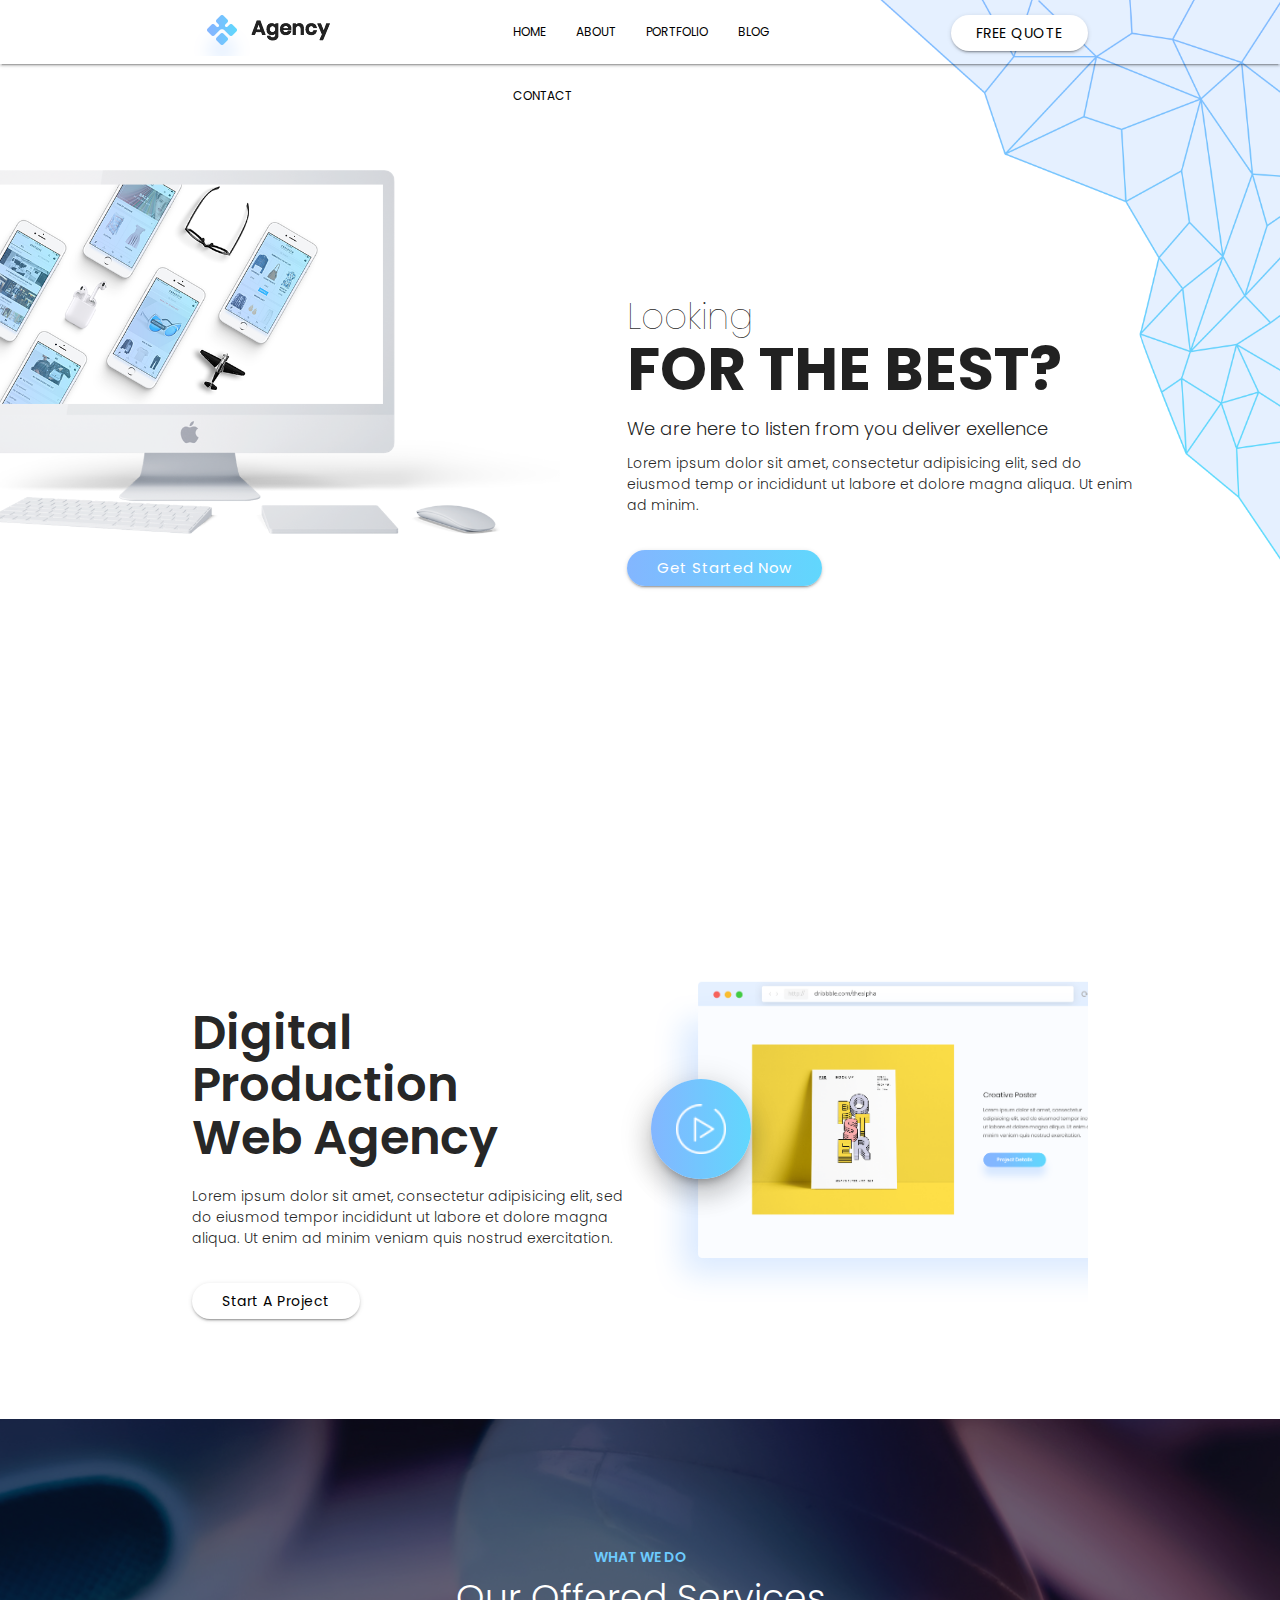
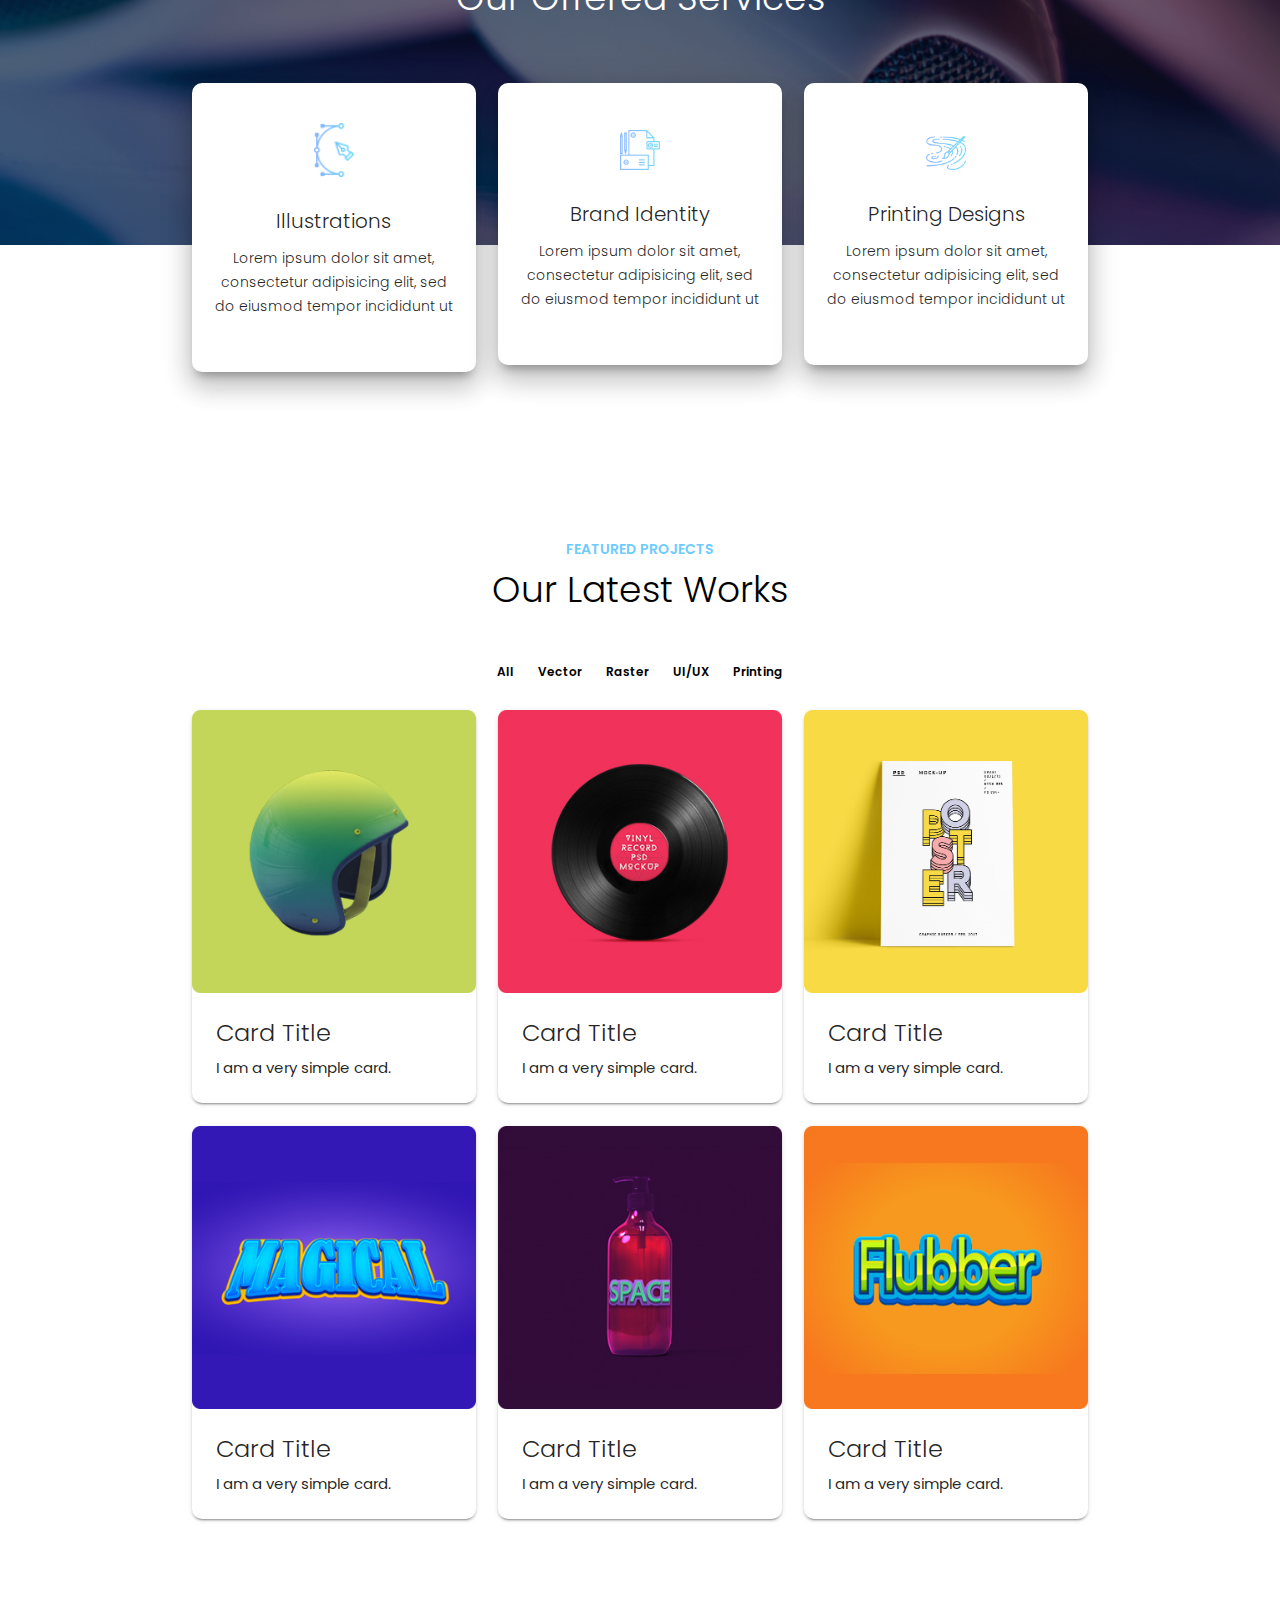
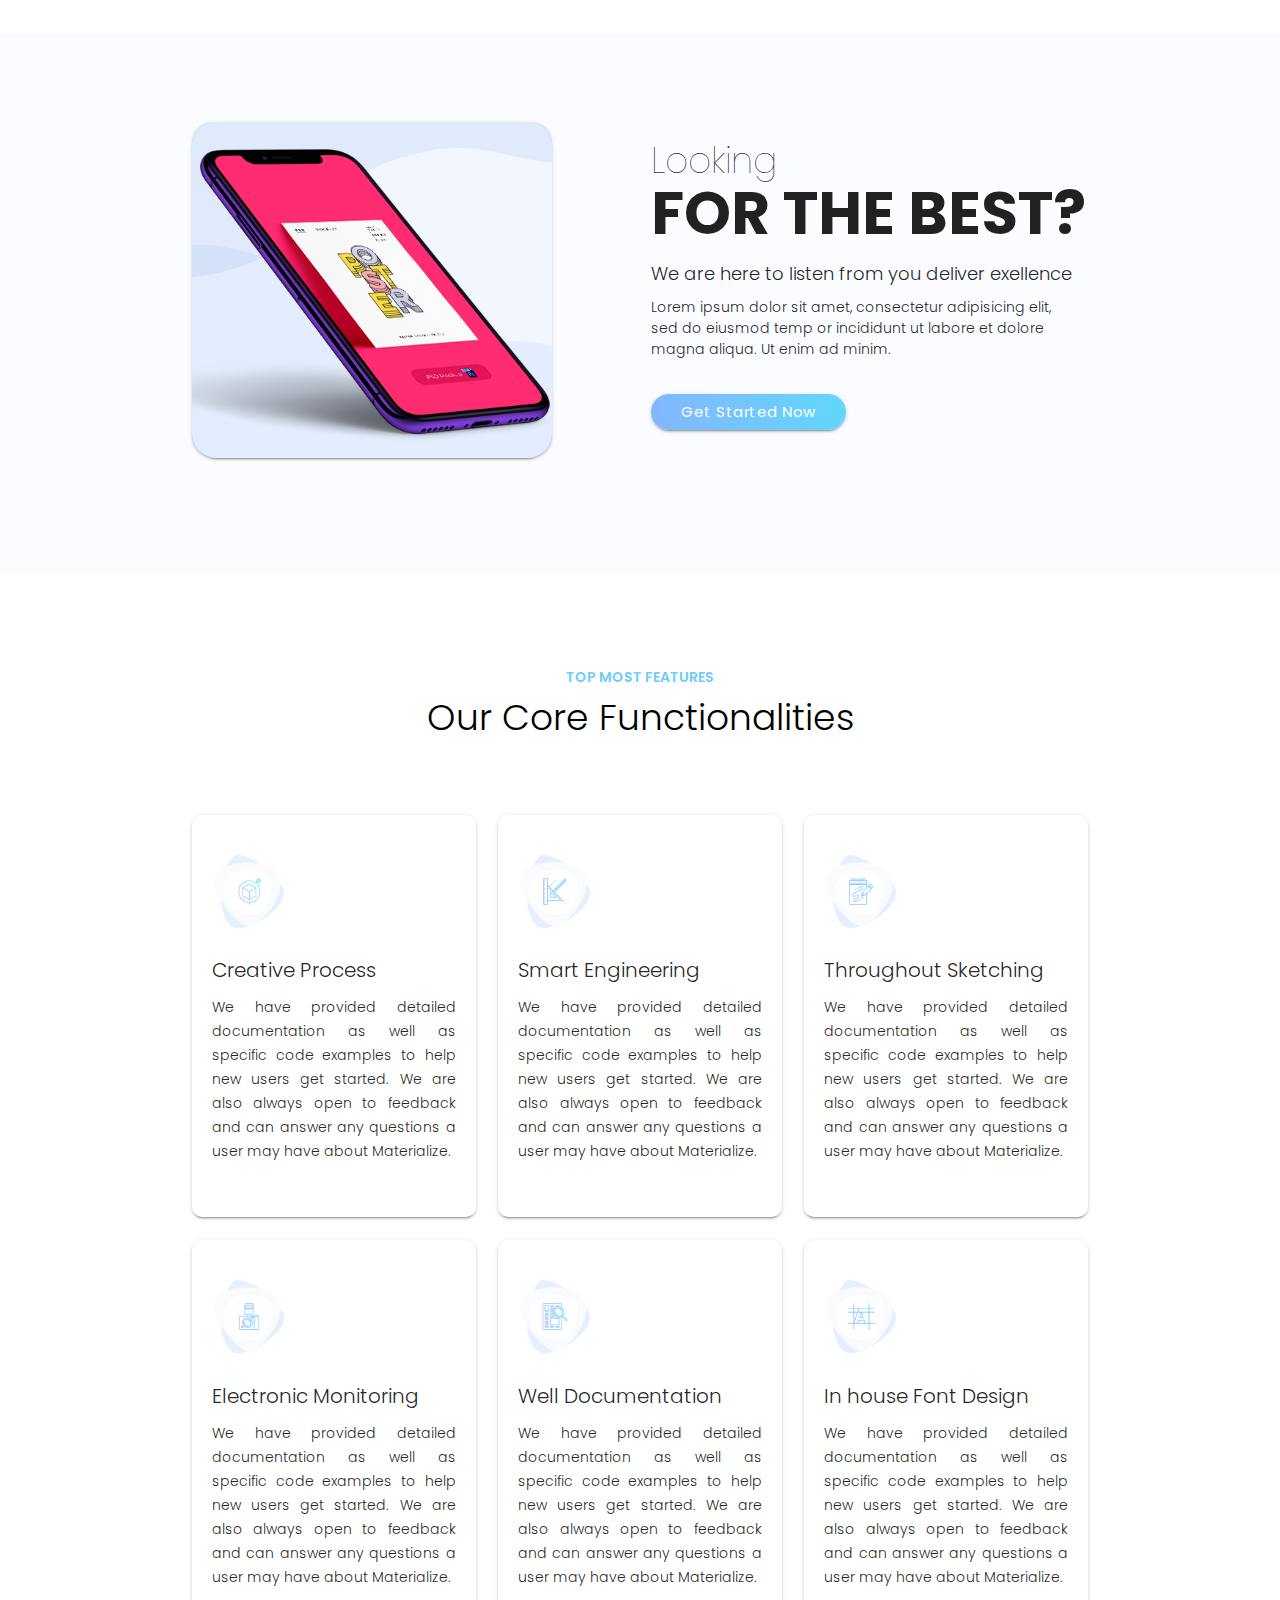
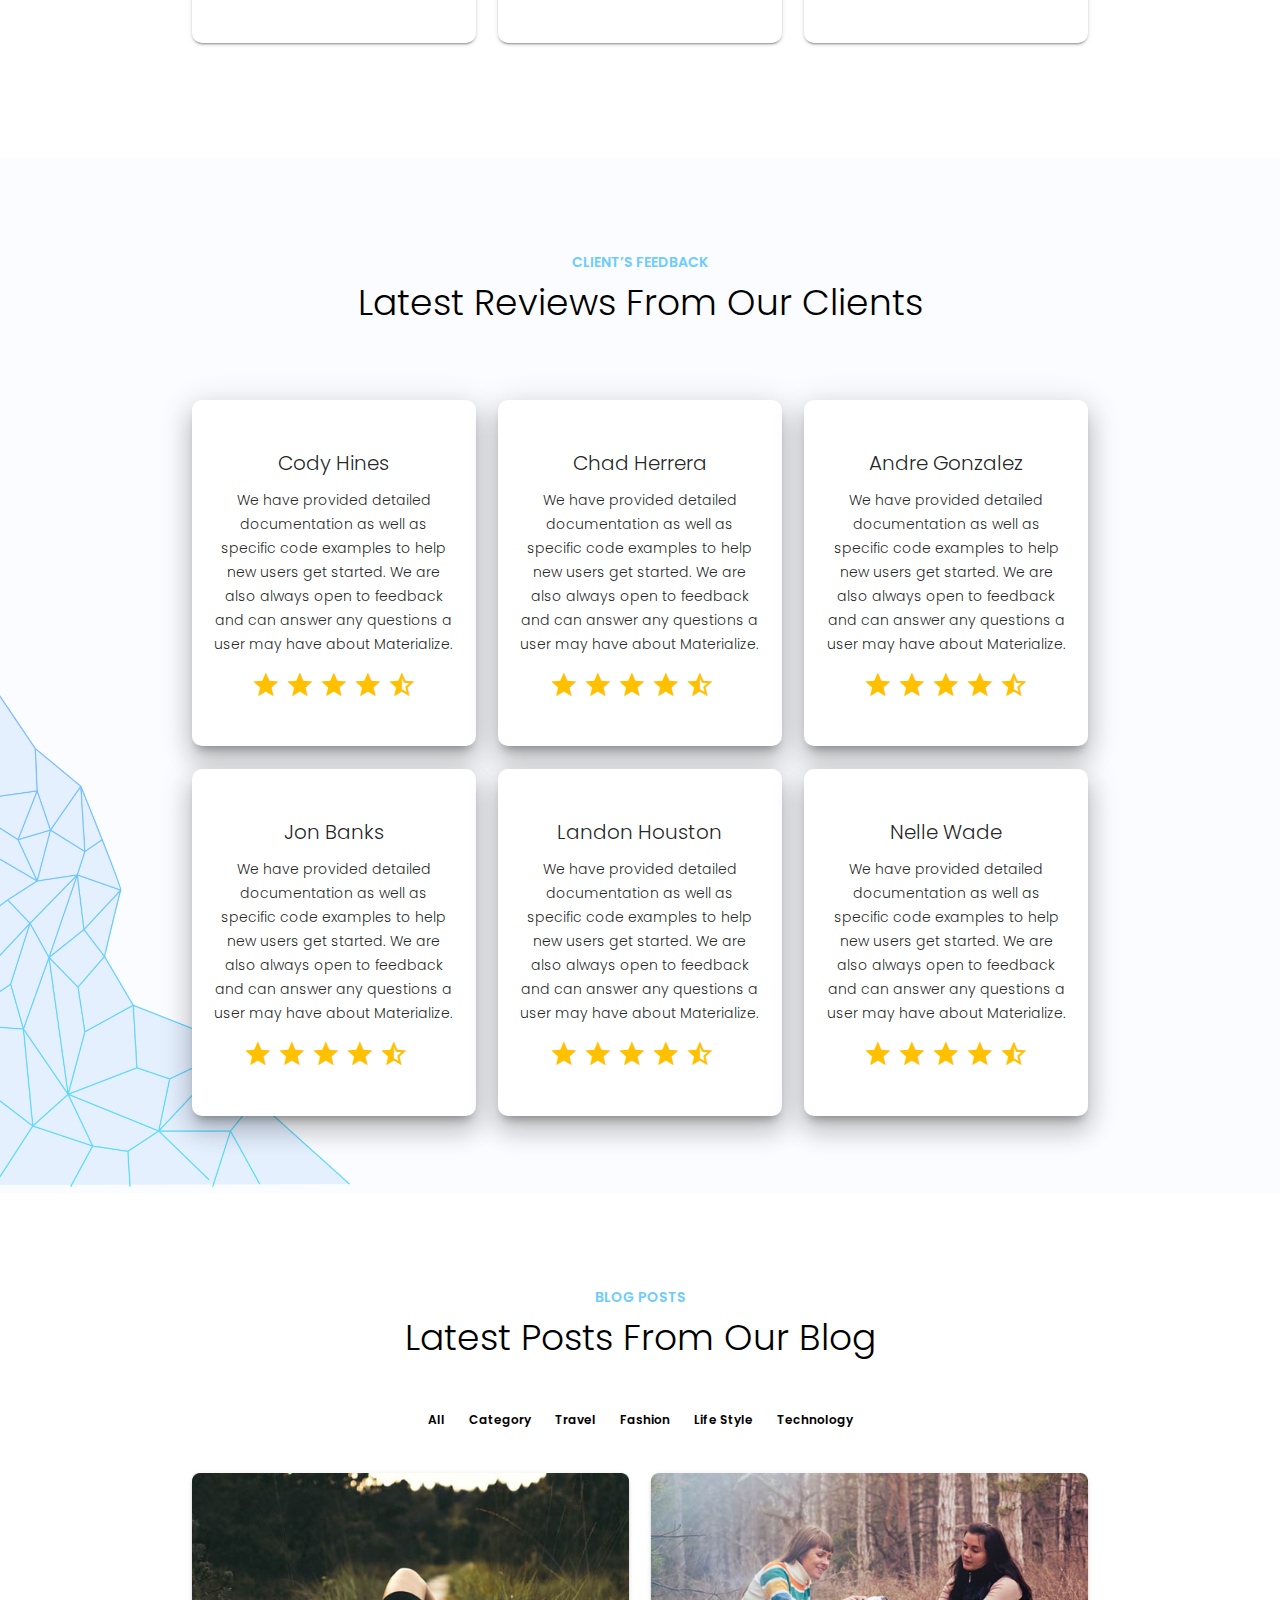
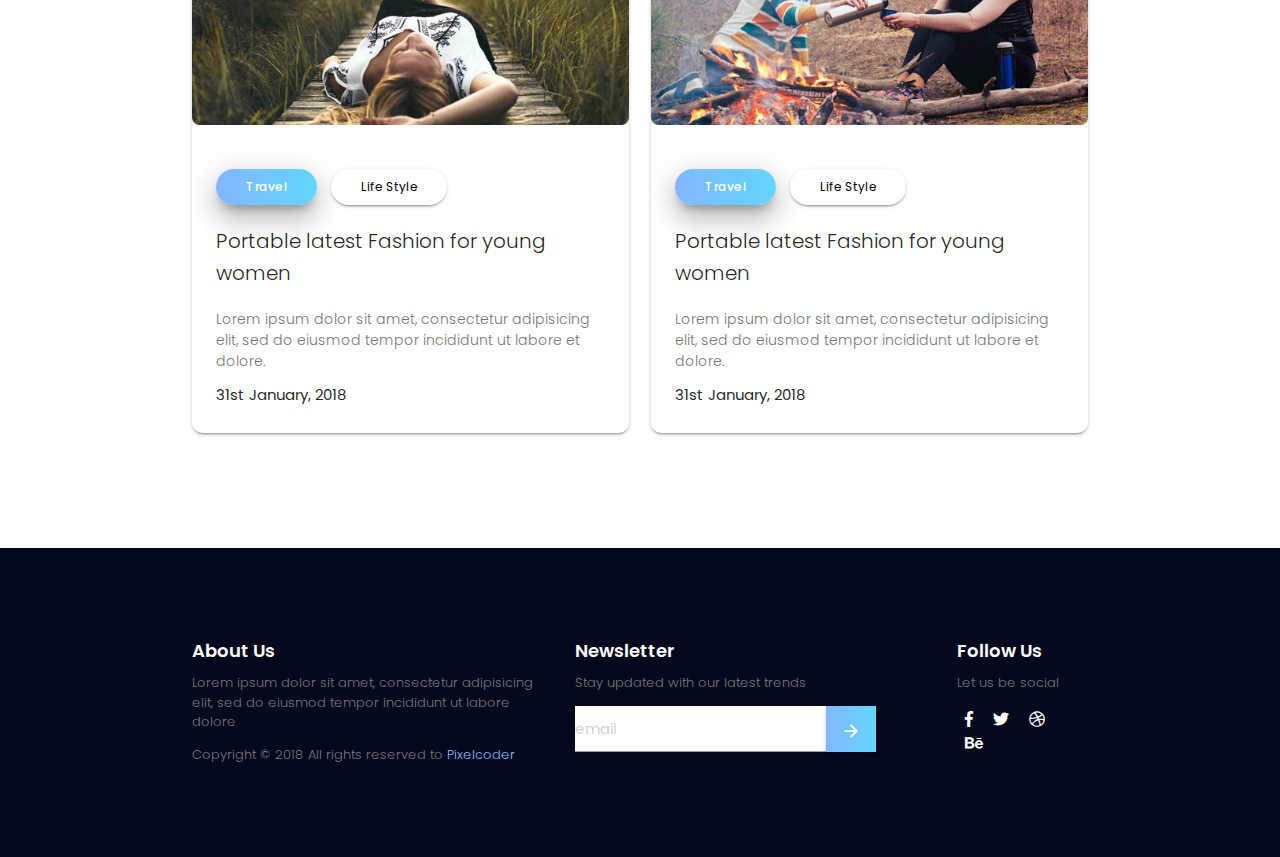
<file: index.html>
<!DOCTYPE html>
<html lang="en">

<head>
    <!--Import Google Icon Font-->
    <link href="https://fonts.googleapis.com/icon?family=Material+Icons" rel="stylesheet">
    <!--Import materialize.css-->
    <link type="text/css" rel="stylesheet" href="assets/css/materialize.min.css" />
    <link type="text/css" rel="stylesheet" href="assets/css/fontawesome-all.css" />
    <link type="text/css" rel="stylesheet" href="assets/css/style.css" />

    <!--Let browser know website is optimized for mobile-->
    <meta name="viewport" content="width=device-width, initial-scale=1.0" />
    <title>Agency</title>
</head>

<body>
    <nav class="agency-nav">
        <div class="nav-wrapper">
            <div class="container">
                <div class="row">
                    <div class="col s4">
                        <div class="agency-logo">
                            <a href="index.html" class="brand-logo"><img src="assets/images/Logo.png" alt="Logo"></a>
                        </div>
                    </div>
                    <div class="col s5">
                        <ul id="nav-mobile" class="right hide-on-med-and-down">
                            <li><a href="index.html">Home</a></li>
                            <li><a href="about.html">About</a></li>
                            <li><a href="">Portfolio</a></li>
                            <li><a href="blog.html">Blog</a></li>
                            <li><a href="contact.html">Contact</a></li>
                        </ul>
                    </div>
                    <div class="col s3">
                        <div class="menu-btn">
                            <a class="waves-effect white btn">Free Quote</a>
                        </div>
                    </div>
                </div>
            </div>
        </div>
    </nav>
    <!-- view Port Start -->
    <div class="viewport">
        <div class="viewport-left-img">
            <img src="assets/images/Pc.png" alt="image">
        </div>
        <div class="viewport-right-img">
            <img src="assets/images/viewport-bg.png" alt="image">

            <div class="viewport-content">
                <div class="container">
                    <div class="row">
                        <div class="col s12">
                            <h2>Looking</h2>
                            <h1>For the Best?</h1>
                            <h4>We are here to listen from you deliver exellence</h4>
                            <p>Lorem ipsum dolor sit amet, consectetur adipisicing elit, sed do eiusmod temp or incididunt ut labore et dolore magna aliqua. Ut enim ad minim.</p>

                            <a class="waves-effect waves-light btn">Get Started Now</a>
                        </div>
                    </div>
                </div>
            </div>

        </div>
    </div>
    <!-- view Port End -->

    <!-- Start Disital production area -->
    <div class="digital-production">

        <div class="container">
            <div class="row">
                <div class="col s6">
                    <div class="digital-content">
                        <h2>Digital Production <br> Web Agency</h2>
                        <p>Lorem ipsum dolor sit amet, consectetur adipisicing elit, sed do eiusmod tempor incididunt ut labore et dolore magna aliqua. Ut enim ad minim veniam quis nostrud exercitation.</p>
                        <a class="waves-effect white black-text btn">Start a Project</a>
                    </div>
                </div>
                <div class="col s6">
                    <div class="digital-bg">
                        <img src="assets/images/digital.png" alt="image">
                        <a class="btn-floating btn-large waves-effect waves-light z-depth-5"><img src="assets/images/play.png" alt="image"></a>
                    </div>
                </div>
            </div>
        </div>

    </div>
    <!-- End Disital production area -->

    <!-- Our Offered Start -->
    <div class="our-offered">
        <div class="offered-bg">
            <div class="offered-heading">
                <p>What we do</p>
                <h2>Our Offered Services</h2>
            </div>
        </div>
        <div class="offered-box">
            <div class="container">
                <div class="row">
                    <div class="col s12 m4">
                        <div class="card icon-block z-depth-5">
                            <h2 class="center brown-text"><img src="assets/images/service-i1.png" alt="image"></h2>
                            <h5 class="center">Illustrations</h5>

                            <p class="light">Lorem ipsum dolor sit amet, consectetur adipisicing elit, sed do eiusmod tempor incididunt ut</p>
                        </div>
                    </div>

                    <div class="col s12 m4">
                        <div class="card icon-block z-depth-5">
                            <h2 class="center brown-text"><img src="assets/images/service-i2.png" alt="image"></h2>
                            <h5 class="center">Brand Identity</h5>

                            <p class="light">Lorem ipsum dolor sit amet, consectetur adipisicing elit, sed do eiusmod tempor incididunt ut</p>
                        </div>
                    </div>

                    <div class="col s12 m4">
                        <div class="card icon-block z-depth-5">
                            <h2 class="center brown-text"><img src="assets/images/service-i3.png" alt="image"></h2>
                            <h5 class="center">Printing Designs</h5>

                            <p class="light">Lorem ipsum dolor sit amet, consectetur adipisicing elit, sed do eiusmod tempor incididunt ut</p>
                        </div>
                    </div>
                </div>
            </div>
        </div>
    </div>
    <!-- Our Offered End -->

    <!--    Work Area Start -->
    <div class="work-area">
        <div class="container">
            <div class="row">
                <div class="col s12">
                    <div class="work-heading">
                        <p>Featured Projects</p>
                        <h2>Our Latest Works</h2>
                        <ul>
                            <li><a href="">All</a></li>
                            <li><a href="">Vector</a></li>
                            <li><a href="">Raster</a></li>
                            <li><a href="">UI/UX</a></li>
                            <li><a href="">Printing</a></li>
                        </ul>
                    </div>
                </div>
            </div>
            <div class="row">
                <div class="col s12 m4">
                    <div class="single-work card">
                        <div class="card-image">
                            <img src="assets/images/work-1.jpg" alt="image">

                        </div>
                        <div class="card-content">
                            <span class="card-title">Card Title</span>
                            <p>I am a very simple card.</p>
                        </div>
                    </div>
                </div>
                <div class="col s12 m4">
                    <div class="single-work card">
                        <div class="card-image">
                            <img src="assets/images/work-2.jpg" alt="image">

                        </div>
                        <div class="card-content">
                            <span class="card-title">Card Title</span>
                            <p>I am a very simple card.</p>
                        </div>
                    </div>
                </div>
                <div class="col s12 m4">
                    <div class="single-work card">
                        <div class="card-image">
                            <img src="assets/images/work-3.jpg" alt="image">

                        </div>
                        <div class="card-content">
                            <span class="card-title">Card Title</span>
                            <p>I am a very simple card.</p>
                        </div>
                    </div>
                </div>
                <div class="col s12 m4">
                    <div class="single-work card">
                        <div class="card-image">
                            <img src="assets/images/work-4.jpg" alt="image">

                        </div>
                        <div class="card-content">
                            <span class="card-title">Card Title</span>
                            <p>I am a very simple card.</p>
                        </div>
                    </div>
                </div>
                <div class="col s12 m4">
                    <div class="single-work card">
                        <div class="card-image">
                            <img src="assets/images/work-5.jpg" alt="image">

                        </div>
                        <div class="card-content">
                            <span class="card-title">Card Title</span>
                            <p>I am a very simple card.</p>
                        </div>
                    </div>
                </div>
                <div class="col s12 m4">
                    <div class="single-work card">
                        <div class="card-image">
                            <img src="assets/images/work-6.jpg" alt="image">

                        </div>
                        <div class="card-content">
                            <span class="card-title">Card Title</span>
                            <p>I am a very simple card.</p>
                        </div>
                    </div>
                </div>

            </div>
        </div>
    </div>
    <!--    Work Area End -->

    <!--    Looking Area Strat -->
    <div class="looking">
        <div class="container">
            <div class="row">
                <div class="col s12 m5">

                    <div class="looking-img">
                        <div class="card">
                            <div class="card-image">
                                <img src="assets/images/phone.png" alt="image">
                            </div>
                        </div>
                    </div>
                </div>
                <div class="col s12 m6 offset-m1">
                    <div class="looking-content">
                        <h2>Looking</h2>
                        <h1>For the Best?</h1>
                        <h4>We are here to listen from you deliver exellence</h4>
                        <p>Lorem ipsum dolor sit amet, consectetur adipisicing elit, sed do eiusmod temp or incididunt ut labore et dolore magna aliqua. Ut enim ad minim.</p>
                        <a class="waves-effect waves-light btn">Get Started Now</a>

                    </div>
                </div>
            </div>
        </div>
    </div>
    <!--    Looking Area End -->

    <!--    Our Features are start -->
    <div class="our-features">
        <div class="container">
            <div class="row">
                <div class="col s12">
                    <div class="features-heading">
                        <p>Top most Features</p>
                        <h2>Our Core Functionalities</h2>
                    </div>
                </div>
            </div>
            <div class="row">
                <div class="col s12 m4">
                    <div class="card icon-block">
                        <h2 class="center brown-text"><img src="assets/images/features-1.png" alt="image"></h2>
                        <h5 class="center">Creative Process</h5>

                        <p class="light">We have provided detailed documentation as well as specific code examples to help new users get started. We are also always open to feedback and can answer any questions a user may have about Materialize.</p>
                    </div>
                </div>
                <div class="col s12 m4">
                    <div class="card icon-block">
                        <h2 class="center brown-text"><img src="assets/images/features-2.png" alt="image"></h2>
                        <h5 class="center">Smart Engineering</h5>

                        <p class="light">We have provided detailed documentation as well as specific code examples to help new users get started. We are also always open to feedback and can answer any questions a user may have about Materialize.</p>
                    </div>
                </div>
                <div class="col s12 m4">
                    <div class="card icon-block">
                        <h2 class="center brown-text"><img src="assets/images/features-3.png" alt="image"></h2>
                        <h5 class="center">Throughout Sketching</h5>

                        <p class="light">We have provided detailed documentation as well as specific code examples to help new users get started. We are also always open to feedback and can answer any questions a user may have about Materialize.</p>
                    </div>
                </div>
                <div class="col s12 m4">
                    <div class="card icon-block">
                        <h2 class="center brown-text"><img src="assets/images/features-4.png" alt="image"></h2>
                        <h5 class="center">Electronic Monitoring</h5>

                        <p class="light">We have provided detailed documentation as well as specific code examples to help new users get started. We are also always open to feedback and can answer any questions a user may have about Materialize.</p>
                    </div>
                </div>
                <div class="col s12 m4">
                    <div class="card icon-block">
                        <h2 class="center brown-text"><img src="assets/images/features-5.png" alt="image"></h2>
                        <h5 class="center">Well Documentation</h5>

                        <p class="light">We have provided detailed documentation as well as specific code examples to help new users get started. We are also always open to feedback and can answer any questions a user may have about Materialize.</p>
                    </div>
                </div>
                <div class="col s12 m4">
                    <div class="card icon-block">
                        <h2 class="center brown-text"><img src="assets/images/features-6.png" alt="image"></h2>
                        <h5 class="center">In house Font Design</h5>

                        <p class="light">We have provided detailed documentation as well as specific code examples to help new users get started. We are also always open to feedback and can answer any questions a user may have about Materialize.</p>
                    </div>
                </div>
            </div>
        </div>
    </div>
    <!--    Our Features are End -->

    <!--    Reviews area start -->
    <div class="reviews-area">
        <div class="reviews-bg">
            <img src="assets/images/reatures-bg.png" alt="image">
        </div>
        <div class="review-content">
            <div class="container">
                <div class="row">
                    <div class="col s12">
                        <div class="reviews-heading">
                            <p>Client’s Feedback</p>
                            <h2>Latest Reviews from our Clients</h2>
                        </div>
                    </div>
                </div>
                <div class="row">
                    <div class="col s12 m4">
                        <div class="card icon-block z-depth-5">
                            <h5 class="center">Cody Hines</h5>

                            <p class="light">We have provided detailed documentation as well as specific code examples to help new users get started. We are also always open to feedback and can answer any questions a user may have about Materialize.</p>
                            <ul>
                                <li><a href=""> <i class="small material-icons">star</i></a></li>
                                <li><a href=""> <i class="small material-icons">star</i></a></li>
                                <li><a href=""> <i class="small material-icons">star</i></a></li>
                                <li><a href=""> <i class="small material-icons">star</i></a></li>
                                <li><a href=""> <i class="small material-icons">star_half</i></a></li>
                            </ul>
                        </div>
                    </div>
                    <div class="col s12 m4">
                        <div class="card icon-block z-depth-5">
                            <h5 class="center">Chad Herrera</h5>

                            <p class="light">We have provided detailed documentation as well as specific code examples to help new users get started. We are also always open to feedback and can answer any questions a user may have about Materialize.</p>
                            <ul>
                                <li><a href=""> <i class="small material-icons">star</i></a></li>
                                <li><a href=""> <i class="small material-icons">star</i></a></li>
                                <li><a href=""> <i class="small material-icons">star</i></a></li>
                                <li><a href=""> <i class="small material-icons">star</i></a></li>
                                <li><a href=""> <i class="small material-icons">star_half</i></a></li>
                                <li><a href=""></a></li>
                                <li><a href=""></a></li>
                                <li><a href=""></a></li>
                                <li><a href=""></a></li>
                            </ul>
                        </div>
                    </div>
                    <div class="col s12 m4">
                        <div class="card icon-block  z-depth-5">
                            <h5 class="center">Andre Gonzalez</h5>

                            <p class="light">We have provided detailed documentation as well as specific code examples to help new users get started. We are also always open to feedback and can answer any questions a user may have about Materialize.</p>
                            <ul>
                                <li><a href=""> <i class="small material-icons">star</i></a></li>
                                <li><a href=""> <i class="small material-icons">star</i></a></li>
                                <li><a href=""> <i class="small material-icons">star</i></a></li>
                                <li><a href=""> <i class="small material-icons">star</i></a></li>
                                <li><a href=""> <i class="small material-icons">star_half</i></a></li>
                            </ul>
                        </div>
                    </div>
                    <div class="col s12 m4">
                        <div class="card icon-block  z-depth-5">
                            <h5 class="center">Jon Banks</h5>

                            <p class="light">We have provided detailed documentation as well as specific code examples to help new users get started. We are also always open to feedback and can answer any questions a user may have about Materialize.</p>
                            <ul>
                                <li><a href=""> <i class="small material-icons">star</i></a></li>
                                <li><a href=""> <i class="small material-icons">star</i></a></li>
                                <li><a href=""> <i class="small material-icons">star</i></a></li>
                                <li><a href=""> <i class="small material-icons">star</i></a></li>
                                <li><a href=""> <i class="small material-icons">star_half</i></a></li>
                                <li><a href=""></a></li>
                                <li><a href=""></a></li>
                                <li><a href=""></a></li>
                                <li><a href=""></a></li>
                            </ul>
                        </div>
                    </div>
                    <div class="col s12 m4">
                        <div class="card icon-block z-depth-5">
                            <h5 class="center">Landon Houston</h5>

                            <p class="light">We have provided detailed documentation as well as specific code examples to help new users get started. We are also always open to feedback and can answer any questions a user may have about Materialize.</p>
                            <ul>
                                <li><a href=""> <i class="small material-icons">star</i></a></li>
                                <li><a href=""> <i class="small material-icons">star</i></a></li>
                                <li><a href=""> <i class="small material-icons">star</i></a></li>
                                <li><a href=""> <i class="small material-icons">star</i></a></li>
                                <li><a href=""> <i class="small material-icons">star_half</i></a></li>
                                <li><a href=""></a></li>
                                <li><a href=""></a></li>
                                <li><a href=""></a></li>
                                <li><a href=""></a></li>
                            </ul>
                        </div>
                    </div>
                    <div class="col s12 m4">
                        <div class="card icon-block z-depth-5">
                            <h5 class="center">Nelle Wade</h5>

                            <p class="light">We have provided detailed documentation as well as specific code examples to help new users get started. We are also always open to feedback and can answer any questions a user may have about Materialize.</p>
                            <ul>
                                <li><a href=""> <i class="small material-icons">star</i></a></li>
                                <li><a href=""> <i class="small material-icons">star</i></a></li>
                                <li><a href=""> <i class="small material-icons">star</i></a></li>
                                <li><a href=""> <i class="small material-icons">star</i></a></li>
                                <li><a href=""> <i class="small material-icons">star_half</i></a></li>
                            </ul>
                        </div>
                    </div>

                </div>
            </div>
        </div>

    </div>

    <!--    Reviews area start -->

    <!-- Blog area start -->
    <div class="blog-area">
        <div class="container">
            <div class="row">
                <div class="col s12">
                    <div class="blog-heading">
                        <p>Blog Posts</p>
                        <h2>Latest Posts from our Blog</h2>
                        <ul>
                            <li><a href="">All</a></li>
                            <li><a href="">Category</a></li>
                            <li><a href="">Travel</a></li>
                            <li><a href="">Fashion</a></li>
                            <li><a href="">Life Style</a></li>
                            <li><a href="">Technology</a></li>
                        </ul>
                    </div>
                </div>
            </div>
            <div class="row">
                <div class="col s12 m6">
                    <div class="card">
                        <div class="card-image">
                            <img src="assets/images/blog-1.jpg" alt="image">

                        </div>
                        <div class="card-content">
                            <a class="waves-effect waves-light btn z-depth-5">Travel</a>
                            <a class="waves-effect white-btn btn">Life style</a>
                            <span class="card-title">Portable latest Fashion for young women</span>
                            <p>Lorem ipsum dolor sit amet, consectetur adipisicing elit, sed do eiusmod tempor incididunt ut labore et dolore.</p>
                            <h6>31st January, 2018</h6>
                        </div>
                    </div>
                </div>
                <div class="col s12 m6">
                    <div class="card">
                        <div class="card-image">
                            <img src="assets/images/blog-2.jpg" alt="image">

                        </div>
                        <div class="card-content">
                            <a class="waves-effect waves-light btn z-depth-5">Travel</a>
                            <a class="waves-effect white-btn btn">Life style</a>
                            <span class="card-title">Portable latest Fashion for young women</span>
                            <p>Lorem ipsum dolor sit amet, consectetur adipisicing elit, sed do eiusmod tempor incididunt ut labore et dolore.</p>
                            <h6>31st January, 2018</h6>
                        </div>
                    </div>
                </div>
            </div>
        </div>
    </div>
    <!-- Blog area End -->

    <footer class="page-footer">
        <div class="container">
            <div class="row">
                <div class="col l5 s12">
                    <div class="footer-left">
                        <h5 class="white-text">About Us</h5>
                        <p class="">Lorem ipsum dolor sit amet, consectetur adipisicing elit, sed do eiusmod tempor incididunt ut labore dolore </p>
                        <p>Copyright © 2018 All rights reserved to <a href="">Pixelcoder</a></p>
                    </div>
                </div>
                <div class="col l5 s12">
                    <div class="footer-middle">

                        <h5 class="white-text">Newsletter</h5>
                        <p class=" ">Stay updated with our latest trends</p>
                        <input type="email" name="email" placeholder="email"> <a class="waves-effect waves-light btn"> <i class="large material-icons">arrow_forward</i></a>
                    </div>
                </div>
                <div class="col s12 m2">
                    <div class="footer-right">
                        <h5 class="white-text">Follow Us</h5>
                        <p>Let us be social</p>
                        <ul>
                            <li><a class="grey-text text-lighten-3" href="#!"><i class="fab fa-facebook-f"></i></a></li>
                            <li><a class="grey-text text-lighten-3" href="#!"><i class="fab fa-twitter"></i></a></li>
                            <li><a class="grey-text text-lighten-3" href="#!"><i class="fab fa-dribbble"></i></a></li>
                            <li><a class="grey-text text-lighten-3" href="#!"><i class="fab fa-behance"></i></a></li>

                        </ul>
                    </div>
                </div>
            </div>
        </div>

    </footer>
    <!-- footer area End -->

    <!--Import jQuery before materialize.js-->
    <script src="assets/js/jquery-3.2.1.min.js"></script>
    <script src="assets/js/materialize.min.js"></script>
    <script src="assets/js/main.js"></script>
</body>

</html>
</file>
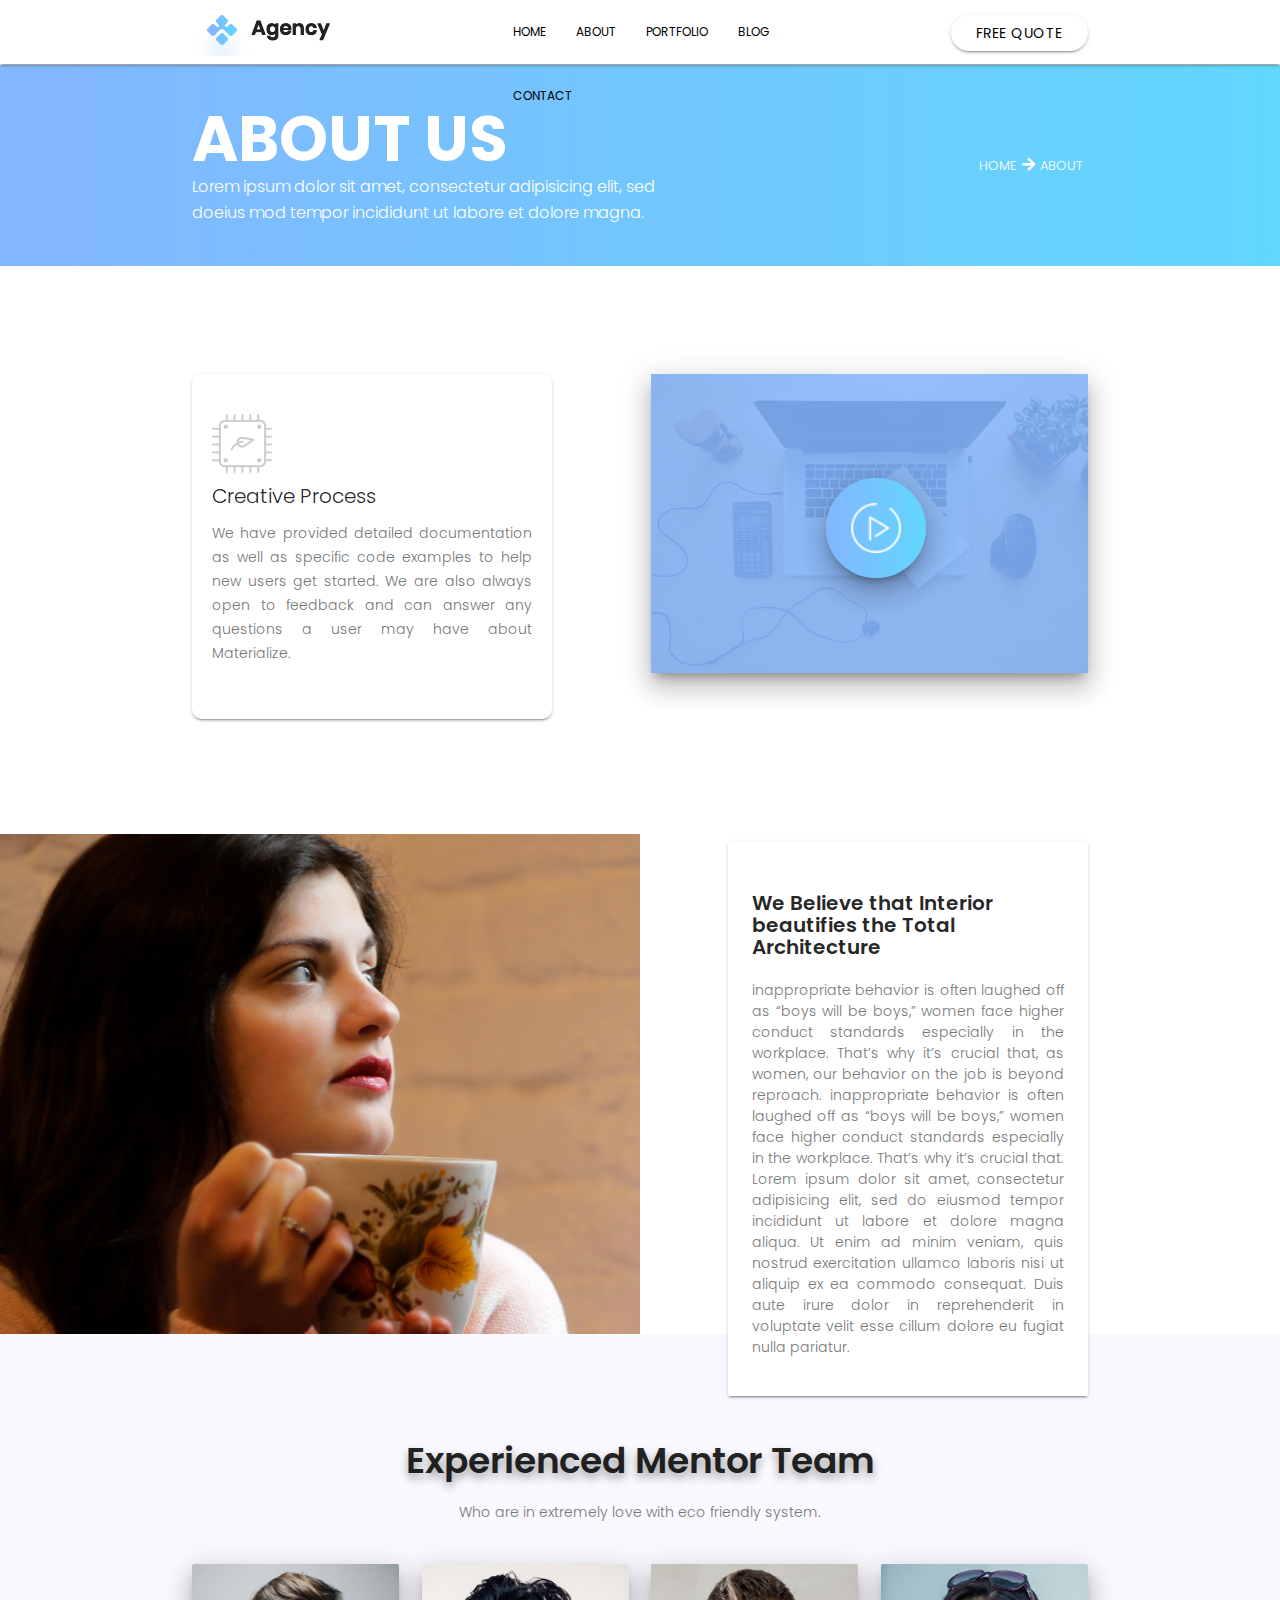
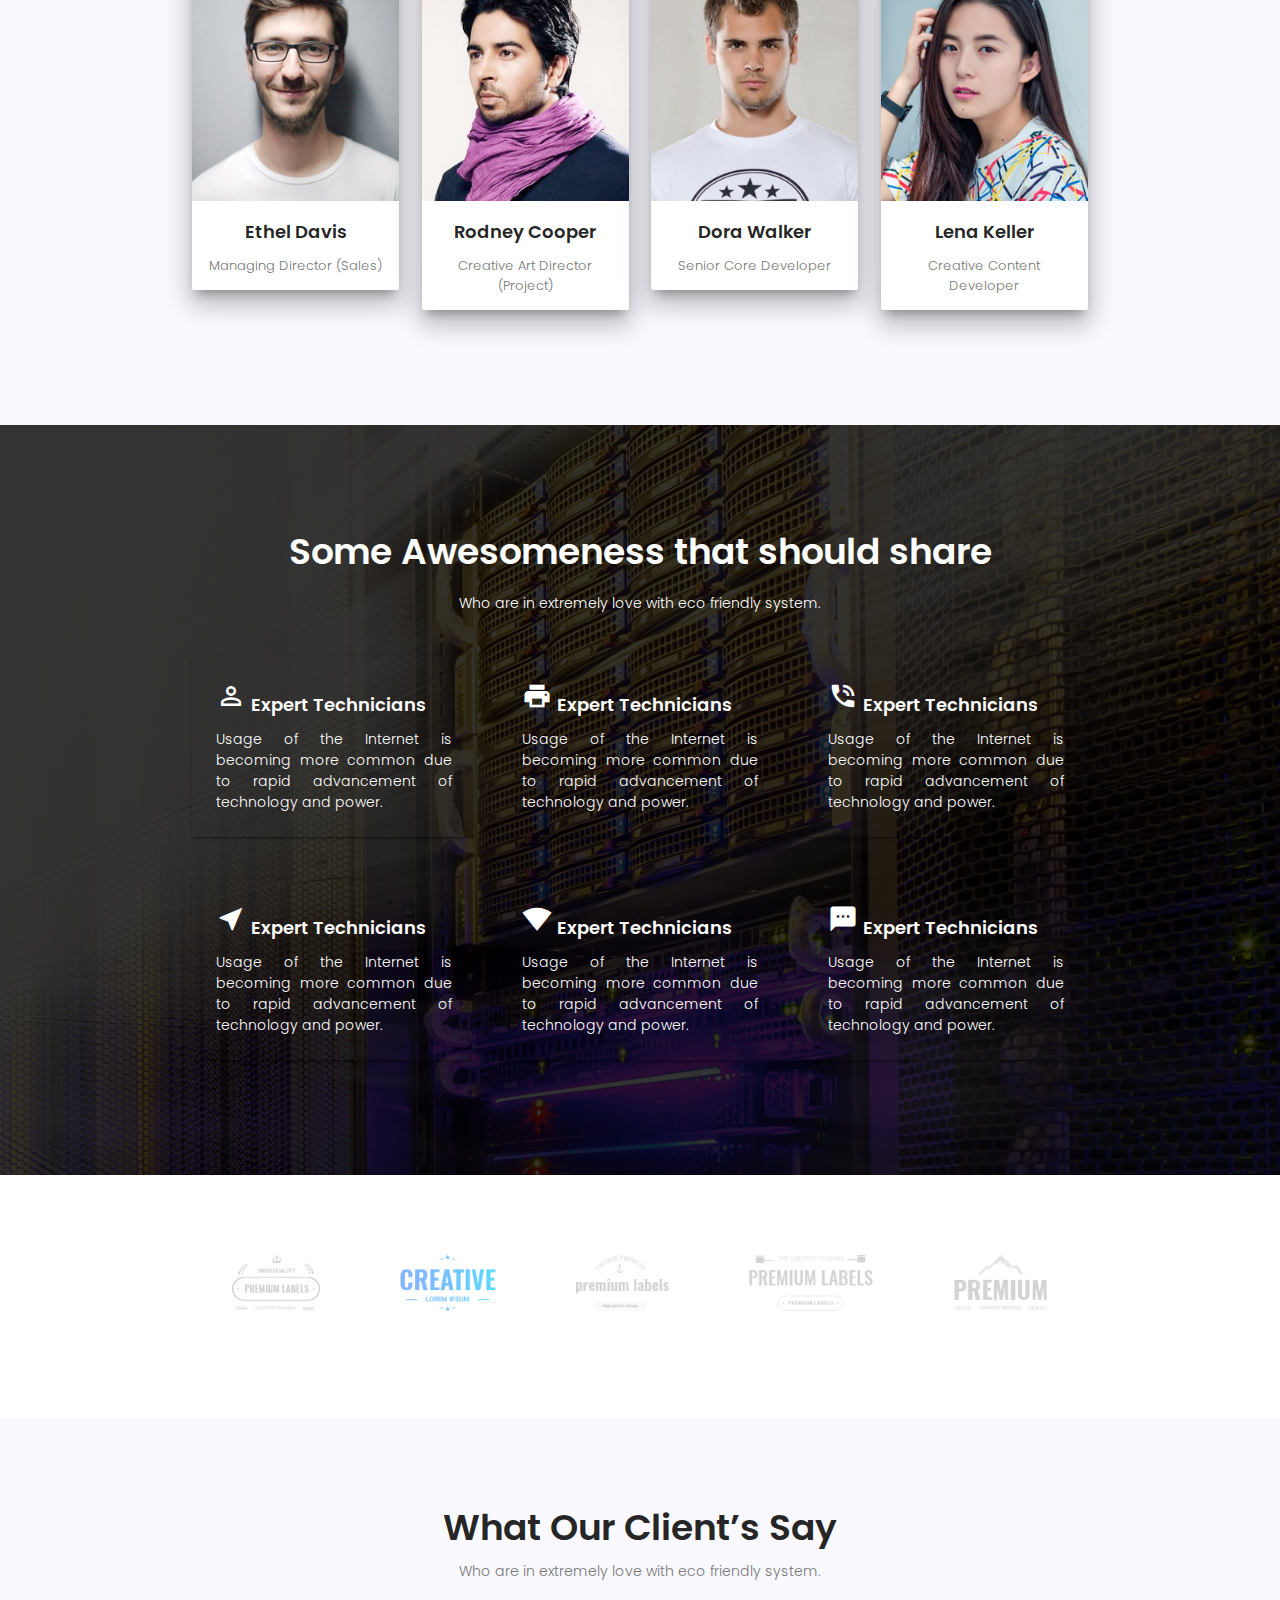
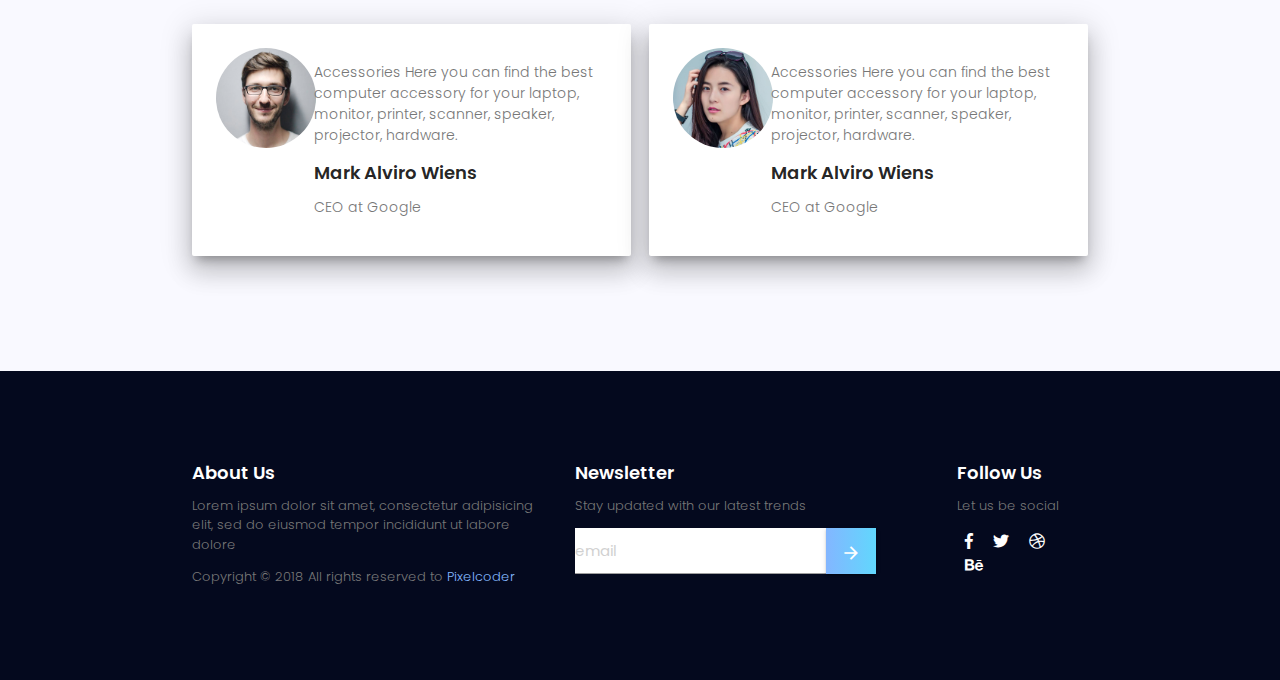
<file: about.html>
<!DOCTYPE html>
<html lang="en">

<head>
    <!--Import Google Icon Font-->
    <link href="https://fonts.googleapis.com/icon?family=Material+Icons" rel="stylesheet">
    <!--Import materialize.css-->
    <link type="text/css" rel="stylesheet" href="assets/css/materialize.min.css" />
    <link type="text/css" rel="stylesheet" href="assets/css/fontawesome-all.css" />
    <link type="text/css" rel="stylesheet" href="assets/css/style.css" />

    <!--Let browser know website is optimized for mobile-->
    <meta name="viewport" content="width=device-width, initial-scale=1.0" />
    <title>Agency</title>
</head>

<body>
    <nav class="agency-nav">
        <div class="nav-wrapper">
            <div class="container">
                <div class="row">
                    <div class="col s4">
                        <div class="agency-logo">
                            <a href="index.html" class="brand-logo"><img src="assets/images/Logo.png" alt="Logo"></a>
                        </div>
                    </div>
                    <div class="col s5">
                        <ul id="nav-mobile" class="right hide-on-med-and-down">
                            <li><a href="index.html">Home</a></li>
                            <li><a href="about.html">About</a></li>
                            <li><a href="">Portfolio</a></li>
                            <li><a href="blog.html">Blog</a></li>
                            <li><a href="contact.html">Contact</a></li>
                        </ul>
                    </div>
                    <div class="col s3">
                        <div class="menu-btn">
                            <a class="waves-effect white btn">Free Quote</a>
                        </div>
                    </div>
                </div>
            </div>
        </div>
    </nav>
    <!--    About Heading area start -->
    <div class="about-heading">
        <div class="container">
            <div class="row">
                <div class="col s12 m7">
                    <div class="content">
                        <h1>About Us</h1>
                        <p>Lorem ipsum dolor sit amet, consectetur adipisicing elit, sed doeius mod tempor incididunt ut labore et dolore magna.</p>
                    </div>
                </div>
                <div class="col s12 m2 offset-m3">
                    <ul>
                        <li><a href="index.html">Home</a></li>
                        <li><i class="fa fa-arrow-right"></i></li>
                        <li><a href="about.html">About</a></li>
                    </ul>
                </div>
            </div>
        </div>
    </div>
    <!--    About Heading area End -->

    <!--    About Video area start -->
    <div class="video-area">
        <div class="container">
            <div class="row">
                <div class="col s12 m5">
                    <div class="card icon-block">
                        <h2 class="center brown-text"><img src="assets/images/about-icon.png" alt="image"></h2>
                        <h5 class="center">Creative Process</h5>

                        <p class="light">We have provided detailed documentation as well as specific code examples to help new users get started. We are also always open to feedback and can answer any questions a user may have about Materialize.</p>
                    </div>
                </div>
                <div class="col s12 m6 offset-m1">
                    <div class="video">
                        <div class="card z-depth-5">
                            <div class="card-image">
                                <img src="assets/images/about-pc.jpg" alt="image">

                                <a class="btn-floating halfway-fab waves-effect waves-light z-depth-5"><img src="assets/images/play.png" alt="image"></a>
                            </div>
                        </div>
                    </div>
                </div>
            </div>
        </div>
    </div>
    <!--    About Video area End -->

    <!--    we bealieve area Start -->
    <div class="we-bealieve">
        <div class="bealive-left">
            <div class="container">
                <div class="row">
                    <div class="col s12 m6"></div>
                </div>
            </div>
        </div>
        <div class="bealive-right">
            <div class="container">
                <div class="row">
                    <div class="col s12 m5 offset-m1">
                        <div class="card-panel">
                            <h2>We Believe that Interior beautifies the Total Architecture</h2>
                            <p>inappropriate behavior is often laughed off as “boys will be boys,” women face higher conduct standards especially in the workplace. That’s why it’s crucial that, as women, our behavior on the job is beyond reproach. inappropriate behavior is often laughed off as “boys will be boys,” women face higher conduct standards especially in the workplace. That’s why it’s crucial that. Lorem ipsum dolor sit amet, consectetur adipisicing elit, sed do eiusmod tempor incididunt ut labore et dolore magna aliqua. Ut enim ad minim veniam, quis nostrud exercitation ullamco laboris nisi ut aliquip ex ea commodo consequat. Duis aute irure dolor in reprehenderit in voluptate velit esse cillum dolore eu fugiat nulla pariatur.</p>
                        </div>

                    </div>
                </div>
            </div>
        </div>
    </div>
    <!--    we bealieve area End -->

    <!--    Team area Start -->
    <div class="team-area">
        <div class="container">
            <div class="row">
                <div class="col s12 m12">
                    <div class="team-heading">
                        <h2>Experienced Mentor Team</h2>
                        <p>Who are in extremely love with eco friendly system.</p>
                    </div>
                </div>
            </div>
            <div class="row">
                <div class="col s12 m3">
                    <div class="card z-depth-5">
                        <div class="card-image">
                            <img src="assets/images/team-1.jpg" alt="image">
                            <div class="team-opacity">
                                <ul>
                                    <li><a class="grey-text text-lighten-3" href="#!"><i class="fab fa-facebook-f"></i></a></li>
                                    <li><a class="grey-text text-lighten-3" href="#!"><i class="fab fa-twitter"></i></a></li>
                                    <li><a class="grey-text text-lighten-3" href="#!"><i class="fab fa-dribbble"></i></a></li>
                                    <li><a class="grey-text text-lighten-3" href="#!"><i class="fab fa-behance"></i></a></li>

                                </ul>
                            </div>
                        </div>
                        <div class="card-content">
                            <span class="card-title">Ethel Davis</span>
                            <p>Managing Director (Sales)</p>
                        </div>
                    </div>
                </div>
                <div class="col s12 m3">
                    <div class="card z-depth-5">
                        <div class="card-image">
                            <img src="assets/images/team-2.jpg" alt="image">
                            <div class="team-opacity">
                                <ul>
                                    <li><a class="grey-text text-lighten-3" href="#!"><i class="fab fa-facebook-f"></i></a></li>
                                    <li><a class="grey-text text-lighten-3" href="#!"><i class="fab fa-twitter"></i></a></li>
                                    <li><a class="grey-text text-lighten-3" href="#!"><i class="fab fa-dribbble"></i></a></li>
                                    <li><a class="grey-text text-lighten-3" href="#!"><i class="fab fa-behance"></i></a></li>

                                </ul>
                            </div>
                        </div>
                        <div class="card-content">
                            <span class="card-title">Rodney Cooper</span>
                            <p>Creative Art Director (Project)</p>
                        </div>
                    </div>
                </div>
                <div class="col s12 m3">
                    <div class="card z-depth-5">
                        <div class="card-image">
                            <img src="assets/images/team-3.jpg" alt="image">
                            <div class="team-opacity">
                                <ul>
                                    <li><a class="grey-text text-lighten-3" href="#!"><i class="fab fa-facebook-f"></i></a></li>
                                    <li><a class="grey-text text-lighten-3" href="#!"><i class="fab fa-twitter"></i></a></li>
                                    <li><a class="grey-text text-lighten-3" href="#!"><i class="fab fa-dribbble"></i></a></li>
                                    <li><a class="grey-text text-lighten-3" href="#!"><i class="fab fa-behance"></i></a></li>

                                </ul>
                            </div>
                        </div>
                        <div class="card-content">
                            <span class="card-title">Dora Walker</span>
                            <p>Senior Core Developer</p>
                        </div>
                    </div>
                </div>
                <div class="col s12 m3">
                    <div class="card z-depth-5">
                        <div class="card-image">
                            <img src="assets/images/team-4.jpg" alt="image">
                            <div class="team-opacity">
                                <ul>
                                    <li><a class="grey-text text-lighten-3" href="#!"><i class="fab fa-facebook-f"></i></a></li>
                                    <li><a class="grey-text text-lighten-3" href="#!"><i class="fab fa-twitter"></i></a></li>
                                    <li><a class="grey-text text-lighten-3" href="#!"><i class="fab fa-dribbble"></i></a></li>
                                    <li><a class="grey-text text-lighten-3" href="#!"><i class="fab fa-behance"></i></a></li>

                                </ul>
                            </div>
                        </div>
                        <div class="card-content">
                            <span class="card-title">Lena Keller</span>
                            <p>Creative Content Developer</p>
                        </div>
                    </div>
                </div>
            </div>
        </div>
    </div>
    <!--    Team area End -->

    <!--    should share Start -->
    <div class="should-share">
        <div class="container">
            <div class="row">
                <div class="col s12 m12">
                    <div class="should-heading">
                        <h2>Some Awesomeness that should share</h2>
                        <p>Who are in extremely love with eco friendly system.</p>
                    </div>
                </div>
            </div>
            <div class="row">
                <div class="col s12 m4">
                    <div class="single-should">
                        <div class="card white-text">
                            <div class="card-content">
                                <span class="card-title"> <i class="material-icons">perm_identity</i>Expert Technicians</span>
                                <p>Usage of the Internet is becoming more common due to rapid advancement of technology and power.</p>
                            </div>
                        </div>
                    </div>
                </div>
                <div class="col s12 m4">
                    <div class="single-should">
                        <div class="card white-text">
                            <div class="card-content">
                                <span class="card-title"> <i class="material-icons">print</i>Expert Technicians</span>
                                <p>Usage of the Internet is becoming more common due to rapid advancement of technology and power.</p>
                            </div>
                        </div>
                    </div>
                </div>
                <div class="col s12 m4">
                    <div class="single-should">
                        <div class="card white-text">
                            <div class="card-content">
                                <span class="card-title"> <i class="material-icons">phone_in_talk</i>Expert Technicians</span>
                                <p>Usage of the Internet is becoming more common due to rapid advancement of technology and power.</p>
                            </div>
                        </div>
                    </div>
                </div>
            </div>
            <div class="row">
                <div class="col s12 m4">
                    <div class="single-should">
                        <div class="card white-text">
                            <div class="card-content">
                                <span class="card-title"> <i class="material-icons">near_me</i>Expert Technicians</span>
                                <p>Usage of the Internet is becoming more common due to rapid advancement of technology and power.</p>
                            </div>
                        </div>
                    </div>
                </div>
                <div class="col s12 m4">
                    <div class="single-should">
                        <div class="card white-text">
                            <div class="card-content">
                                <span class="card-title"> <i class="material-icons">network_wifi</i>Expert Technicians</span>
                                <p>Usage of the Internet is becoming more common due to rapid advancement of technology and power.</p>
                            </div>
                        </div>
                    </div>
                </div>
                <div class="col s12 m4">
                    <div class="single-should">
                        <div class="card white-text">
                            <div class="card-content">
                                <span class="card-title"> <i class="material-icons">sms</i>Expert Technicians</span>
                                <p>Usage of the Internet is becoming more common due to rapid advancement of technology and power.</p>
                            </div>
                        </div>
                    </div>
                </div>
            </div>
        </div>
    </div>
    <!--    should share End -->


    <!--    Client Logo Start -->
    <div class="client-logo">
        <div class="container">
            <div class="row">
                <div class="col s12 m12">
                    <div class="all-logo">
                        <div class="single-logo">
                            <img src="assets/images/ab-logo-1.png" alt="img">
                        </div>
                        <div class="single-logo">
                            <img src="assets/images/ab-logo-2.png" alt="img">
                        </div>
                        <div class="single-logo">
                            <img src="assets/images/ab-logo-3.png" alt="img">
                        </div>
                        <div class="single-logo">
                            <img src="assets/images/ab-logo-4.png" alt="img">
                        </div>
                        <div class="single-logo">
                            <img src="assets/images/ab-logo-5.png" alt="img">
                        </div>
                    </div>
                </div>
            </div>
        </div>
    </div>
    <!--    Client Logo End -->


    <!--    Client say Start -->
    <div class="client-say">
        <div class="container">
            <div class="row">
                <div class="col s12 m12">
                    <div class="client-say-headign">
                        <h2>What Our Client’s Say</h2>
                        <p>Who are in extremely love with eco friendly system.</p>
                    </div>
                </div>
            </div>
            <div class="row">
                <div class="col s12 m12">
                    <div class="client-content">
                        <div class="single-client card-panel z-depth-5">
                            <div class="client-left">
                                <div class="client-img">
                                    <img src="assets/images/team-1.jpg" alt="image">
                                </div>
                            </div>
                            <div class="client-info">
                                <p>Accessories Here you can find the best computer accessory for your laptop, monitor, printer, scanner, speaker, projector, hardware.</p>
                                <h4>Mark Alviro Wiens</h4>
                                <p>CEO at Google</p>
                            </div>
                        </div>
                        <div class="single-client card-panel z-depth-5">
                            <div class="client-left">
                                <div class="client-img">
                                    <img src="assets/images/team-4.jpg" alt="image">
                                </div>
                            </div>
                            <div class="client-info">
                                <p>Accessories Here you can find the best computer accessory for your laptop, monitor, printer, scanner, speaker, projector, hardware.</p>
                                <h4>Mark Alviro Wiens</h4>
                                <p>CEO at Google</p>
                            </div>
                        </div>
                    </div>
                </div>
            </div>
        </div>
    </div>
    <!--    Client say End -->




    <footer class="page-footer">
        <div class="container">
            <div class="row">
                <div class="col l5 s12">
                    <div class="footer-left">
                        <h5 class="white-text">About Us</h5>
                        <p class="">Lorem ipsum dolor sit amet, consectetur adipisicing elit, sed do eiusmod tempor incididunt ut labore dolore </p>
                        <p>Copyright © 2018 All rights reserved to <a href="">Pixelcoder</a></p>
                    </div>
                </div>
                <div class="col l5 s12">
                    <div class="footer-middle">

                        <h5 class="white-text">Newsletter</h5>
                        <p class=" ">Stay updated with our latest trends</p>
                        <input type="email" name="email" placeholder="email"> <a class="waves-effect waves-light btn"> <i class="large material-icons">arrow_forward</i></a>
                    </div>
                </div>
                <div class="col s12 m2">
                    <div class="footer-right">
                        <h5 class="white-text">Follow Us</h5>
                        <p>Let us be social</p>
                        <ul>
                            <li><a class="grey-text text-lighten-3" href="#!"><i class="fab fa-facebook-f"></i></a></li>
                            <li><a class="grey-text text-lighten-3" href="#!"><i class="fab fa-twitter"></i></a></li>
                            <li><a class="grey-text text-lighten-3" href="#!"><i class="fab fa-dribbble"></i></a></li>
                            <li><a class="grey-text text-lighten-3" href="#!"><i class="fab fa-behance"></i></a></li>

                        </ul>
                    </div>
                </div>
            </div>
        </div>

    </footer>
    <!-- footer area End -->

    <!--Import jQuery before materialize.js-->
    <script src="assets/js/jquery-3.2.1.min.js"></script>
    <script src="assets/js/materialize.min.js"></script>
    <script src="assets/js/main.js"></script>
</body>

</html>
</file>
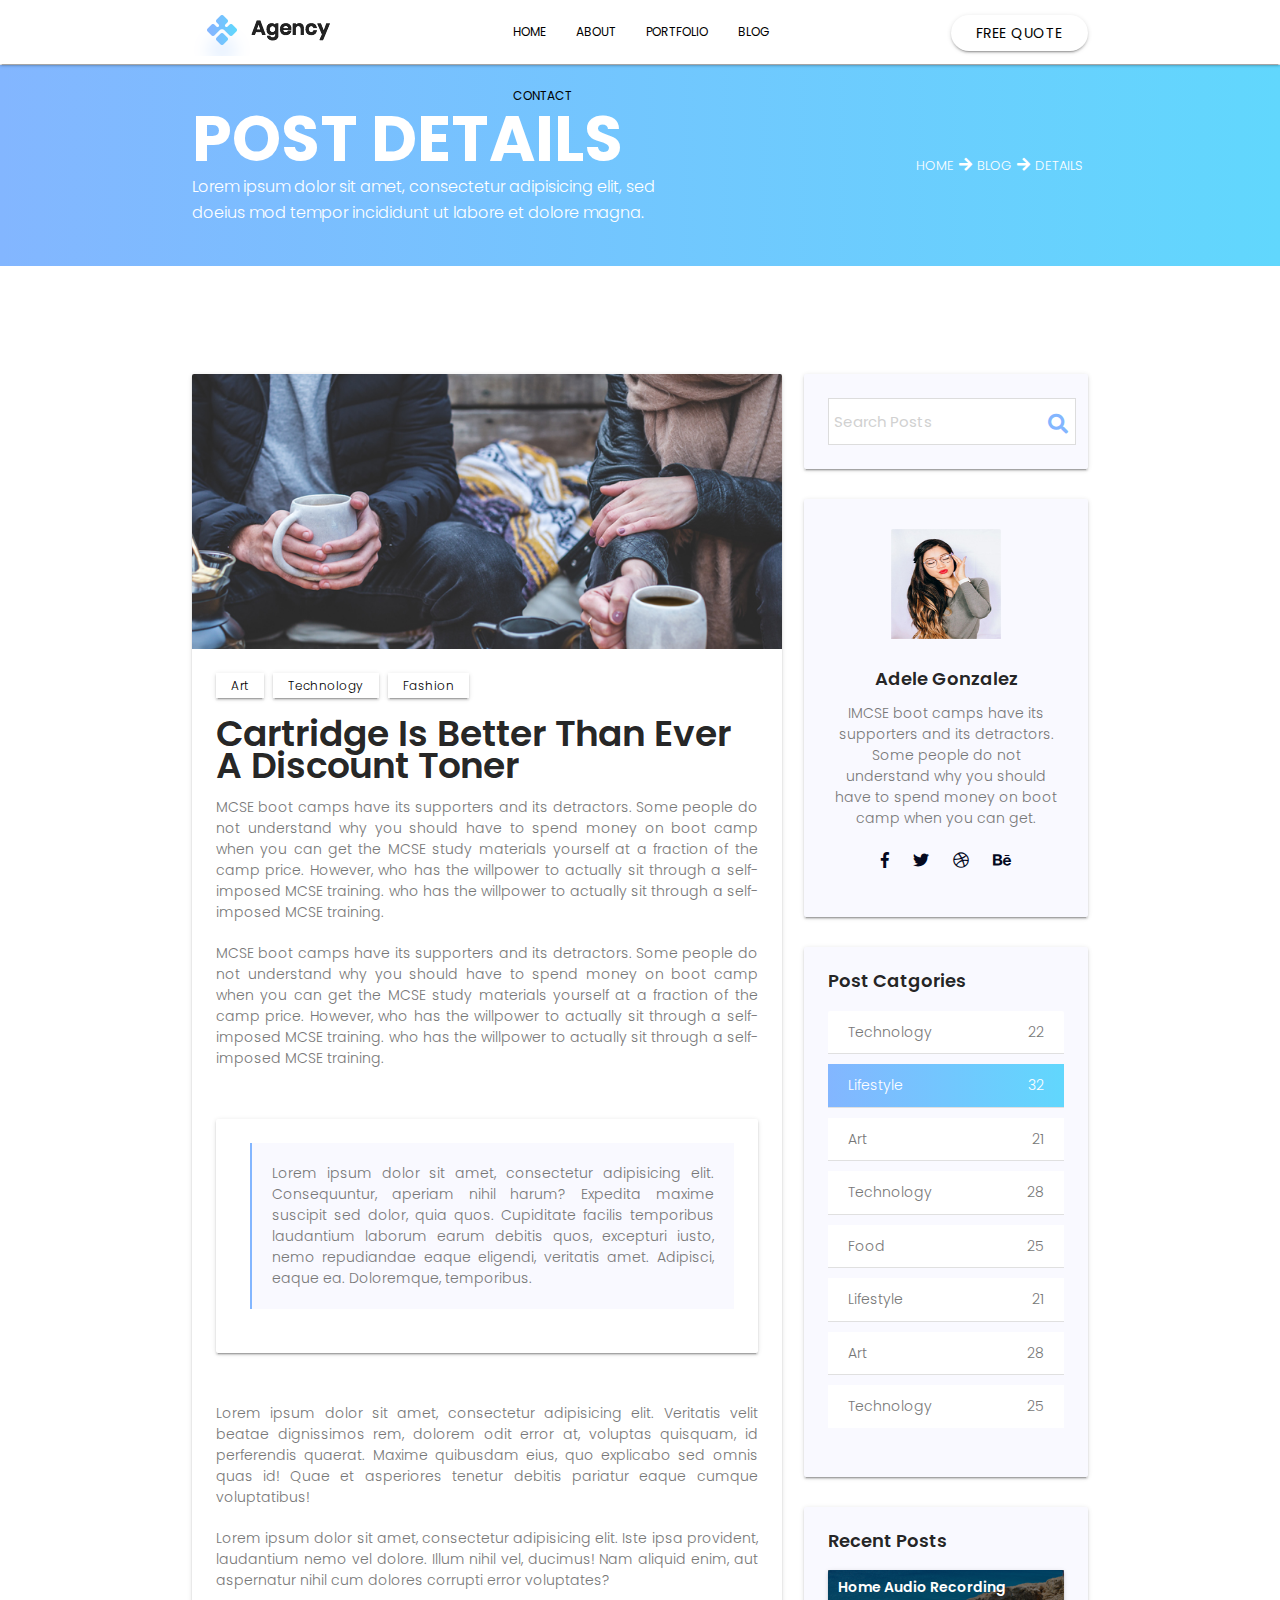
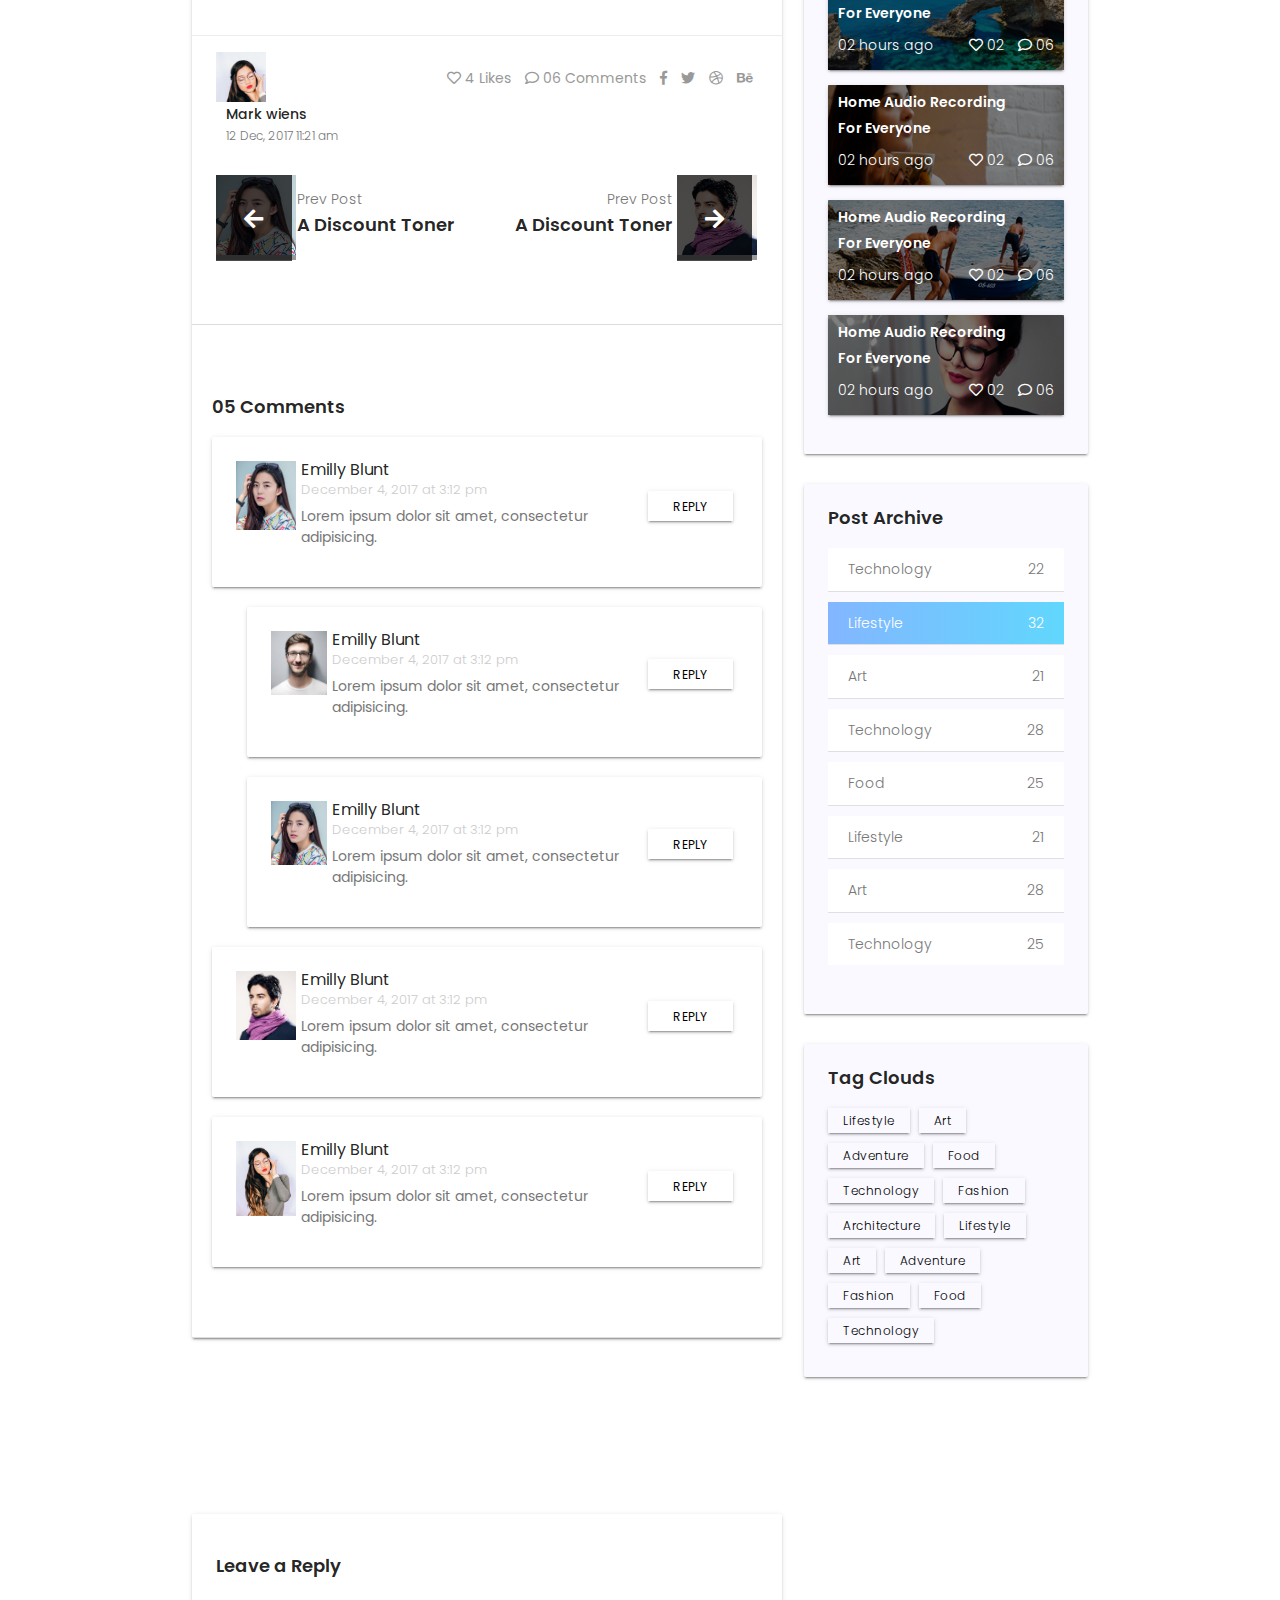
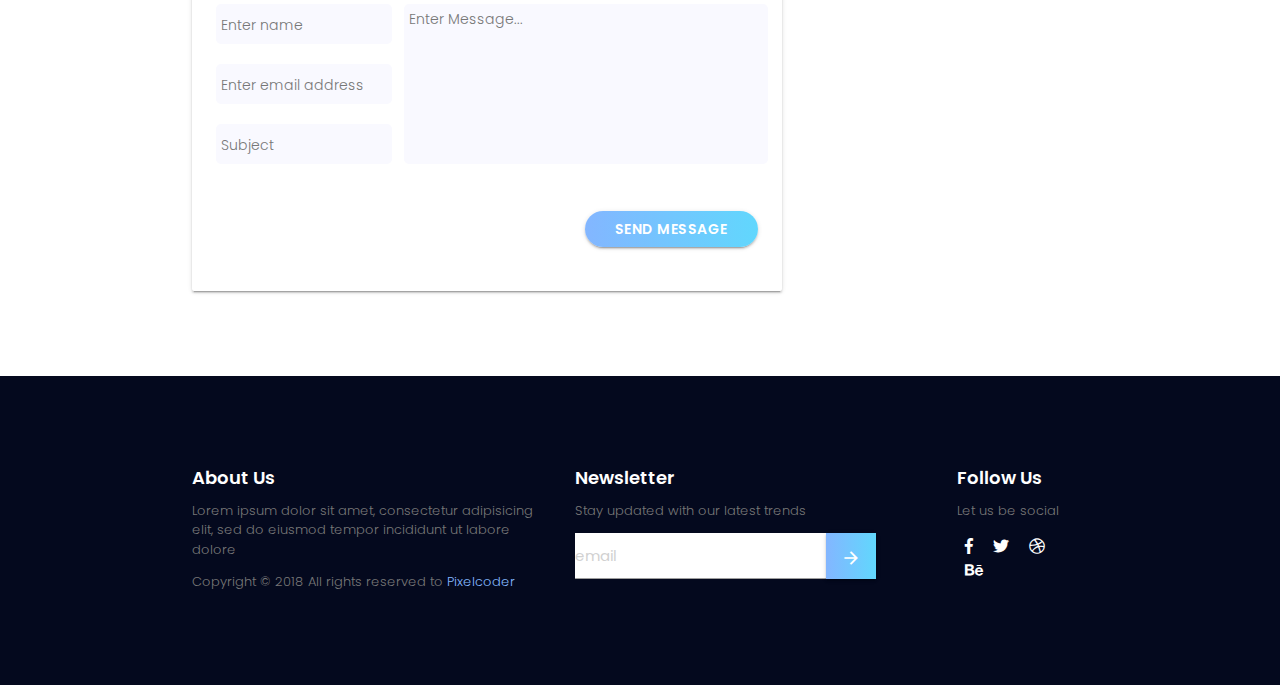
<file: blog-details.html>
<!DOCTYPE html>
<html lang="en">

<head>
    <!--Import Google Icon Font-->
    <link href="https://fonts.googleapis.com/icon?family=Material+Icons" rel="stylesheet">
    <!--Import materialize.css-->
    <link type="text/css" rel="stylesheet" href="assets/css/materialize.min.css" />
    <link type="text/css" rel="stylesheet" href="assets/css/fontawesome-all.css" />
    <link type="text/css" rel="stylesheet" href="assets/css/style.css" />

    <!--Let browser know website is optimized for mobile-->
    <meta name="viewport" content="width=device-width, initial-scale=1.0" />
    <title>Agency</title>
</head>

<body>
    <nav class="agency-nav">
        <div class="nav-wrapper">
            <div class="container">
                <div class="row">
                    <div class="col s4">
                        <div class="agency-logo">
                            <a href="index.html" class="brand-logo"><img src="assets/images/Logo.png" alt="Logo"></a>
                        </div>
                    </div>
                    <div class="col s5">
                        <ul id="nav-mobile" class="right hide-on-med-and-down">
                            <li><a href="index.html">Home</a></li>
                            <li><a href="about.html">About</a></li>
                            <li><a href="">Portfolio</a></li>
                            <li><a href="blog.html">Blog</a></li>
                            <li><a href="contact.html">Contact</a></li>
                        </ul>
                    </div>
                    <div class="col s3">
                        <div class="menu-btn">
                            <a class="waves-effect white btn">Free Quote</a>
                        </div>
                    </div>
                </div>
            </div>
        </div>
    </nav>


    <!--    About Heading area start -->
    <div class="about-heading">
        <div class="container">
            <div class="row">
                <div class="col s12 m7">
                    <div class="content">
                        <h1>Post details</h1>
                        <p>Lorem ipsum dolor sit amet, consectetur adipisicing elit, sed doeius mod tempor incididunt ut labore et dolore magna.</p>
                    </div>
                </div>
                <div class="col s12 m2 offset-m3">
                    <ul>
                        <li><a href="index.html">Home</a></li>
                        <li><i class="fa fa-arrow-right"></i></li>
                        <li><a href="about.html">Blog</a></li>
                        <li><i class="fa fa-arrow-right"></i></li>
                        <li><a href="about.html">Details</a></li>
                    </ul>
                </div>
            </div>
        </div>
    </div>
    <!--    About Heading area End -->


    <div class="blog-section">
        <div class="container">
            <div class="row">
                <div class="col s12 m8">
                    <div class="blog-left">
                        <div class="single-big-blog">
                            <div class="card">
                                <div class="card-image">
                                    <img src="assets/images/blog-3.jpg" alt="Smiley face">
                                </div>

                                <div class="card-content">
                                    <div class="crd-btn">
                                        <a class="waves-effect waves-light btn">Art</a>
                                        <a class="waves-effect waves-light btn">Technology</a>
                                        <a class="waves-effect waves-light btn">Fashion</a>
                                    </div>
                                    <span class="card-title">Cartridge Is Better Than Ever A Discount Toner</span>
                                    <p>MCSE boot camps have its supporters and its detractors. Some people do not understand why you should have to spend money on boot camp when you can get the MCSE study materials yourself at a fraction of the camp price. However, who has the willpower to actually sit through a self-imposed MCSE training. who has the willpower to actually sit through a self-imposed MCSE training.</p>
                                    <p>MCSE boot camps have its supporters and its detractors. Some people do not understand why you should have to spend money on boot camp when you can get the MCSE study materials yourself at a fraction of the camp price. However, who has the willpower to actually sit through a self-imposed MCSE training. who has the willpower to actually sit through a self-imposed MCSE training.</p>

                                    <div class="p-border card-panel">
                                        <p class="left-border">Lorem ipsum dolor sit amet, consectetur adipisicing elit. Consequuntur, aperiam nihil harum? Expedita maxime suscipit sed dolor, quia quos. Cupiditate facilis temporibus laudantium laborum earum debitis quos, excepturi iusto, nemo repudiandae eaque eligendi, veritatis amet. Adipisci, eaque ea. Doloremque, temporibus.
                                        </p>
                                    </div>
                                    <p>Lorem ipsum dolor sit amet, consectetur adipisicing elit. Veritatis velit beatae dignissimos rem, dolorem odit error at, voluptas quisquam, id perferendis quaerat. Maxime quibusdam eius, quo explicabo sed omnis quas id! Quae et asperiores tenetur debitis pariatur eaque cumque voluptatibus!</p>
                                    <p>Lorem ipsum dolor sit amet, consectetur adipisicing elit. Iste ipsa provident, laudantium nemo vel dolore. Illum nihil vel, ducimus! Nam aliquid enim, aut aspernatur nihil cum dolores corrupti error voluptates?</p>

                                </div>
                                <div class="card-action">
                                    <div class="blog-user">
                                        <div class="user-img">
                                            <img src="assets/images/client-2.jpg" alt="image">
                                        </div>
                                        <div class="user-info">
                                            <h4>Mark wiens</h4>
                                            <p>12 Dec, 2017 11:21 am</p>
                                        </div>
                                    </div>
                                    <div class="blog-cmnt">
                                        <ul>
                                            <li><a class="grey-text text-lighten-3" href="#!"><i class="far fa-heart"></i> 4 Likes</a></li>
                                            <li><a class="grey-text text-lighten-3" href="#!"><i class="far fa-comment"></i> 06 Comments</a></li>
                                            <li><a class="grey-text text-lighten-3" href="#!"><i class="fab fa-facebook-f"></i></a></li>
                                            <li><a class="grey-text text-lighten-3" href="#!"><i class="fab fa-twitter"></i></a></li>
                                            <li><a class="grey-text text-lighten-3" href="#!"><i class="fab fa-dribbble"></i></a></li>
                                            <li><a class="grey-text text-lighten-3" href="#!"><i class="fab fa-behance"></i></a></li>

                                        </ul>
                                    </div>

                                </div>

                                <div class="prev-next-post">
                                    <div class="prev-blog">
                                        <div class="prev-img">
                                            <a href="">
                                                <img src="assets/images/team-4.jpg" alt="image">
                                                <i class="fas fa-arrow-left"></i>
                                            </a>
                                        </div>
                                        <div class="prev-text">
                                            <p>Prev Post</p>
                                            <h4>A Discount Toner</h4>
                                        </div>
                                    </div>
                                    <div class="next-blog">

                                        <div class="prev-text">
                                            <p>Prev Post</p>
                                            <h4>A Discount Toner</h4>
                                        </div>
                                        <div class="prev-img">
                                            <a href="">
                                               <img src="assets/images/team-2.jpg" alt="image">
                                               <i class="fas fa-arrow-right"></i>
                                           </a>
                                        </div>
                                    </div>
                                </div>


                                <div class="comment-area">
                                    <h3>05 Comments</h3>
                                    <div class="single-cmnt card-panel">
                                        <div class="cmnt-info">
                                            <div class="cmnt-img">
                                                <img src="assets/images/team-4.jpg" alt="image">
                                            </div>
                                            <div class="cmnt-name">
                                                <h4>Emilly Blunt</h4>
                                                <span>December 4, 2017 at 3:12 pm </span>
                                                <p>Lorem ipsum dolor sit amet, consectetur adipisicing.</p>
                                            </div>
                                        </div>
                                        <div class="reply-btn">
                                            <a class="waves-effect waves-light btn">Reply</a>
                                        </div>

                                    </div>
                                    <div class="cnmt-reply">
                                        <div class="single-cmnt card-panel">
                                            <div class="cmnt-info">
                                                <div class="cmnt-img">
                                                    <img src="assets/images/team-1.jpg" alt="image">
                                                </div>
                                                <div class="cmnt-name">
                                                    <h4>Emilly Blunt</h4>
                                                    <span>December 4, 2017 at 3:12 pm </span>
                                                    <p>Lorem ipsum dolor sit amet, consectetur adipisicing.</p>
                                                </div>
                                            </div>
                                            <div class="reply-btn">
                                                <a class="waves-effect waves-light btn">Reply</a>
                                            </div>

                                        </div>
                                    </div>
                                    <div class="cnmt-reply">
                                        <div class="single-cmnt card-panel">
                                            <div class="cmnt-info">
                                                <div class="cmnt-img">
                                                    <img src="assets/images/team-4.jpg" alt="image">
                                                </div>
                                                <div class="cmnt-name">
                                                    <h4>Emilly Blunt</h4>
                                                    <span>December 4, 2017 at 3:12 pm </span>
                                                    <p>Lorem ipsum dolor sit amet, consectetur adipisicing.</p>
                                                </div>
                                            </div>
                                            <div class="reply-btn">
                                                <a class="waves-effect waves-light btn">Reply</a>
                                            </div>

                                        </div>
                                    </div>


                                    <div class="single-cmnt card-panel">
                                        <div class="cmnt-info">
                                            <div class="cmnt-img">
                                                <img src="assets/images/team-2.jpg" alt="image">
                                            </div>
                                            <div class="cmnt-name">
                                                <h4>Emilly Blunt</h4>
                                                <span>December 4, 2017 at 3:12 pm </span>
                                                <p>Lorem ipsum dolor sit amet, consectetur adipisicing.</p>
                                            </div>
                                        </div>
                                        <div class="reply-btn">
                                            <a class="waves-effect waves-light btn">Reply</a>
                                        </div>


                                    </div>

                                    <div class="single-cmnt card-panel">
                                        <div class="cmnt-info">
                                            <div class="cmnt-img">
                                                <img src="assets/images/client-2.jpg" alt="image">
                                            </div>
                                            <div class="cmnt-name">
                                                <h4>Emilly Blunt</h4>
                                                <span>December 4, 2017 at 3:12 pm </span>
                                                <p>Lorem ipsum dolor sit amet, consectetur adipisicing.</p>
                                            </div>
                                        </div>
                                        <div class="reply-btn">
                                            <a class="waves-effect waves-light btn">Reply</a>
                                        </div>


                                    </div>
                                </div>
                            </div>
                        </div>

                    </div>


                </div>

                <div class="col s12 m4">
                    <aside>
                        <div class="search-box card-panel">
                            <input type="search" name="search" placeholder="Search Posts">
                            <a href=""><i class="fas fa-search"></i></a>
                        </div>
                        <div class="aside-client">
                            <div class="card">
                                <div class="card-image">
                                    <img src="assets/images/client-2.jpg" alt="Smiley face">

                                </div>
                                <div class="card-content">
                                    <span class="card-title">Adele Gonzalez</span>
                                    <p>IMCSE boot camps have its supporters and its detractors. Some people do not understand why you should have to spend money on boot camp when you can get.</p>
                                    <ul>
                                        <li><a class="text-lighten-3" href="#!"><i class="fab fa-facebook-f"></i></a></li>
                                        <li><a class="text-lighten-3" href="#!"><i class="fab fa-twitter"></i></a></li>
                                        <li><a class="text-lighten-3" href="#!"><i class="fab fa-dribbble"></i></a></li>
                                        <li><a class="text-lighten-3" href="#!"><i class="fab fa-behance"></i></a></li>

                                    </ul>
                                </div>
                            </div>
                        </div>

                        <div class="post-catgories card-panel">
                            <h4>Post Catgories</h4>
                            <div class="collection">
                                <a href="#!" class="collection-item">Technology <span>22</span></a>
                                <a href="#!" class="collection-item active">Lifestyle <span>32</span></a>
                                <a href="#!" class="collection-item">Art<span>21</span></a>
                                <a href="#!" class="collection-item">Technology<span>28</span></a>
                                <a href="#!" class="collection-item">Food<span>25</span></a>
                                <a href="#!" class="collection-item">Lifestyle<span>21</span></a>
                                <a href="#!" class="collection-item">Art<span>28</span></a>
                                <a href="#!" class="collection-item">Technology<span>25</span></a>
                            </div>
                        </div>

                        <div class="recent-post card-panel">
                            <h4>Recent Posts</h4>
                            <div class="card">
                                <div class="card-image">
                                    <img src="assets/images/small-1.jpg" alt="Smiley face">
                                    <div class="title-content">
                                        <h4>Home Audio Recording</h4>
                                        <h4>For Everyone</h4>
                                        <p>02 hours ago
                                            <span>
                                            <a class="white-text" href="#!"><i class="far fa-heart"> </i> 02</a>
                                            <a class="white-text text-lighten-3" href="#!"><i class="far fa-comment"></i> 06</a>
                                          </span>
                                        </p>
                                    </div>
                                </div>
                            </div>
                            <div class="card">
                                <div class="card-image">
                                    <img src="assets/images/small-2.jpg" alt="Smiley face">
                                    <div class="title-content">
                                        <h4>Home Audio Recording</h4>
                                        <h4>For Everyone</h4>
                                        <p>02 hours ago
                                            <span>
                                            <a class="white-text" href="#!"><i class="far fa-heart"> </i> 02</a>
                                            <a class="white-text text-lighten-3" href="#!"><i class="far fa-comment"></i> 06</a>
                                          </span>
                                        </p>
                                    </div>
                                </div>
                            </div>
                            <div class="card">
                                <div class="card-image">
                                    <img src="assets/images/small-3.jpg" alt="image">
                                    <div class="title-content">
                                        <h4>Home Audio Recording</h4>
                                        <h4>For Everyone</h4>
                                        <p>02 hours ago
                                            <span>
                                            <a class="white-text" href="#!"><i class="far fa-heart"> </i> 02</a>
                                            <a class="white-text text-lighten-3" href="#!"><i class="far fa-comment"></i> 06</a>
                                          </span>
                                        </p>
                                    </div>
                                </div>
                            </div>
                            <div class="card">
                                <div class="card-image">
                                    <img src="assets/images/small-4.jpg" alt="Smiley face">
                                    <div class="title-content">
                                        <h4>Home Audio Recording</h4>
                                        <h4>For Everyone</h4>
                                        <p>02 hours ago
                                            <span>
                                            <a class="white-text" href="#!"><i class="far fa-heart"> </i> 02</a>
                                            <a class="white-text text-lighten-3" href="#!"><i class="far fa-comment"></i> 06</a>
                                          </span>
                                        </p>
                                    </div>
                                </div>
                            </div>
                        </div>

                        <div class="post-catgories card-panel">
                            <h4>Post Archive</h4>
                            <div class="collection">
                                <a href="#!" class="collection-item">Technology <span>22</span></a>
                                <a href="#!" class="collection-item active">Lifestyle <span>32</span></a>
                                <a href="#!" class="collection-item">Art<span>21</span></a>
                                <a href="#!" class="collection-item">Technology<span>28</span></a>
                                <a href="#!" class="collection-item">Food<span>25</span></a>
                                <a href="#!" class="collection-item">Lifestyle<span>21</span></a>
                                <a href="#!" class="collection-item">Art<span>28</span></a>
                                <a href="#!" class="collection-item">Technology<span>25</span></a>
                            </div>
                        </div>

                        <div class="blog-tags card-panel">
                            <h4>Tag Clouds</h4>
                            <a class="waves-effect waves-light btn">Lifestyle</a>
                            <a class="waves-effect waves-light btn">Art</a>
                            <a class="waves-effect waves-light btn">Adventure</a>
                            <a class="waves-effect waves-light btn">Food</a>
                            <a class="waves-effect waves-light btn">Technology</a>
                            <a class="waves-effect waves-light btn">Fashion</a>
                            <a class="waves-effect waves-light btn">Architecture</a>
                            <a class="waves-effect waves-light btn">Lifestyle</a>
                            <a class="waves-effect waves-light btn">Art</a>
                            <a class="waves-effect waves-light btn">Adventure</a>
                            <a class="waves-effect waves-light btn">Fashion</a>
                            <a class="waves-effect waves-light btn">Food</a>
                            <a class="waves-effect waves-light btn">Technology</a>
                        </div>

                    </aside>
                </div>
            </div>
        </div>
    </div>


    <div class="blog-contact">
        <div class="container">
            <div class="row">
                <form class="col s12 m8">
                    <div class="card-panel">
                        <h4>Leave a Reply</h4>
                        <div class="row">
                            <div class="input-field col s12 m4">
                                <input placeholder="Enter name" id="name" type="text" class="name">
                                <input placeholder="Enter email address" id="email" type="email" class="email">
                                <input placeholder="Subject" id="fsubject" type="text" class="Subject">
                            </div>
                            <div class="input-field col s12 m8">
                                <textarea id="textarea1" class="materialize-textarea" placeholder="Enter Message..."></textarea>
                            </div>
                        </div>
                        <div class="submit-btn">
                            <a class="waves-effect waves-light btn">Send Message</a>
                        </div>
                    </div>

                </form>
            </div>
        </div>
    </div>

    <footer class="page-footer">
        <div class="container">
            <div class="row">
                <div class="col l5 s12">
                    <div class="footer-left">
                        <h5 class="white-text">About Us</h5>
                        <p class="">Lorem ipsum dolor sit amet, consectetur adipisicing elit, sed do eiusmod tempor incididunt ut labore dolore </p>
                        <p>Copyright © 2018 All rights reserved to <a href="">Pixelcoder</a></p>
                    </div>
                </div>
                <div class="col l5 s12">
                    <div class="footer-middle">

                        <h5 class="white-text">Newsletter</h5>
                        <p class=" ">Stay updated with our latest trends</p>
                        <input type="email" name="email" placeholder="email"> <a class="waves-effect waves-light btn"> <i class="large material-icons">arrow_forward</i></a>
                    </div>
                </div>
                <div class="col s12 m2">
                    <div class="footer-right">
                        <h5 class="white-text">Follow Us</h5>
                        <p>Let us be social</p>
                        <ul>
                            <li><a class="grey-text text-lighten-3" href="#!"><i class="fab fa-facebook-f"></i></a></li>
                            <li><a class="grey-text text-lighten-3" href="#!"><i class="fab fa-twitter"></i></a></li>
                            <li><a class="grey-text text-lighten-3" href="#!"><i class="fab fa-dribbble"></i></a></li>
                            <li><a class="grey-text text-lighten-3" href="#!"><i class="fab fa-behance"></i></a></li>

                        </ul>
                    </div>
                </div>
            </div>
        </div>

    </footer>
    <!-- footer area End -->

    <!--Import jQuery before materialize.js-->
    <script src="assets/js/jquery-3.2.1.min.js"></script>
    <script src="assets/js/materialize.min.js"></script>
    <script src="assets/js/main.js"></script>
</body>

</html>
</file>
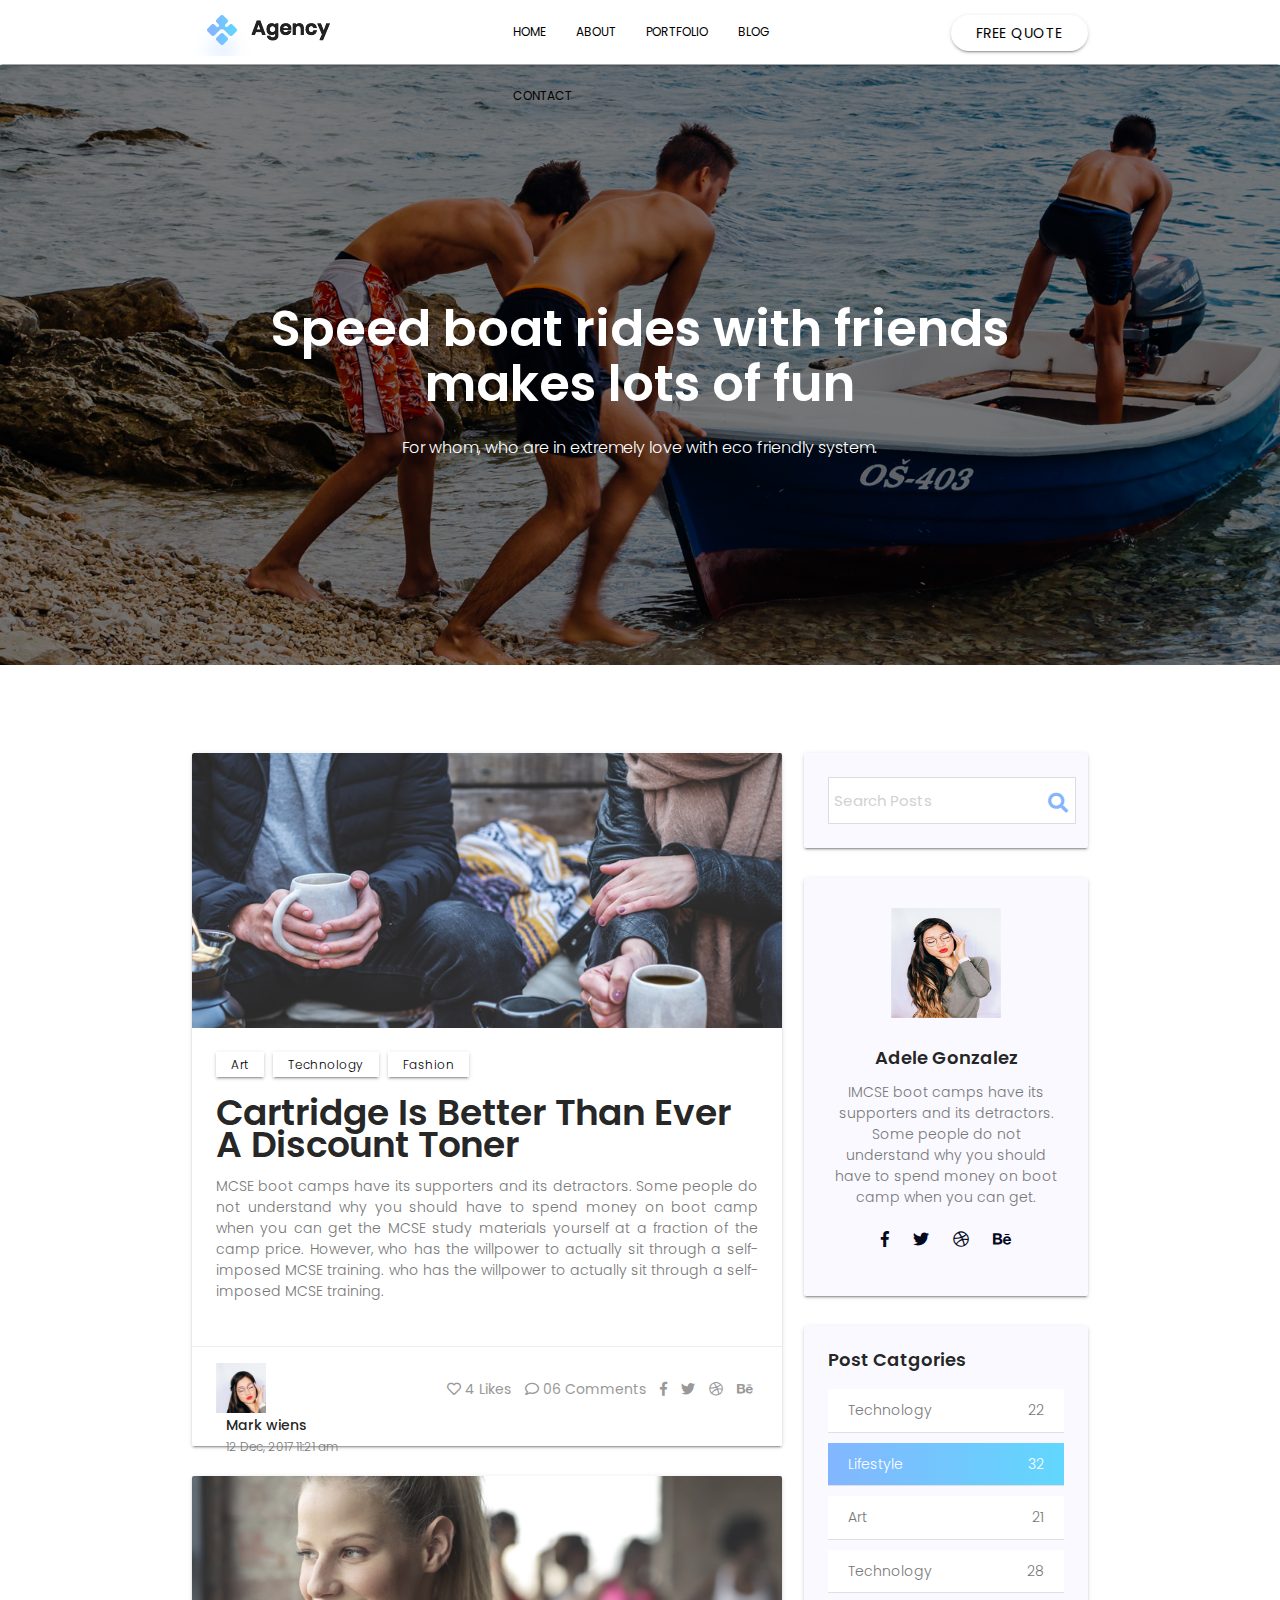
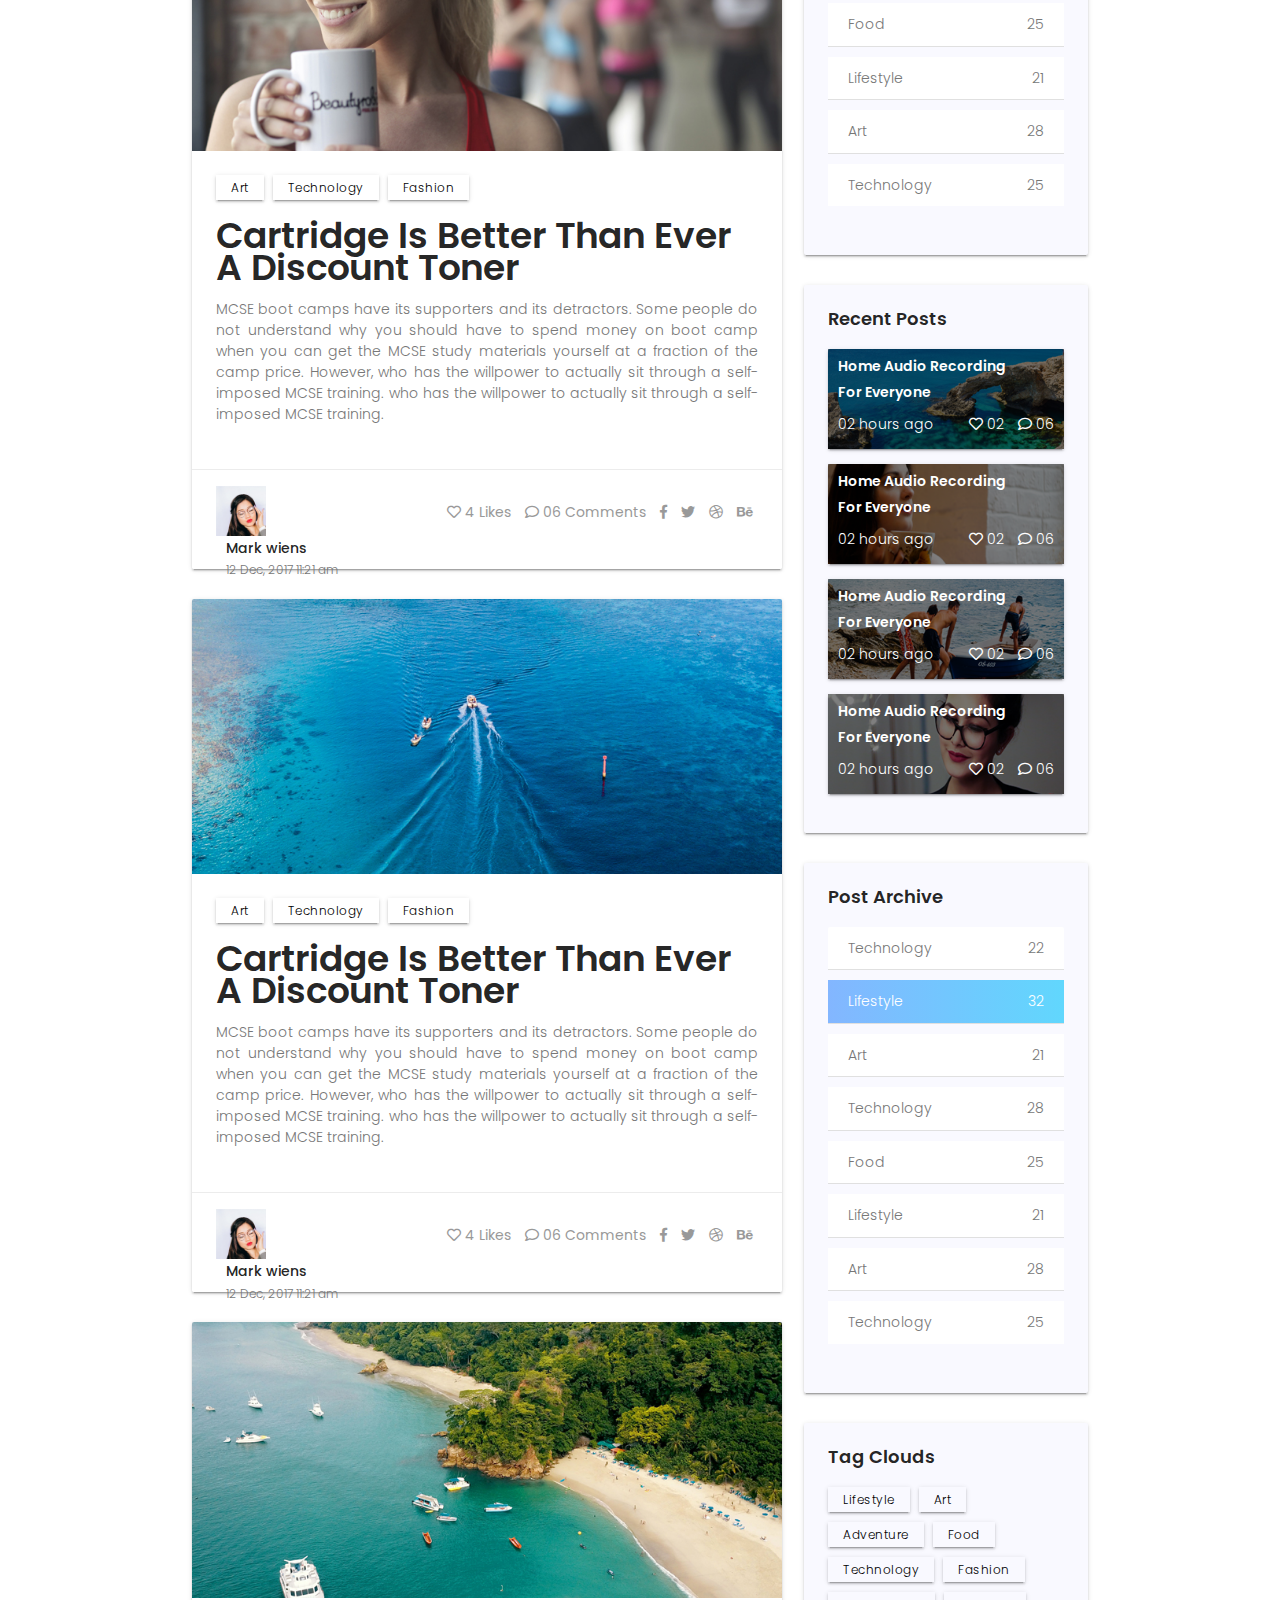
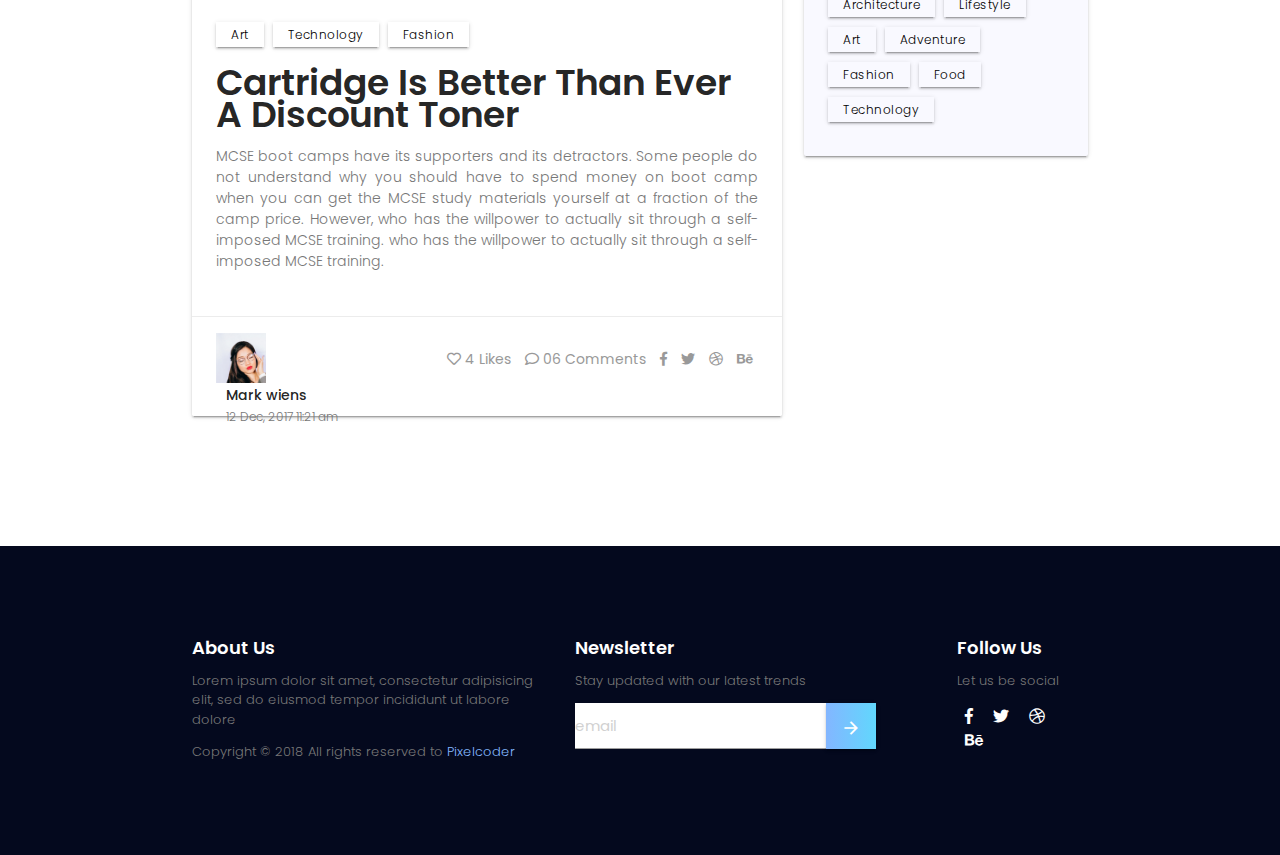
<file: blog.html>
<!DOCTYPE html>
<html lang="en">

<head>
    <!--Import Google Icon Font-->
    <link href="https://fonts.googleapis.com/icon?family=Material+Icons" rel="stylesheet">
    <!--Import materialize.css-->
    <link type="text/css" rel="stylesheet" href="assets/css/materialize.min.css" />
    <link type="text/css" rel="stylesheet" href="assets/css/fontawesome-all.css" />
    <link type="text/css" rel="stylesheet" href="assets/css/style.css" />

    <!--Let browser know website is optimized for mobile-->
    <meta name="viewport" content="width=device-width, initial-scale=1.0" />
    <title>Agency</title>
</head>

<body>
    <nav class="agency-nav">
        <div class="nav-wrapper">
            <div class="container">
                <div class="row">
                    <div class="col s4">
                        <div class="agency-logo">
                            <a href="index.html" class="brand-logo"><img src="assets/images/Logo.png" alt="Logo"></a>
                        </div>
                    </div>
                    <div class="col s5">
                        <ul id="nav-mobile" class="right hide-on-med-and-down">
                            <li><a href="index.html">Home</a></li>
                            <li><a href="about.html">About</a></li>
                            <li><a href="">Portfolio</a></li>
                            <li><a href="blog.html">Blog</a></li>
                            <li><a href="contact.html">Contact</a></li>
                        </ul>
                    </div>
                    <div class="col s3">
                        <div class="menu-btn">
                            <a class="waves-effect white btn">Free Quote</a>
                        </div>
                    </div>
                </div>
            </div>
        </div>
    </nav>

    <!-- Blog banner start -->
    <div class="blog-banner">
        <div class="container">
            <div class="row">
                <div class="col s12 m10 offset-m1">
                    <div class="banner-content">
                        <h1>Speed boat rides with friends makes lots of fun</h1>
                        <p>For whom, who are in extremely love with eco friendly system.</p>
                    </div>
                </div>
            </div>
        </div>
    </div>
    <!-- Blog banner End-->
    <div class="blog-section">
        <div class="container">
            <div class="row">
                <div class="col s12 m8">
                    <div class="blog-left">
                        <div class="single-big-blog">
                            <div class="card">
                                <div class="card-image">
                                    <img src="assets/images/blog-3.jpg" alt="image">
                                </div>

                                <div class="card-content">
                                    <div class="crd-btn">
                                        <a class="waves-effect waves-light btn">Art</a>
                                        <a class="waves-effect waves-light btn">Technology</a>
                                        <a class="waves-effect waves-light btn">Fashion</a>
                                    </div>
                                    <span class="card-title">Cartridge Is Better Than Ever A Discount Toner</span>
                                    <p>MCSE boot camps have its supporters and its detractors. Some people do not understand why you should have to spend money on boot camp when you can get the MCSE study materials yourself at a fraction of the camp price. However, who has the willpower to actually sit through a self-imposed MCSE training. who has the willpower to actually sit through a self-imposed MCSE training.</p>
                                </div>
                                <div class="card-action">
                                    <div class="blog-user">
                                        <div class="user-img">
                                            <img src="assets/images/client-2.jpg" alt="image">
                                        </div>
                                        <div class="user-info">
                                            <h4>Mark wiens</h4>
                                            <p>12 Dec, 2017 11:21 am</p>
                                        </div>
                                    </div>
                                    <div class="blog-cmnt">
                                        <ul>
                                            <li><a class="grey-text text-lighten-3" href="#!"><i class="far fa-heart"></i> 4 Likes</a></li>
                                            <li><a class="grey-text text-lighten-3" href="#!"><i class="far fa-comment"></i> 06 Comments</a></li>
                                            <li><a class="grey-text text-lighten-3" href="#!"><i class="fab fa-facebook-f"></i></a></li>
                                            <li><a class="grey-text text-lighten-3" href="#!"><i class="fab fa-twitter"></i></a></li>
                                            <li><a class="grey-text text-lighten-3" href="#!"><i class="fab fa-dribbble"></i></a></li>
                                            <li><a class="grey-text text-lighten-3" href="#!"><i class="fab fa-behance"></i></a></li>

                                        </ul>
                                    </div>

                                </div>
                            </div>
                        </div>
                        <div class="single-big-blog">
                            <div class="card">
                                <div class="card-image">
                                    <img src="assets/images/blog-4.jpg" alt="image">
                                </div>

                                <div class="card-content">
                                    <div class="crd-btn">
                                        <a class="waves-effect waves-light btn">Art</a>
                                        <a class="waves-effect waves-light btn">Technology</a>
                                        <a class="waves-effect waves-light btn">Fashion</a>
                                    </div>
                                    <span class="card-title">Cartridge Is Better Than Ever A Discount Toner</span>
                                    <p>MCSE boot camps have its supporters and its detractors. Some people do not understand why you should have to spend money on boot camp when you can get the MCSE study materials yourself at a fraction of the camp price. However, who has the willpower to actually sit through a self-imposed MCSE training. who has the willpower to actually sit through a self-imposed MCSE training.</p>
                                </div>
                                <div class="card-action">
                                    <div class="blog-user">
                                        <div class="user-img">
                                            <img src="assets/images/client-2.jpg" alt="image">
                                        </div>
                                        <div class="user-info">
                                            <h4>Mark wiens</h4>
                                            <p>12 Dec, 2017 11:21 am</p>
                                        </div>
                                    </div>
                                    <div class="blog-cmnt">
                                        <ul>
                                            <li><a class="grey-text text-lighten-3" href="#!"><i class="far fa-heart"></i> 4 Likes</a></li>
                                            <li><a class="grey-text text-lighten-3" href="#!"><i class="far fa-comment"></i> 06 Comments</a></li>
                                            <li><a class="grey-text text-lighten-3" href="#!"><i class="fab fa-facebook-f"></i></a></li>
                                            <li><a class="grey-text text-lighten-3" href="#!"><i class="fab fa-twitter"></i></a></li>
                                            <li><a class="grey-text text-lighten-3" href="#!"><i class="fab fa-dribbble"></i></a></li>
                                            <li><a class="grey-text text-lighten-3" href="#!"><i class="fab fa-behance"></i></a></li>

                                        </ul>
                                    </div>

                                </div>
                            </div>
                        </div>
                        <div class="single-big-blog">
                            <div class="card">
                                <div class="card-image">
                                    <img src="assets/images/blog-6.jpg" alt="image">
                                </div>

                                <div class="card-content">
                                    <div class="crd-btn">
                                        <a class="waves-effect waves-light btn">Art</a>
                                        <a class="waves-effect waves-light btn">Technology</a>
                                        <a class="waves-effect waves-light btn">Fashion</a>
                                    </div>
                                    <span class="card-title">Cartridge Is Better Than Ever A Discount Toner</span>
                                    <p>MCSE boot camps have its supporters and its detractors. Some people do not understand why you should have to spend money on boot camp when you can get the MCSE study materials yourself at a fraction of the camp price. However, who has the willpower to actually sit through a self-imposed MCSE training. who has the willpower to actually sit through a self-imposed MCSE training.</p>
                                </div>
                                <div class="card-action">
                                    <div class="blog-user">
                                        <div class="user-img">
                                            <img src="assets/images/client-2.jpg" alt="image">
                                        </div>
                                        <div class="user-info">
                                            <h4>Mark wiens</h4>
                                            <p>12 Dec, 2017 11:21 am</p>
                                        </div>
                                    </div>
                                    <div class="blog-cmnt">
                                        <ul>
                                            <li><a class="grey-text text-lighten-3" href="#!"><i class="far fa-heart"></i> 4 Likes</a></li>
                                            <li><a class="grey-text text-lighten-3" href="#!"><i class="far fa-comment"></i> 06 Comments</a></li>
                                            <li><a class="grey-text text-lighten-3" href="#!"><i class="fab fa-facebook-f"></i></a></li>
                                            <li><a class="grey-text text-lighten-3" href="#!"><i class="fab fa-twitter"></i></a></li>
                                            <li><a class="grey-text text-lighten-3" href="#!"><i class="fab fa-dribbble"></i></a></li>
                                            <li><a class="grey-text text-lighten-3" href="#!"><i class="fab fa-behance"></i></a></li>

                                        </ul>
                                    </div>

                                </div>
                            </div>
                        </div>
                        <div class="single-big-blog">
                            <div class="card">
                                <div class="card-image">
                                    <img src="assets/images/blog-5.jpg" alt="image">
                                </div>

                                <div class="card-content">
                                    <div class="crd-btn">
                                        <a class="waves-effect waves-light btn">Art</a>
                                        <a class="waves-effect waves-light btn">Technology</a>
                                        <a class="waves-effect waves-light btn">Fashion</a>
                                    </div>
                                    <span class="card-title">Cartridge Is Better Than Ever A Discount Toner</span>
                                    <p>MCSE boot camps have its supporters and its detractors. Some people do not understand why you should have to spend money on boot camp when you can get the MCSE study materials yourself at a fraction of the camp price. However, who has the willpower to actually sit through a self-imposed MCSE training. who has the willpower to actually sit through a self-imposed MCSE training.</p>
                                </div>
                                <div class="card-action">
                                    <div class="blog-user">
                                        <div class="user-img">
                                            <img src="assets/images/client-2.jpg" alt="image">
                                        </div>
                                        <div class="user-info">
                                            <h4>Mark wiens</h4>
                                            <p>12 Dec, 2017 11:21 am</p>
                                        </div>
                                    </div>
                                    <div class="blog-cmnt">
                                        <ul>
                                            <li><a class="grey-text text-lighten-3" href="#!"><i class="far fa-heart"></i> 4 Likes</a></li>
                                            <li><a class="grey-text text-lighten-3" href="#!"><i class="far fa-comment"></i> 06 Comments</a></li>
                                            <li><a class="grey-text text-lighten-3" href="#!"><i class="fab fa-facebook-f"></i></a></li>
                                            <li><a class="grey-text text-lighten-3" href="#!"><i class="fab fa-twitter"></i></a></li>
                                            <li><a class="grey-text text-lighten-3" href="#!"><i class="fab fa-dribbble"></i></a></li>
                                            <li><a class="grey-text text-lighten-3" href="#!"><i class="fab fa-behance"></i></a></li>

                                        </ul>
                                    </div>

                                </div>
                            </div>
                        </div>
                    </div>
                </div>
                <div class="col s12 m4">
                    <aside>
                        <div class="search-box card-panel">
                            <input type="search" name="search" placeholder="Search Posts">
                            <a href=""><i class="fas fa-search"></i></a>
                        </div>
                        <div class="aside-client">
                            <div class="card">
                                <div class="card-image">
                                    <img src="assets/images/client-2.jpg" alt="image">

                                </div>
                                <div class="card-content">
                                    <span class="card-title">Adele Gonzalez</span>
                                    <p>IMCSE boot camps have its supporters and its detractors. Some people do not understand why you should have to spend money on boot camp when you can get.</p>
                                    <ul>
                                        <li><a class="text-lighten-3" href="#!"><i class="fab fa-facebook-f"></i></a></li>
                                        <li><a class="text-lighten-3" href="#!"><i class="fab fa-twitter"></i></a></li>
                                        <li><a class="text-lighten-3" href="#!"><i class="fab fa-dribbble"></i></a></li>
                                        <li><a class="text-lighten-3" href="#!"><i class="fab fa-behance"></i></a></li>

                                    </ul>
                                </div>
                            </div>
                        </div>

                        <div class="post-catgories card-panel">
                            <h4>Post Catgories</h4>
                            <div class="collection">
                                <a href="#!" class="collection-item">Technology <span>22</span></a>
                                <a href="#!" class="collection-item active">Lifestyle <span>32</span></a>
                                <a href="#!" class="collection-item">Art<span>21</span></a>
                                <a href="#!" class="collection-item">Technology<span>28</span></a>
                                <a href="#!" class="collection-item">Food<span>25</span></a>
                                <a href="#!" class="collection-item">Lifestyle<span>21</span></a>
                                <a href="#!" class="collection-item">Art<span>28</span></a>
                                <a href="#!" class="collection-item">Technology<span>25</span></a>
                            </div>
                        </div>

                        <div class="recent-post card-panel">
                            <h4>Recent Posts</h4>
                            <div class="card">
                                <div class="card-image">
                                    <img src="assets/images/small-1.jpg" alt="image">
                                    <div class="title-content">
                                        <h4>Home Audio Recording</h4>
                                        <h4>For Everyone</h4>
                                        <p>02 hours ago
                                            <span>
                                            <a class="white-text" href="#!"><i class="far fa-heart"> </i> 02</a>
                                            <a class="white-text text-lighten-3" href="#!"><i class="far fa-comment"></i> 06</a>
                                          </span>
                                        </p>
                                    </div>
                                </div>
                            </div>
                            <div class="card">
                                <div class="card-image">
                                    <img src="assets/images/small-2.jpg" alt="image">
                                    <div class="title-content">
                                        <h4>Home Audio Recording</h4>
                                        <h4>For Everyone</h4>
                                        <p>02 hours ago
                                            <span>
                                            <a class="white-text" href="#!"><i class="far fa-heart"> </i> 02</a>
                                            <a class="white-text text-lighten-3" href="#!"><i class="far fa-comment"></i> 06</a>
                                          </span>
                                        </p>
                                    </div>
                                </div>
                            </div>
                            <div class="card">
                                <div class="card-image">
                                    <img src="assets/images/small-3.jpg" alt="image">
                                    <div class="title-content">
                                        <h4>Home Audio Recording</h4>
                                        <h4>For Everyone</h4>
                                        <p>02 hours ago
                                            <span>
                                            <a class="white-text" href="#!"><i class="far fa-heart"> </i> 02</a>
                                            <a class="white-text text-lighten-3" href="#!"><i class="far fa-comment"></i> 06</a>
                                          </span>
                                        </p>
                                    </div>
                                </div>
                            </div>
                            <div class="card">
                                <div class="card-image">
                                    <img src="assets/images/small-4.jpg" alt="image">
                                    <div class="title-content">
                                        <h4>Home Audio Recording</h4>
                                        <h4>For Everyone</h4>
                                        <p>02 hours ago
                                            <span>
                                            <a class="white-text" href="#!"><i class="far fa-heart"> </i> 02</a>
                                            <a class="white-text text-lighten-3" href="#!"><i class="far fa-comment"></i> 06</a>
                                          </span>
                                        </p>
                                    </div>
                                </div>
                            </div>
                        </div>

                        <div class="post-catgories card-panel">
                            <h4>Post Archive</h4>
                            <div class="collection">
                                <a href="#!" class="collection-item">Technology <span>22</span></a>
                                <a href="#!" class="collection-item active">Lifestyle <span>32</span></a>
                                <a href="#!" class="collection-item">Art<span>21</span></a>
                                <a href="#!" class="collection-item">Technology<span>28</span></a>
                                <a href="#!" class="collection-item">Food<span>25</span></a>
                                <a href="#!" class="collection-item">Lifestyle<span>21</span></a>
                                <a href="#!" class="collection-item">Art<span>28</span></a>
                                <a href="#!" class="collection-item">Technology<span>25</span></a>
                            </div>
                        </div>

                        <div class="blog-tags card-panel">
                            <h4>Tag Clouds</h4>
                            <a class="waves-effect waves-light btn">Lifestyle</a>
                            <a class="waves-effect waves-light btn">Art</a>
                            <a class="waves-effect waves-light btn">Adventure</a>
                            <a class="waves-effect waves-light btn">Food</a>
                            <a class="waves-effect waves-light btn">Technology</a>
                            <a class="waves-effect waves-light btn">Fashion</a>
                            <a class="waves-effect waves-light btn">Architecture</a>
                            <a class="waves-effect waves-light btn">Lifestyle</a>
                            <a class="waves-effect waves-light btn">Art</a>
                            <a class="waves-effect waves-light btn">Adventure</a>
                            <a class="waves-effect waves-light btn">Fashion</a>
                            <a class="waves-effect waves-light btn">Food</a>
                            <a class="waves-effect waves-light btn">Technology</a>
                        </div>

                    </aside>
                </div>
            </div>
        </div>
    </div>

    <footer class="page-footer">
        <div class="container">
            <div class="row">
                <div class="col l5 s12">
                    <div class="footer-left">
                        <h5 class="white-text">About Us</h5>
                        <p class="">Lorem ipsum dolor sit amet, consectetur adipisicing elit, sed do eiusmod tempor incididunt ut labore dolore </p>
                        <p>Copyright © 2018 All rights reserved to <a href="">Pixelcoder</a></p>
                    </div>
                </div>
                <div class="col l5 s12">
                    <div class="footer-middle">

                        <h5 class="white-text">Newsletter</h5>
                        <p class=" ">Stay updated with our latest trends</p>
                        <input type="email" name="email" placeholder="email"> <a class="waves-effect waves-light btn"> <i class="large material-icons">arrow_forward</i></a>
                    </div>
                </div>
                <div class="col s12 m2">
                    <div class="footer-right">
                        <h5 class="white-text">Follow Us</h5>
                        <p>Let us be social</p>
                        <ul>
                            <li><a class="grey-text text-lighten-3" href="#!"><i class="fab fa-facebook-f"></i></a></li>
                            <li><a class="grey-text text-lighten-3" href="#!"><i class="fab fa-twitter"></i></a></li>
                            <li><a class="grey-text text-lighten-3" href="#!"><i class="fab fa-dribbble"></i></a></li>
                            <li><a class="grey-text text-lighten-3" href="#!"><i class="fab fa-behance"></i></a></li>

                        </ul>
                    </div>
                </div>
            </div>
        </div>

    </footer>
    <!-- footer area End -->

    <!--Import jQuery before materialize.js-->
    <script src="assets/js/jquery-3.2.1.min.js"></script>
    <script src="assets/js/materialize.min.js"></script>
    <script src="assets/js/main.js"></script>
</body>

</html>
</file>
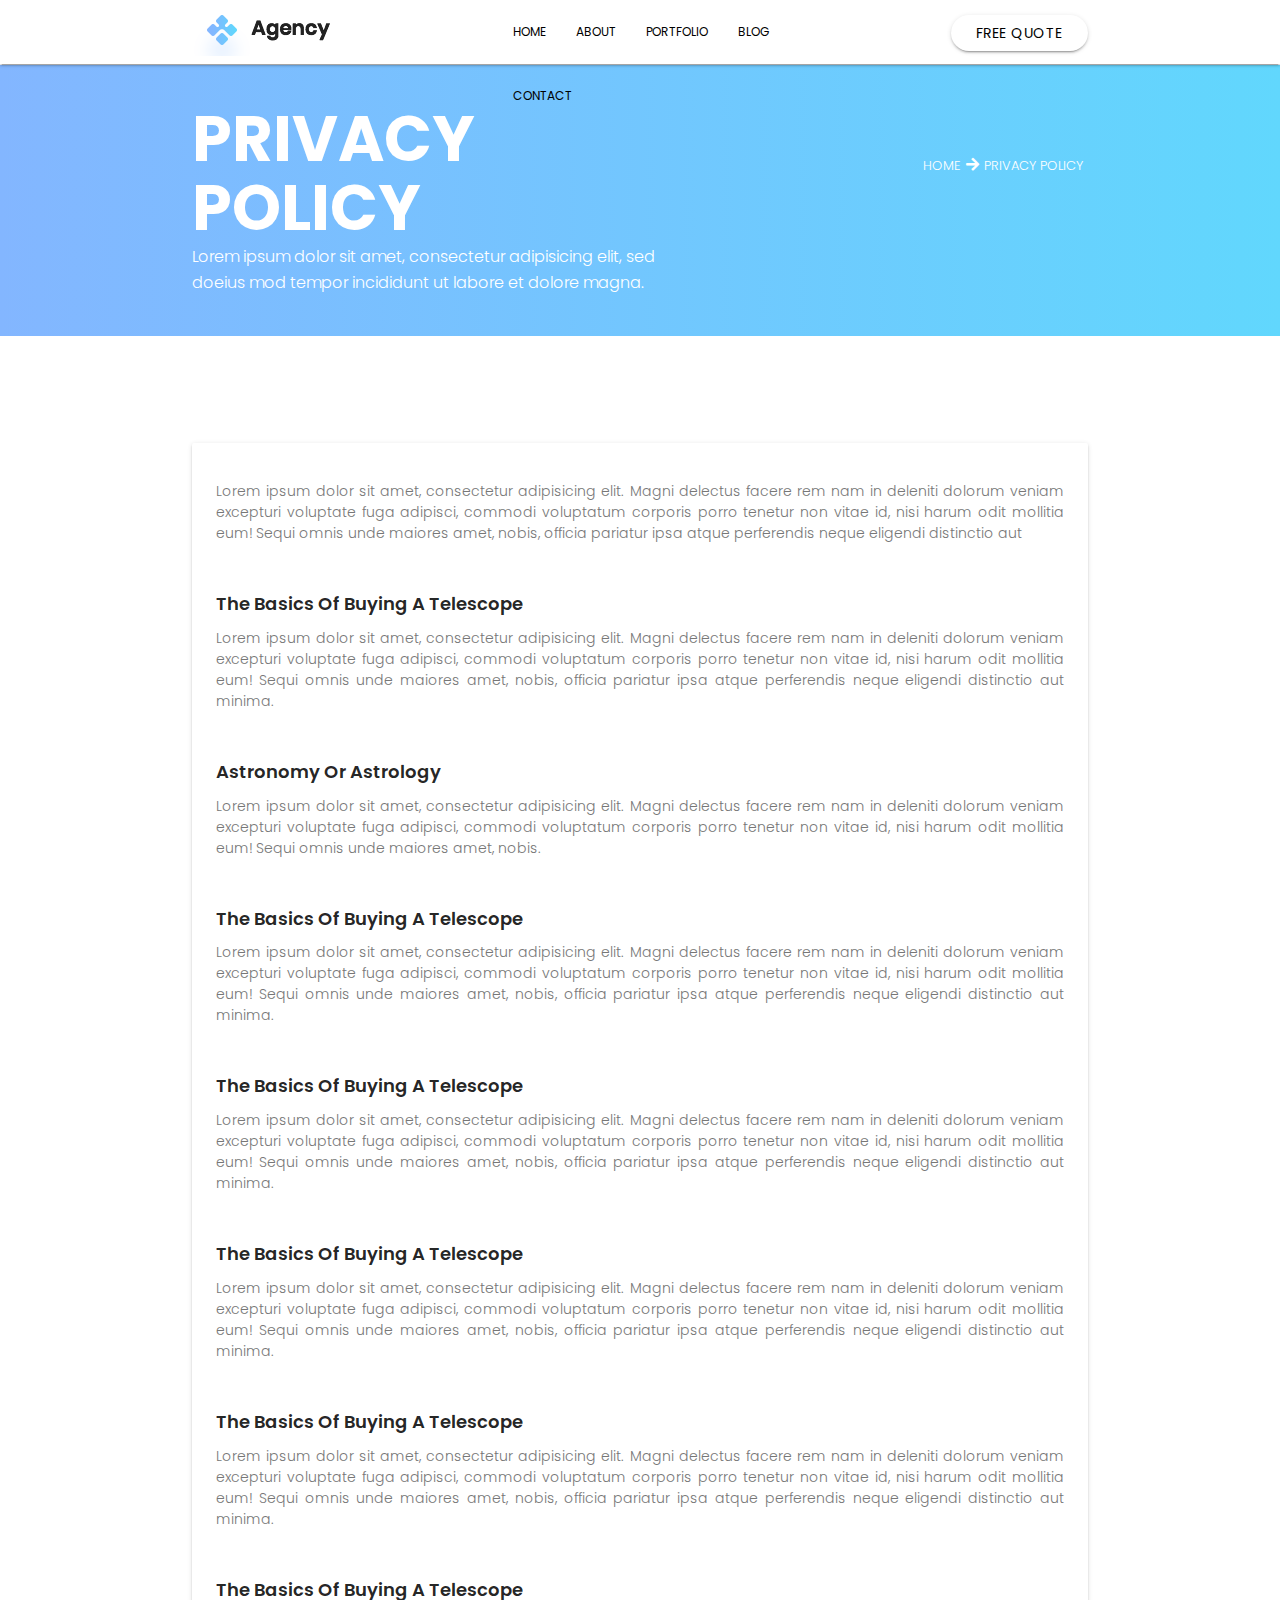
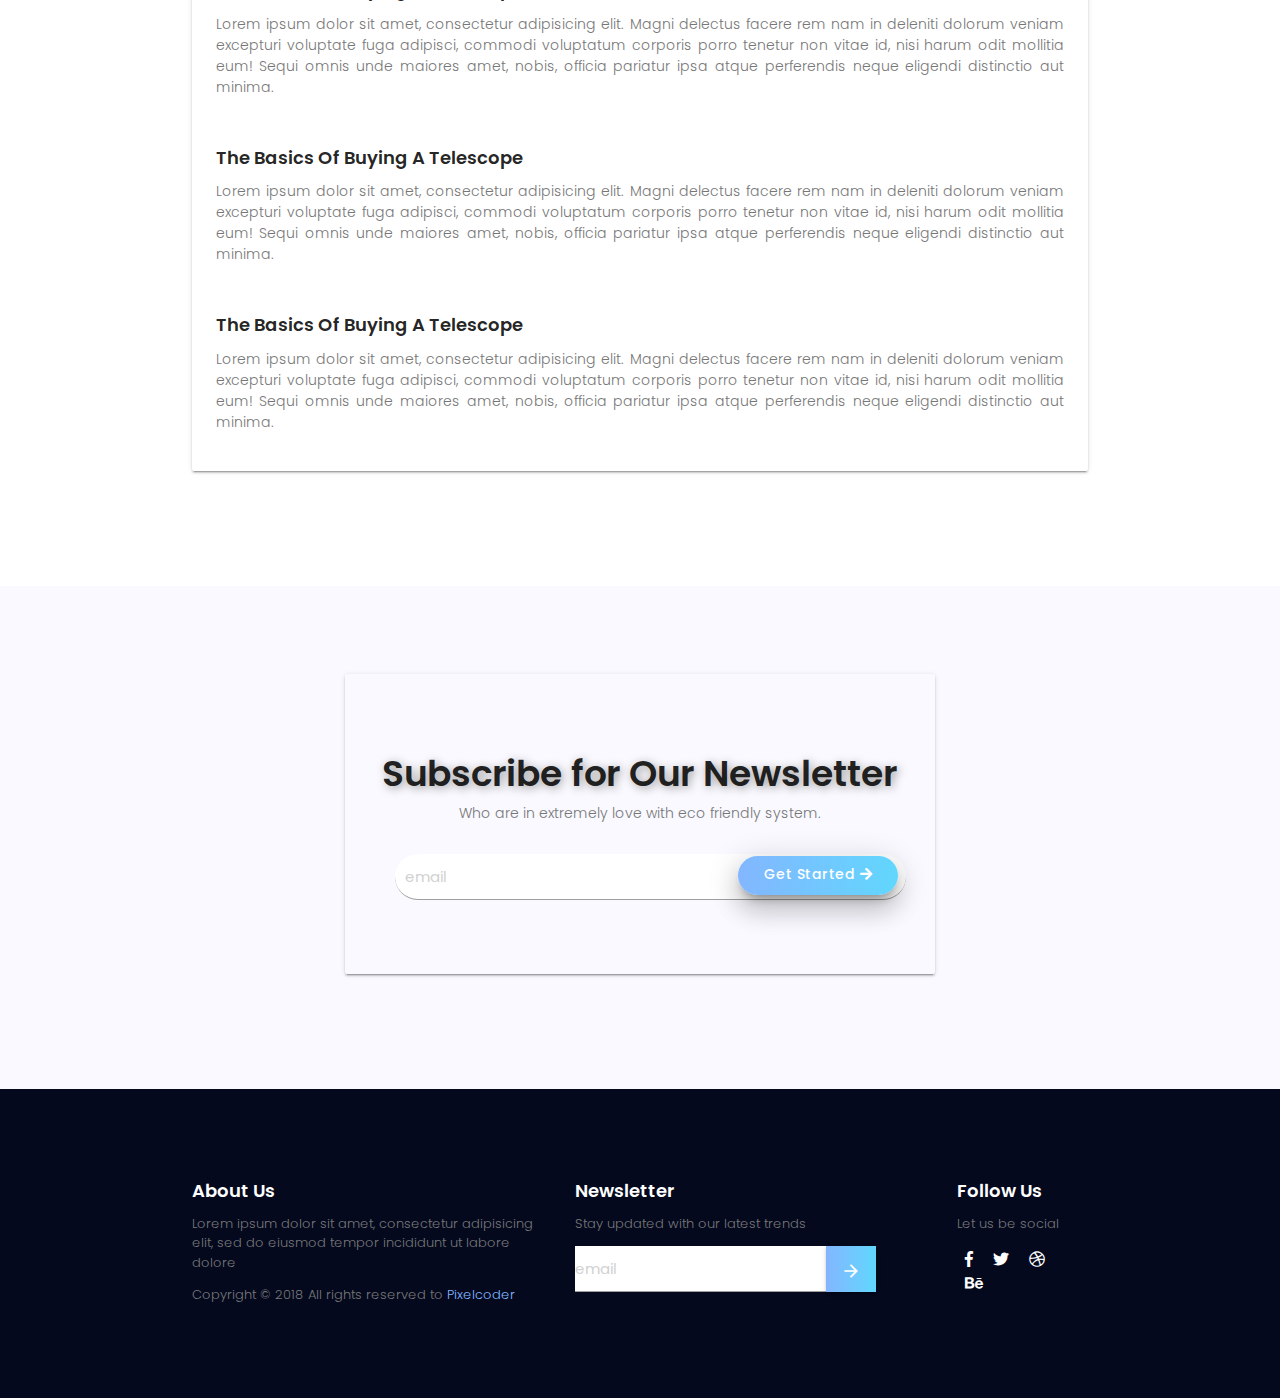
<file: privacy.html>
<!DOCTYPE html>
<html lang="en">

<head>
    <!--Import Google Icon Font-->
    <link href="https://fonts.googleapis.com/icon?family=Material+Icons" rel="stylesheet">
    <!--Import materialize.css-->
    <link type="text/css" rel="stylesheet" href="assets/css/materialize.min.css"/>
    <link type="text/css" rel="stylesheet" href="assets/css/fontawesome-all.css" />
    <link type="text/css" rel="stylesheet" href="assets/css/style.css" />

    <!--Let browser know website is optimized for mobile-->
    <meta name="viewport" content="width=device-width, initial-scale=1.0" />
    <title>Agency</title>
</head>

<body>
    <nav class="agency-nav">
        <div class="nav-wrapper">
            <div class="container">
                <div class="row">
                    <div class="col s4">
                        <div class="agency-logo">
                            <a href="index.html" class="brand-logo"><img src="assets/images/Logo.png" alt="Logo"></a>
                        </div>
                    </div>
                    <div class="col s5">
                        <ul id="nav-mobile" class="right hide-on-med-and-down">
                            <li><a href="index.html">Home</a></li>
                            <li><a href="about.html">About</a></li>
                            <li><a href="">Portfolio</a></li>
                            <li><a href="blog.html">Blog</a></li>
                            <li><a href="contact.html">Contact</a></li>
                        </ul>
                    </div>
                    <div class="col s3">
                        <div class="menu-btn">
                            <a class="waves-effect white btn">Free Quote</a>
                        </div>
                    </div>
                </div>
            </div>
        </div>
    </nav>
    <!--    About Heading area start -->
    <div class="about-heading">
        <div class="container">
            <div class="row">
                <div class="col s12 m7">
                    <div class="content">
                        <h1>Privacy Policy</h1>
                        <p>Lorem ipsum dolor sit amet, consectetur adipisicing elit, sed doeius mod tempor incididunt ut labore et dolore magna.</p>
                    </div>
                </div>
                <div class="col s12 m3 offset-m2">
                    <ul>
                        <li><a href="index.html">Home</a></li>
                        <li><i class="fa fa-arrow-right"></i></li>
                        <li><a href="about.html">Privacy Policy</a></li>
                    </ul>
                </div>
            </div>
        </div>
    </div>
    <!--    About Heading area End -->

 
<!-- privacy-area start -->
<div class="privacy-area">
    <div class="container">
        <div class="row">
            <div class="col s12">
                <div class="privacy-contetnt card-panel">
                    <p>Lorem ipsum dolor sit amet, consectetur adipisicing elit. Magni delectus facere rem nam in deleniti dolorum veniam excepturi voluptate fuga adipisci, commodi voluptatum corporis porro tenetur non vitae id, nisi harum odit mollitia eum! Sequi omnis unde maiores amet, nobis, officia pariatur ipsa atque perferendis neque eligendi distinctio aut <minima class="lorem10"></minima></p>
                    <h4>The Basics Of Buying A Telescope</h4>
                    <p>Lorem ipsum dolor sit amet, consectetur adipisicing elit. Magni delectus facere rem nam in deleniti dolorum veniam excepturi voluptate fuga adipisci, commodi voluptatum corporis porro tenetur non vitae id, nisi harum odit mollitia eum! Sequi omnis unde maiores amet, nobis, officia pariatur ipsa atque perferendis neque eligendi distinctio aut minima.</p>
                    <h4>Astronomy Or Astrology</h4>
                    <p>Lorem ipsum dolor sit amet, consectetur adipisicing elit. Magni delectus facere rem nam in deleniti dolorum veniam excepturi voluptate fuga adipisci, commodi voluptatum corporis porro tenetur non vitae id, nisi harum odit mollitia eum! Sequi omnis unde maiores amet, nobis.</p>
                    <h4>The Basics Of Buying A Telescope</h4>
                    <p>Lorem ipsum dolor sit amet, consectetur adipisicing elit. Magni delectus facere rem nam in deleniti dolorum veniam excepturi voluptate fuga adipisci, commodi voluptatum corporis porro tenetur non vitae id, nisi harum odit mollitia eum! Sequi omnis unde maiores amet, nobis, officia pariatur ipsa atque perferendis neque eligendi distinctio aut minima.</p>
                    <h4>The Basics Of Buying A Telescope</h4>
                    <p>Lorem ipsum dolor sit amet, consectetur adipisicing elit. Magni delectus facere rem nam in deleniti dolorum veniam excepturi voluptate fuga adipisci, commodi voluptatum corporis porro tenetur non vitae id, nisi harum odit mollitia eum! Sequi omnis unde maiores amet, nobis, officia pariatur ipsa atque perferendis neque eligendi distinctio aut minima.</p>
                    <h4>The Basics Of Buying A Telescope</h4>
                    <p>Lorem ipsum dolor sit amet, consectetur adipisicing elit. Magni delectus facere rem nam in deleniti dolorum veniam excepturi voluptate fuga adipisci, commodi voluptatum corporis porro tenetur non vitae id, nisi harum odit mollitia eum! Sequi omnis unde maiores amet, nobis, officia pariatur ipsa atque perferendis neque eligendi distinctio aut minima.</p>
                    <h4>The Basics Of Buying A Telescope</h4>
                    <p>Lorem ipsum dolor sit amet, consectetur adipisicing elit. Magni delectus facere rem nam in deleniti dolorum veniam excepturi voluptate fuga adipisci, commodi voluptatum corporis porro tenetur non vitae id, nisi harum odit mollitia eum! Sequi omnis unde maiores amet, nobis, officia pariatur ipsa atque perferendis neque eligendi distinctio aut minima.</p>
                    <h4>The Basics Of Buying A Telescope</h4>
                    <p>Lorem ipsum dolor sit amet, consectetur adipisicing elit. Magni delectus facere rem nam in deleniti dolorum veniam excepturi voluptate fuga adipisci, commodi voluptatum corporis porro tenetur non vitae id, nisi harum odit mollitia eum! Sequi omnis unde maiores amet, nobis, officia pariatur ipsa atque perferendis neque eligendi distinctio aut minima.</p>
                    <h4>The Basics Of Buying A Telescope</h4>
                    <p>Lorem ipsum dolor sit amet, consectetur adipisicing elit. Magni delectus facere rem nam in deleniti dolorum veniam excepturi voluptate fuga adipisci, commodi voluptatum corporis porro tenetur non vitae id, nisi harum odit mollitia eum! Sequi omnis unde maiores amet, nobis, officia pariatur ipsa atque perferendis neque eligendi distinctio aut minima.</p>
                    <h4>The Basics Of Buying A Telescope</h4>
                    <p>Lorem ipsum dolor sit amet, consectetur adipisicing elit. Magni delectus facere rem nam in deleniti dolorum veniam excepturi voluptate fuga adipisci, commodi voluptatum corporis porro tenetur non vitae id, nisi harum odit mollitia eum! Sequi omnis unde maiores amet, nobis, officia pariatur ipsa atque perferendis neque eligendi distinctio aut minima.</p>
                </div>
            </div>
        </div>
    </div>
</div>
<!-- privacy-area end -->
  
<!--  subscribe area start -->
<div class="subscribe-area">
    <div class="container">
        <div class="row">
            <div class="col s12 m8 offset-m2">
                <div class="subscribe-content card-panel">
                    <h2>Subscribe for Our Newsletter</h2>
                    <p>Who are in extremely love with eco friendly system.</p>
                    <div class="subscribe-box">
                        <input type="email" name="email" placeholder="email"> <a class="waves-effect waves-light btn z-depth-5">Get Started <i class="fas fa-arrow-right"></i></a>
                    </div>
                </div>
            </div>
        </div>
    </div>
</div>
<!--  subscribe area end -->
   




    <footer class="page-footer">
        <div class="container">
            <div class="row">
                <div class="col l5 s12">
                    <div class="footer-left">
                        <h5 class="white-text">About Us</h5>
                        <p class="">Lorem ipsum dolor sit amet, consectetur adipisicing elit, sed do eiusmod tempor incididunt ut labore dolore </p>
                        <p>Copyright © 2018 All rights reserved to <a href="">Pixelcoder</a></p>
                    </div>
                </div>
                <div class="col l5 s12">
                    <div class="footer-middle">
                        <h5 class="white-text">Newsletter</h5>
                        <p class=" ">Stay updated with our latest trends</p>
                        <input type="email" name="email" placeholder="email"> <a class="waves-effect waves-light btn"> <i class="large material-icons">arrow_forward</i></a>
                    </div>
                </div>
                <div class="col s12 m2">
                    <div class="footer-right">
                        <h5 class="white-text">Follow Us</h5>
                        <p>Let us be social</p>
                        <ul>
                            <li><a class="grey-text text-lighten-3" href="#!"><i class="fab fa-facebook-f"></i></a></li>
                            <li><a class="grey-text text-lighten-3" href="#!"><i class="fab fa-twitter"></i></a></li>
                            <li><a class="grey-text text-lighten-3" href="#!"><i class="fab fa-dribbble"></i></a></li>
                            <li><a class="grey-text text-lighten-3" href="#!"><i class="fab fa-behance"></i></a></li>

                        </ul>
                    </div>
                </div>
            </div>
        </div>

    </footer>
    <!-- footer area End -->

    <!--Import jQuery before materialize.js-->
    <script src="assets/js/jquery-3.2.1.min.js"></script>
    <script src="assets/js/materialize.min.js"></script>
    <script src="assets/js/main.js"></script>
</body>

</html>
</file>
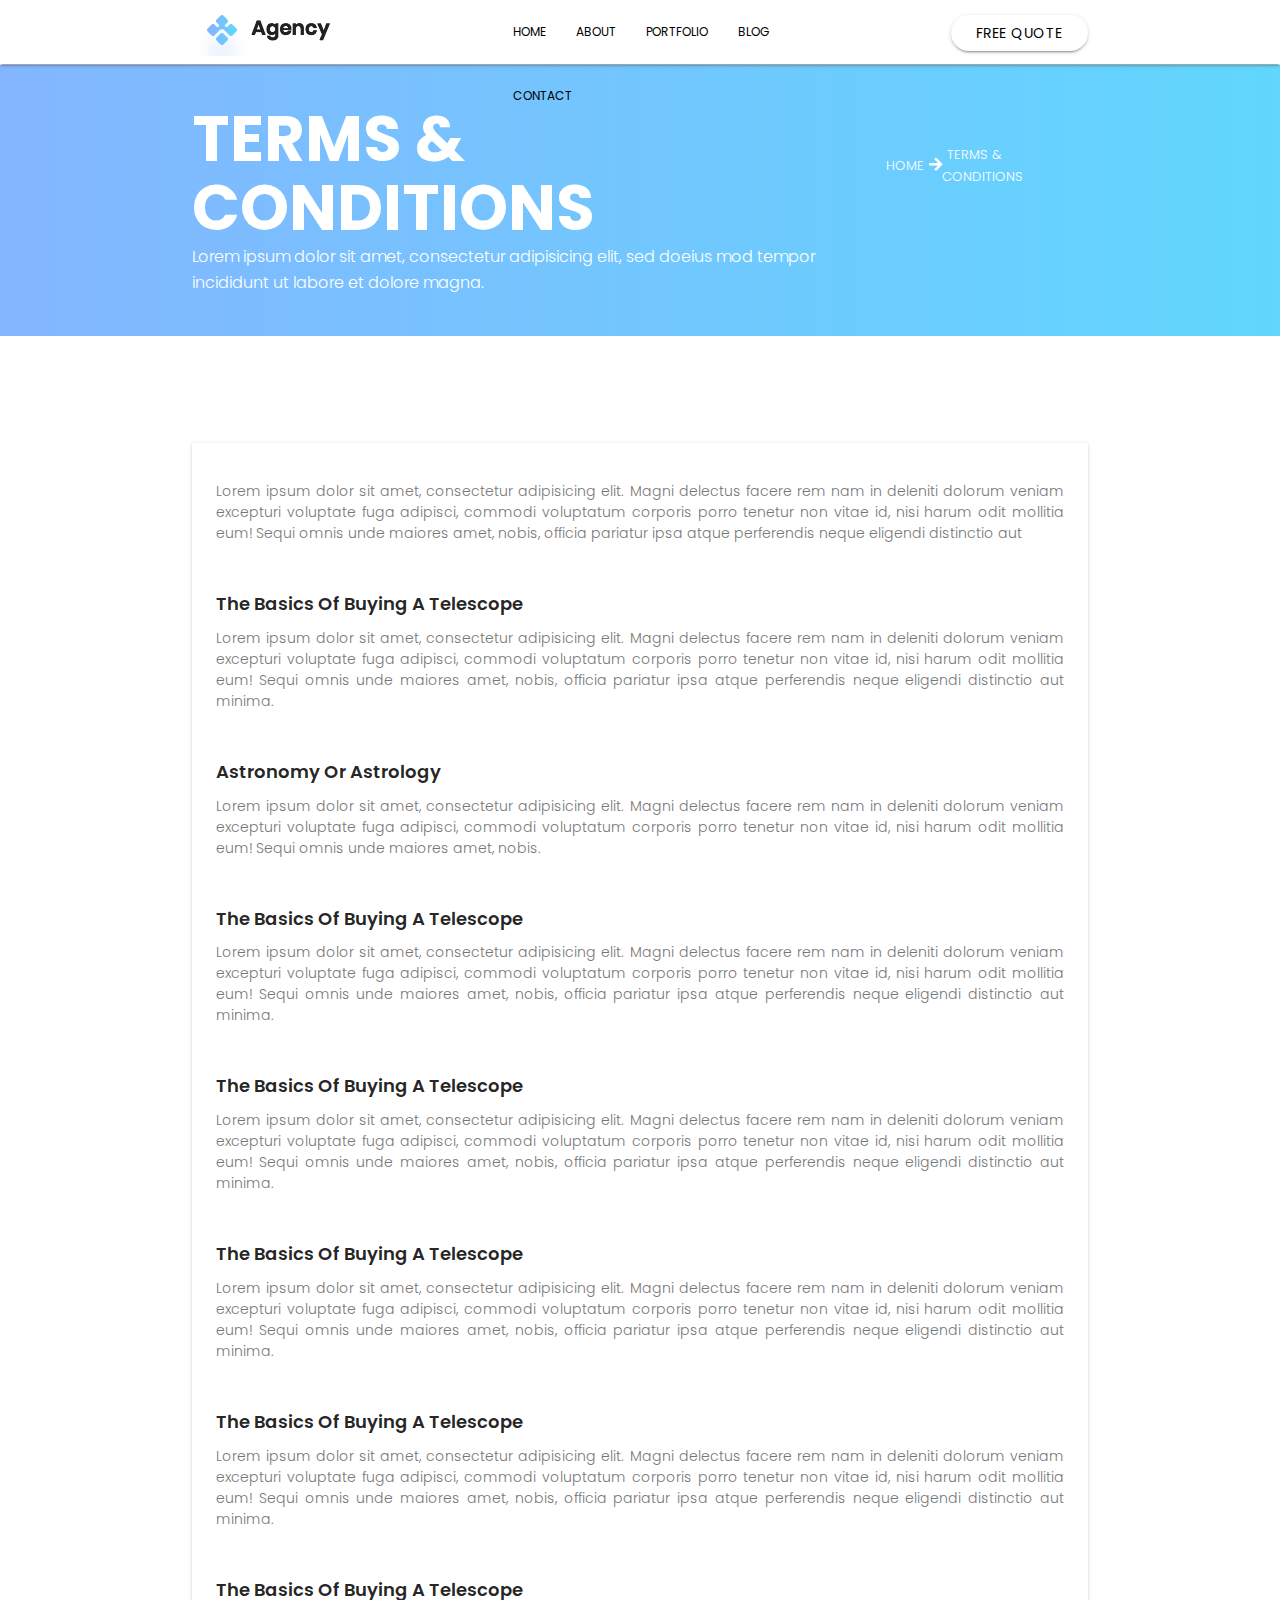
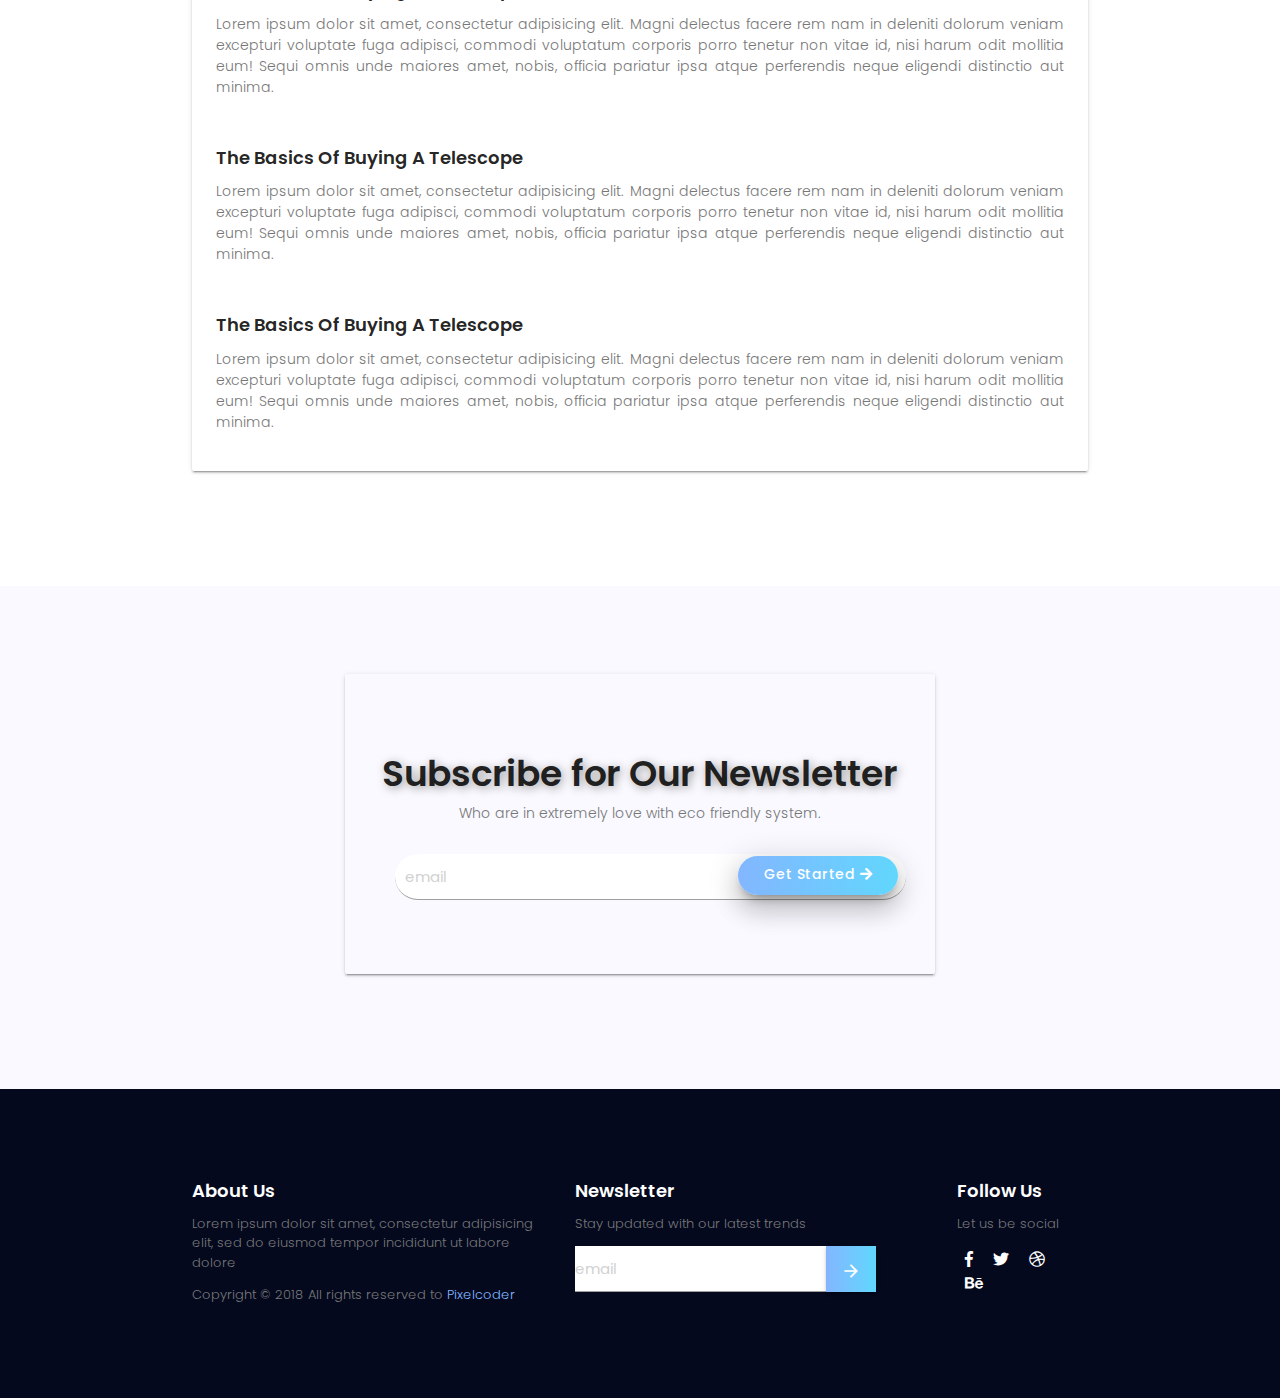
<file: terms.html>
<!DOCTYPE html>
<html lang="en">

<head>
    <!--Import Google Icon Font-->
    <link href="https://fonts.googleapis.com/icon?family=Material+Icons" rel="stylesheet">
    <!--Import materialize.css-->
    <link type="text/css" rel="stylesheet" href="assets/css/materialize.min.css"/>
    <link type="text/css" rel="stylesheet" href="assets/css/fontawesome-all.css" />
    <link type="text/css" rel="stylesheet" href="assets/css/style.css" />

    <!--Let browser know website is optimized for mobile-->
    <meta name="viewport" content="width=device-width, initial-scale=1.0" />
    <title>Agency</title>
</head>

<body>
    <nav class="agency-nav">
        <div class="nav-wrapper">
            <div class="container">
                <div class="row">
                    <div class="col s4">
                        <div class="agency-logo">
                            <a href="index.html" class="brand-logo"><img src="assets/images/Logo.png" alt="Logo"></a>
                        </div>
                    </div>
                    <div class="col s5">
                        <ul id="nav-mobile" class="right hide-on-med-and-down">
                            <li><a href="index.html">Home</a></li>
                            <li><a href="about.html">About</a></li>
                            <li><a href="">Portfolio</a></li>
                            <li><a href="blog.html">Blog</a></li>
                            <li><a href="contact.html">Contact</a></li>
                        </ul>
                    </div>
                    <div class="col s3">
                        <div class="menu-btn">
                            <a class="waves-effect white btn">Free Quote</a>
                        </div>
                    </div>
                </div>
            </div>
        </div>
    </nav>
    <!--    About Heading area start -->
    <div class="about-heading">
        <div class="container">
            <div class="row">
                <div class="col s12 m9">
                    <div class="content">
                        <h1>Terms & Conditions</h1>
                        <p>Lorem ipsum dolor sit amet, consectetur adipisicing elit, sed doeius mod tempor incididunt ut labore et dolore magna.</p>
                    </div>
                </div>
                <div class="col s12 m3">
                    <ul>
                        <li><a href="index.html">Home</a></li>
                        <li><i class="fa fa-arrow-right"></i></li>
                        <li><a href="about.html">Terms & Conditions</a></li>
                    </ul>
                </div>
            </div>
        </div>
    </div>
    <!--    About Heading area End -->

 
<!-- privacy-area start -->
<div class="privacy-area">
    <div class="container">
        <div class="row">
            <div class="col s12">
                <div class="privacy-contetnt card-panel">
                    <p>Lorem ipsum dolor sit amet, consectetur adipisicing elit. Magni delectus facere rem nam in deleniti dolorum veniam excepturi voluptate fuga adipisci, commodi voluptatum corporis porro tenetur non vitae id, nisi harum odit mollitia eum! Sequi omnis unde maiores amet, nobis, officia pariatur ipsa atque perferendis neque eligendi distinctio aut <minima class="lorem10"></minima></p>
                    <h4>The Basics Of Buying A Telescope</h4>
                    <p>Lorem ipsum dolor sit amet, consectetur adipisicing elit. Magni delectus facere rem nam in deleniti dolorum veniam excepturi voluptate fuga adipisci, commodi voluptatum corporis porro tenetur non vitae id, nisi harum odit mollitia eum! Sequi omnis unde maiores amet, nobis, officia pariatur ipsa atque perferendis neque eligendi distinctio aut minima.</p>
                    <h4>Astronomy Or Astrology</h4>
                    <p>Lorem ipsum dolor sit amet, consectetur adipisicing elit. Magni delectus facere rem nam in deleniti dolorum veniam excepturi voluptate fuga adipisci, commodi voluptatum corporis porro tenetur non vitae id, nisi harum odit mollitia eum! Sequi omnis unde maiores amet, nobis.</p>
                    <h4>The Basics Of Buying A Telescope</h4>
                    <p>Lorem ipsum dolor sit amet, consectetur adipisicing elit. Magni delectus facere rem nam in deleniti dolorum veniam excepturi voluptate fuga adipisci, commodi voluptatum corporis porro tenetur non vitae id, nisi harum odit mollitia eum! Sequi omnis unde maiores amet, nobis, officia pariatur ipsa atque perferendis neque eligendi distinctio aut minima.</p>
                    <h4>The Basics Of Buying A Telescope</h4>
                    <p>Lorem ipsum dolor sit amet, consectetur adipisicing elit. Magni delectus facere rem nam in deleniti dolorum veniam excepturi voluptate fuga adipisci, commodi voluptatum corporis porro tenetur non vitae id, nisi harum odit mollitia eum! Sequi omnis unde maiores amet, nobis, officia pariatur ipsa atque perferendis neque eligendi distinctio aut minima.</p>
                    <h4>The Basics Of Buying A Telescope</h4>
                    <p>Lorem ipsum dolor sit amet, consectetur adipisicing elit. Magni delectus facere rem nam in deleniti dolorum veniam excepturi voluptate fuga adipisci, commodi voluptatum corporis porro tenetur non vitae id, nisi harum odit mollitia eum! Sequi omnis unde maiores amet, nobis, officia pariatur ipsa atque perferendis neque eligendi distinctio aut minima.</p>
                    <h4>The Basics Of Buying A Telescope</h4>
                    <p>Lorem ipsum dolor sit amet, consectetur adipisicing elit. Magni delectus facere rem nam in deleniti dolorum veniam excepturi voluptate fuga adipisci, commodi voluptatum corporis porro tenetur non vitae id, nisi harum odit mollitia eum! Sequi omnis unde maiores amet, nobis, officia pariatur ipsa atque perferendis neque eligendi distinctio aut minima.</p>
                    <h4>The Basics Of Buying A Telescope</h4>
                    <p>Lorem ipsum dolor sit amet, consectetur adipisicing elit. Magni delectus facere rem nam in deleniti dolorum veniam excepturi voluptate fuga adipisci, commodi voluptatum corporis porro tenetur non vitae id, nisi harum odit mollitia eum! Sequi omnis unde maiores amet, nobis, officia pariatur ipsa atque perferendis neque eligendi distinctio aut minima.</p>
                    <h4>The Basics Of Buying A Telescope</h4>
                    <p>Lorem ipsum dolor sit amet, consectetur adipisicing elit. Magni delectus facere rem nam in deleniti dolorum veniam excepturi voluptate fuga adipisci, commodi voluptatum corporis porro tenetur non vitae id, nisi harum odit mollitia eum! Sequi omnis unde maiores amet, nobis, officia pariatur ipsa atque perferendis neque eligendi distinctio aut minima.</p>
                    <h4>The Basics Of Buying A Telescope</h4>
                    <p>Lorem ipsum dolor sit amet, consectetur adipisicing elit. Magni delectus facere rem nam in deleniti dolorum veniam excepturi voluptate fuga adipisci, commodi voluptatum corporis porro tenetur non vitae id, nisi harum odit mollitia eum! Sequi omnis unde maiores amet, nobis, officia pariatur ipsa atque perferendis neque eligendi distinctio aut minima.</p>
                </div>
            </div>
        </div>
    </div>
</div>
<!-- privacy-area end -->
  
<!--  subscribe area start -->
<div class="subscribe-area">
    <div class="container">
        <div class="row">
            <div class="col s12 m8 offset-m2">
                <div class="subscribe-content card-panel">
                    <h2>Subscribe for Our Newsletter</h2>
                    <p>Who are in extremely love with eco friendly system.</p>
                    <div class="subscribe-box">
                        <input type="email" name="email" placeholder="email"> <a class="waves-effect waves-light btn z-depth-5">Get Started <i class="fas fa-arrow-right"></i></a>
                    </div>
                </div>
            </div>
        </div>
    </div>
</div>
<!--  subscribe area end -->
   




    <footer class="page-footer">
        <div class="container">
            <div class="row">
                <div class="col l5 s12">
                    <div class="footer-left">
                        <h5 class="white-text">About Us</h5>
                        <p class="">Lorem ipsum dolor sit amet, consectetur adipisicing elit, sed do eiusmod tempor incididunt ut labore dolore </p>
                        <p>Copyright © 2018 All rights reserved to <a href="">Pixelcoder</a></p>
                    </div>
                </div>
                <div class="col l5 s12">
                    <div class="footer-middle">
                        <h5 class="white-text">Newsletter</h5>
                        <p class=" ">Stay updated with our latest trends</p>
                        <input type="email" name="email" placeholder="email"> <a class="waves-effect waves-light btn"> <i class="large material-icons">arrow_forward</i></a>
                    </div>
                </div>
                <div class="col s12 m2">
                    <div class="footer-right">
                        <h5 class="white-text">Follow Us</h5>
                        <p>Let us be social</p>
                        <ul>
                            <li><a class="grey-text text-lighten-3" href="#!"><i class="fab fa-facebook-f"></i></a></li>
                            <li><a class="grey-text text-lighten-3" href="#!"><i class="fab fa-twitter"></i></a></li>
                            <li><a class="grey-text text-lighten-3" href="#!"><i class="fab fa-dribbble"></i></a></li>
                            <li><a class="grey-text text-lighten-3" href="#!"><i class="fab fa-behance"></i></a></li>

                        </ul>
                    </div>
                </div>
            </div>
        </div>

    </footer>
    <!-- footer area End -->

    <!--Import jQuery before materialize.js-->
    <script src="assets/js/jquery-3.2.1.min.js"></script>
    <script src="assets/js/materialize.min.js"></script>
    <script src="assets/js/main.js"></script>
</body>

</html>
</file>
<file: assets/css/style.css>
@import url("https://fonts.googleapis.com/css?family=Poppins:100,200,300,400,500,600,700,800");
body {
  font-family: 'Poppins', sans-serif; }

img {
  width: 100%; }

.viewport {
  width: 100%;
  height: 100vh;
  display: block; }

.viewport-left-img {
  width: 40%;
  float: left; }

.viewport-left-img img {
  width: 560px;
  margin-top: 170px; }

.viewport-right-img {
  width: 60%;
  height: 100%;
  float: right;
  position: relative; }

.viewport-right-img img {
  width: 400px;
  float: right; }

.viewport-content {
  position: absolute;
  top: 30%;
  left: 0; }

.offered-bg {
  background: url(../images/service-bg.jpg);
  background-position: center;
  background-repeat: no-repeat;
  background-size: cover;
  height: 426px;
  position: relative;
  z-index: 0;
  margin-bottom: 200px; }
  .offered-bg::after {
    position: absolute;
    top: 0;
    left: 0;
    content: "";
    background: rgba(4, 9, 30, 0.6);
    width: 100%;
    height: 100%;
    z-index: -1; }

h2.center.brown-text img {
  width: 40px; }

.reviews-area {
  position: relative; }

.reviews-bg img {
  width: 350px;
  margin-top: 42%; }

.review-content {
  position: absolute;
  top: 0;
  left: 0;
  width: 100%; }

.card.icon-block {
  z-index: 999; }

nav {
  background-color: rgba(238, 110, 115, 0); }

nav.agency-nav {
  z-index: 999;
  position: absolute;
  top: 0;
  left: 0;
  width: 100%;
  background: none; }

nav ul a {
  color: #000;
  font-size: 12px;
  font-weight: 400;
  text-transform: uppercase; }

.agency-logo a img {
  margin-top: 15px; }

.agency-logo a {
  height: 64px;
  line-height: 37px; }

.menu-btn {
  float: right; }

.menu-btn a {
  color: #000;
  font-size: 14px;
  font-weight: 400;
  transition: .3s; }
  .menu-btn a:hover {
    color: #fff;
    background: linear-gradient(to right, #83B6FF 0%, #61D7FD 100%) !important; }

.menu-btn a {
  color: #000;
  font-size: 14px;
  font-weight: 400;
  border-radius: 20px;
  padding: 0px 25px; }

.viewport-content h2 {
  font-size: 36px;
  font-weight: 100;
  margin-bottom: 0px; }

.viewport-content h1 {
  font-size: 60px;
  font-weight: 700;
  margin: 0px;
  text-transform: uppercase; }

.viewport-content h4 {
  font-size: 18px;
  font-weight: 300; }

.viewport-content p {
  font-size: 14px;
  font-weight: 300;
  padding-right: 25px; }

.viewport-content a {
  background: linear-gradient(to right, #83B6FF 0%, #61D7FD 100%);
  border-radius: 20px;
  margin-top: 20px;
  text-transform: capitalize;
  transition: all 1s; }
  .viewport-content a:hover {
    background: linear-gradient(to left, #83B6FF 0%, #61D7FD 100%); }

.digital-production {
  padding: 80px 0; }
  .digital-production h2 {
    font-size: 48px;
    font-weight: 600; }

.digital-content p {
  font-size: 14px;
  font-weight: 300; }

.digital-content a {
  font-size: 14px;
  font-weight: 400;
  border-radius: 20px;
  transition: .3s;
  margin-top: 20px;
  text-transform: capitalize; }
  .digital-content a:hover {
    color: #fff !important;
    background: linear-gradient(to right, #83B6FF 0%, #61D7FD 100%); }

.digital-bg {
  position: relative; }

.digital-bg a {
  position: absolute;
  top: 30%;
  left: 0; }

.digital-bg a.btn-floating.btn-large {
  width: 100px;
  height: 100px;
  padding: 25px;
  background: linear-gradient(to right, #83B6FF 0%, #61D7FD 100%);
  transition: .4s;
  box-shadow: #83B6FF; }
  .digital-bg a.btn-floating.btn-large:hover {
    background: linear-gradient(to left, #83B6FF 0%, #61D7FD 100%); }

.our-offered {
  position: relative; }

.offered-heading {
  text-align: center;
  padding-top: 10%;
  color: #fff; }
  .offered-heading p {
    margin: 0;
    font-size: 14px;
    text-transform: uppercase;
    font-weight: 600;
    color: #6DCBFE; }
  .offered-heading h2 {
    margin: 10px 0;
    font-size: 36px;
    font-weight: 300;
    text-transform: capitalize;
    color: #fff; }

.offered-box {
  position: absolute;
  top: 60%;
  left: 0;
  width: 100%; }

.card.icon-block {
  padding: 40px 20px;
  border-radius: 10px; }
  .card.icon-block p {
    font-size: 14px;
    font-weight: 300;
    text-align: center;
    line-height: 24px; }
  .card.icon-block h2 {
    margin-top: 0; }
  .card.icon-block h5 {
    font-size: 20px;
    font-weight: 300; }

.work-area {
  padding: 80px 0; }
  .work-area .work-heading {
    text-align: center; }
    .work-area .work-heading p {
      color: #6DCBFE;
      text-transform: uppercase;
      font-size: 14px;
      font-weight: 600;
      margin-bottom: 0; }
    .work-area .work-heading h2 {
      color: #000;
      text-transform: capitalize;
      font-size: 36px;
      font-weight: 300;
      margin-top: 10px;
      margin-bottom: 50px; }
    .work-area .work-heading ul {
      padding: 0;
      margin: 0;
      display: inline-block; }
      .work-area .work-heading ul li {
        display: inline-block; }
        .work-area .work-heading ul li a {
          color: #000;
          font-size: 12px;
          font-weight: 600;
          padding: 20px 10px;
          transition: .3s; }
          .work-area .work-heading ul li a:hover {
            color: #6DCBFE; }
  .work-area .card {
    border-radius: 10px; }

.looking {
  padding: 80px 0;
  background: #FAFCFF; }
  .looking .card {
    border-radius: 25px; }
  .looking .looking-content h2 {
    font-size: 36px;
    font-weight: 100;
    margin-bottom: 0px; }
  .looking .looking-content h1 {
    font-size: 60px;
    font-weight: 700;
    margin: 0px;
    text-transform: uppercase; }
  .looking .looking-content h4 {
    font-size: 18px;
    font-weight: 300; }
  .looking .looking-content p {
    font-size: 14px;
    font-weight: 300;
    padding-right: 25px; }
  .looking .looking-content a {
    background: linear-gradient(to right, #83B6FF 0%, #61D7FD 100%);
    border-radius: 20px;
    margin-top: 20px;
    text-transform: capitalize;
    transition: all 1s; }
    .looking .looking-content a:hover {
      background: linear-gradient(to left, #83B6FF 0%, #61D7FD 100%); }

.our-features {
  padding: 80px 0; }
  .our-features .features-heading {
    text-align: center; }
    .our-features .features-heading p {
      color: #6DCBFE;
      text-transform: uppercase;
      font-size: 14px;
      font-weight: 600;
      margin-bottom: 0; }
    .our-features .features-heading h2 {
      color: #000;
      text-transform: capitalize;
      font-size: 36px;
      font-weight: 300;
      margin-top: 10px;
      margin-bottom: 50px; }
  .our-features .card.icon-block h2 {
    float: left;
    width: 30%;
    display: block;
    margin-right: 70%;
    margin-bottom: 20px; }
    .our-features .card.icon-block h2 img {
      width: 70px; }
  .our-features .card.icon-block h5 {
    text-align: left; }
  .our-features .card.icon-block p {
    text-align: justify; }

.reviews-area {
  background: #FAFCFF; }
  .reviews-area .review-content .reviews-heading {
    padding-top: 80px;
    text-align: center; }
    .reviews-area .review-content .reviews-heading p {
      color: #6DCBFE;
      text-transform: uppercase;
      font-size: 14px;
      font-weight: 600;
      margin-bottom: 0; }
    .reviews-area .review-content .reviews-heading h2 {
      color: #000;
      text-transform: capitalize;
      font-size: 36px;
      font-weight: 300;
      margin-top: 10px;
      margin-bottom: 50px; }
  .reviews-area .card.icon-block ul {
    padding: 0;
    margin: 0;
    text-align: center; }
    .reviews-area .card.icon-block ul li {
      display: inline-block; }
      .reviews-area .card.icon-block ul li a {
        color: #FFC000;
        font-size: 14px; }

.blog-area {
  padding: 80px 0; }
  .blog-area .blog-heading {
    text-align: center; }
    .blog-area .blog-heading p {
      color: #6DCBFE;
      text-transform: uppercase;
      font-size: 14px;
      font-weight: 600;
      margin-bottom: 0; }
    .blog-area .blog-heading h2 {
      color: #000;
      text-transform: capitalize;
      font-size: 36px;
      font-weight: 300;
      margin-top: 10px;
      margin-bottom: 50px; }
    .blog-area .blog-heading ul {
      padding: 0; }
      .blog-area .blog-heading ul li {
        display: inline-block; }
        .blog-area .blog-heading ul li a {
          color: #000;
          font-size: 12px;
          font-weight: 600;
          padding: 20px 10px;
          transition: .3s; }
          .blog-area .blog-heading ul li a:hover {
            color: #6DCBFE; }
  .blog-area .card {
    border-radius: 10px; }
    .blog-area .card .card-content a {
      background: linear-gradient(to right, #83B6FF 0%, #61D7FD 100%);
      border-radius: 20px;
      margin-top: 20px;
      margin-right: 10px;
      font-size: 12px;
      font-weight: 500;
      text-transform: capitalize;
      transition: all 1s; }
      .blog-area .card .card-content a:hover {
        background: linear-gradient(to left, #83B6FF 0%, #61D7FD 100%); }
    .blog-area .card .card-content a.white-btn {
      font-size: 12px;
      font-weight: 400;
      background: #fff;
      color: #000;
      transition: .3s; }
      .blog-area .card .card-content a.white-btn:hover {
        color: #fff;
        background: linear-gradient(to right, #83B6FF 0%, #61D7FD 100%); }
    .blog-area .card .card-content span.card-title {
      font-size: 20px;
      font-weight: 300;
      margin: 20px 0; }
    .blog-area .card .card-content p {
      font-size: 14px;
      font-weight: 300;
      color: #777777;
      margin: 15px 0; }

footer.page-footer {
  padding: 80px 0;
  background-color: #04091e; }
  footer.page-footer .row {
    margin-bottom: 0px; }
    footer.page-footer .row .footer-left h5 {
      font-size: 18px;
      font-weight: 600; }
    footer.page-footer .row .footer-left p {
      color: #777;
      font-size: 13px;
      font-weight: 300; }
      footer.page-footer .row .footer-left p a {
        color: #83b7ff;
        transition: .3s; }
        footer.page-footer .row .footer-left p a:hover {
          color: #fff; }
    footer.page-footer .row .footer-middle h5 {
      font-size: 18px;
      font-weight: 600; }
    footer.page-footer .row .footer-middle p {
      color: #777;
      font-size: 13px;
      font-weight: 300; }
    footer.page-footer .row .footer-middle input[type="email"] {
      width: 70% !important;
      height: 45px;
      color: #000;
      background: #fff;
      border-radius: 0px !important; }
    footer.page-footer .row .footer-middle a {
      padding: 23px 15px;
      line-height: 4px;
      margin-left: -5px;
      border-radius: 0px;
      margin-top: -2px;
      background: linear-gradient(to right, #83B6FF 0%, #61D7FD 100%);
      transition: .3s; }
      footer.page-footer .row .footer-middle a:hover {
        color: #04091e;
        background: linear-gradient(to left, #83B6FF 0%, #61D7FD 100%); }
    footer.page-footer .row .footer-right h5 {
      font-size: 18px;
      font-weight: 600; }
    footer.page-footer .row .footer-right p {
      color: #777;
      font-size: 13px;
      font-weight: 300; }
    footer.page-footer .row .footer-right ul li {
      display: inline-block; }
      footer.page-footer .row .footer-right ul li a {
        margin: 0px 8px;
        font-size: 16px; }
        footer.page-footer .row .footer-right ul li a i.fab.fa-facebook-f {
          color: #fff;
          transition: .3s; }
          footer.page-footer .row .footer-right ul li a i.fab.fa-facebook-f:hover {
            color: #3C5A98; }
        footer.page-footer .row .footer-right ul li a i.fab.fa-twitter {
          color: #fff;
          transition: .3s; }
          footer.page-footer .row .footer-right ul li a i.fab.fa-twitter:hover {
            color: #1DA1F2; }
        footer.page-footer .row .footer-right ul li a i.fab.fa-dribbble {
          color: #fff;
          transition: .3s; }
          footer.page-footer .row .footer-right ul li a i.fab.fa-dribbble:hover {
            color: #F171A6; }
        footer.page-footer .row .footer-right ul li a i.fab.fa-behance {
          color: #fff;
          transition: .3s; }
          footer.page-footer .row .footer-right ul li a i.fab.fa-behance:hover {
            color: #1DA1F2; }

.about-heading {
  background: linear-gradient(to right, #83B6FF 0%, #61D7FD 100%);
  margin-top: 65px;
  color: #fff; }
  .about-heading .content {
    padding: 40px 0; }
    .about-heading .content h1 {
      counter-reset: 60px;
      font-weight: 700;
      margin: 0;
      text-transform: uppercase; }
    .about-heading .content p {
      font-size: 16px;
      line-height: 26px;
      font-weight: 300;
      margin: 0; }
  .about-heading ul {
    padding: 0;
    height: 170px;
    display: flex;
    justify-content: flex-end;
    align-items: center; }
    .about-heading ul li {
      display: inline-block; }
      .about-heading ul li a {
        color: #fff;
        margin: 0px 5px;
        font-size: 13px;
        font-weight: 300;
        transition: .5s;
        text-transform: uppercase; }
        .about-heading ul li a:hover {
          color: #04091e; }

.video-area {
  padding: 80px 0; }
  .video-area h2 {
    height: 50px; }
    .video-area h2 img {
      float: left;
      width: 60px !important; }
  .video-area h5 {
    text-align: left; }
  .video-area p {
    text-align: justify !important;
    color: #777777; }
  .video-area .card-image {
    position: relative; }
    .video-area .card-image::after {
      position: absolute;
      content: "";
      top: 0;
      left: 0;
      width: 100%;
      height: 100%;
      background: rgba(131, 182, 255, 0.85); }
    .video-area .card-image a {
      top: 35%;
      left: 40%;
      width: 100px;
      height: 100px;
      padding: 25px;
      background: linear-gradient(to right, #83B6FF 0%, #61D7FD 100%);
      transition: .4s;
      box-shadow: #83B6FF; }
      .video-area .card-image a:hover {
        background: linear-gradient(to left, #83B6FF 0%, #61D7FD 100%); }

.we-bealieve .bealive-left {
  background: url(../images/about-girl.jpg);
  background-position: center;
  background-repeat: no-repeat;
  background-size: cover;
  height: 500px;
  width: 50%;
  float: left;
  display: inline-block; }
.we-bealieve .bealive-right {
  height: 500px; }
  .we-bealieve .bealive-right h2 {
    font-size: 20px;
    font-weight: 600; }
  .we-bealieve .bealive-right p {
    font-size: 14px;
    font-weight: 300;
    color: #777777;
    text-align: justify; }

.team-area {
  padding: 80px 0;
  background: #f9f9ff; }
  .team-area .team-heading {
    text-align: center; }
    .team-area .team-heading h2 {
      font-size: 36px;
      font-weight: 600;
      text-shadow: 0px 5px 10px #999; }
    .team-area .team-heading p {
      font-size: 14px;
      font-weight: 300;
      color: #777777; }
  .team-area .card .card-image {
    position: relative; }
    .team-area .card .card-image .team-opacity {
      position: absolute;
      top: 0;
      left: 0;
      content: "";
      width: 100%;
      height: 100%;
      background: rgba(131, 182, 255, 0.85);
      opacity: 0;
      z-index: 0;
      transition: .3s; }
      .team-area .card .card-image .team-opacity:hover {
        opacity: 1;
        z-index: 1; }
      .team-area .card .card-image .team-opacity ul {
        padding: 0;
        margin: 0;
        width: 100%;
        height: 100%;
        display: flex;
        justify-content: center;
        align-items: center; }
        .team-area .card .card-image .team-opacity ul li {
          display: inline-block; }
          .team-area .card .card-image .team-opacity ul li a {
            font-size: 16px;
            margin: 0px 5px;
            transition: .5s; }
            .team-area .card .card-image .team-opacity ul li a:hover {
              color: #04091e !important; }
  .team-area .card .card-content {
    padding: 15px;
    text-align: center; }
    .team-area .card .card-content span {
      font-size: 18px;
      font-weight: 600; }
    .team-area .card .card-content p {
      font-size: 13px;
      font-weight: 300;
      color: #777; }

.should-share {
  padding: 80px 0;
  background: url(../images/about-bg.jpg);
  background-size: cover;
  background-repeat: no-repeat;
  background-position: center;
  background-color: #ddd;
  width: 100%;
  position: relative;
  z-index: 0; }
  .should-share::after {
    position: absolute;
    top: 0;
    left: 0;
    content: "";
    width: 100%;
    height: 100%;
    background: rgba(0, 0, 0, 0.8);
    z-index: -1; }
  .should-share .should-heading {
    color: #fff;
    text-align: center; }
    .should-share .should-heading h2 {
      font-size: 36px;
      font-weight: 600; }
    .should-share .should-heading p {
      font-size: 14px;
      font-weight: 300; }
  .should-share .single-should .card {
    background: none;
    transition: all 1s; }
    .should-share .single-should .card .card-content span {
      font-size: 18px;
      font-weight: 600; }
      .should-share .single-should .card .card-content span i {
        font-size: 30px;
        margin-right: 5px; }
    .should-share .single-should .card p {
      font-size: 14px;
      font-weight: 300;
      text-align: justify; }
  .should-share .single-should:hover {
    background: linear-gradient(to right, #83B6FF 0%, #61D7FD 100%); }

.all-logo {
  padding: 80px 0;
  display: flex; }
  .all-logo .single-logo {
    margin: 0px 40px; }

.client-say {
  padding: 80px 0;
  background: #f9f9ff; }
  .client-say .client-say-headign {
    text-align: center; }
    .client-say .client-say-headign h2 {
      font-size: 36px;
      font-weight: 600;
      margin: 10px; }
    .client-say .client-say-headign p {
      font-size: 14px;
      font-weight: 300;
      color: #777; }
  .client-say .client-content {
    display: flex;
    justify-content: space-between; }
    .client-say .client-content .single-client {
      width: 49%;
      float: left; }
      .client-say .client-content .single-client .client-left {
        width: 25%;
        float: left;
        display: inline-block; }
        .client-say .client-content .single-client .client-left .client-img {
          width: 100px;
          height: 100px;
          border-radius: 50%;
          overflow: hidden; }
          .client-say .client-content .single-client .client-left .client-img img {
            width: 100px; }
      .client-say .client-content .single-client .client-info {
        margin-left: 25%; }
        .client-say .client-content .single-client .client-info p {
          font-size: 14px;
          font-weight: 300;
          color: #777; }
        .client-say .client-content .single-client .client-info h4 {
          font-size: 18px;
          font-weight: 600; }

.blog-banner {
  background: url(../images/blog-bg.jpg);
  background-position: center;
  background-color: #ddd;
  background-size: cover;
  background-repeat: no-repeat;
  height: 600px;
  margin-top: 65px;
  position: relative;
  z-index: 0; }
  .blog-banner::after {
    position: absolute;
    top: 0;
    left: 0;
    content: "";
    width: 100%;
    height: 100%;
    background: rgba(0, 0, 0, 0.5);
    z-index: -1; }
  .blog-banner .banner-content {
    color: #fff;
    height: 600px;
    display: flex;
    justify-content: center;
    flex-direction: column;
    align-items: center; }
    .blog-banner .banner-content h1 {
      font-size: 50px;
      font-weight: 600;
      text-align: center; }
    .blog-banner .banner-content p {
      font-size: 16px;
      font-weight: 300;
      margin: 0; }

.blog-section {
  padding: 80px 0; }
  .blog-section .single-big-blog {
    margin-bottom: 30px; }
    .blog-section .single-big-blog .card .card-content .crd-btn {
      margin-bottom: 20px; }
      .blog-section .single-big-blog .card .card-content .crd-btn a {
        font-size: 12px;
        text-transform: capitalize;
        font-weight: 300;
        padding: 0px 15px;
        height: 25px;
        line-height: 25px;
        border-radius: 0px;
        background: none;
        color: #000;
        transition: all .4s;
        margin-right: 5px; }
        .blog-section .single-big-blog .card .card-content .crd-btn a:hover {
          color: #fff;
          background: linear-gradient(to right, #83B6FF 0%, #61D7FD 100%); }
    .blog-section .single-big-blog .card .card-content span {
      font-size: 36px;
      font-weight: 600;
      margin-bottom: 15px; }
    .blog-section .single-big-blog .card .card-content p {
      font-size: 14px;
      font-weight: 300;
      color: #777;
      text-align: justify;
      margin-bottom: 20px; }
    .blog-section .single-big-blog .card .card-action {
      height: 100px; }
      .blog-section .single-big-blog .card .card-action .blog-user {
        width: 30%;
        float: left; }
        .blog-section .single-big-blog .card .card-action .blog-user .user-img {
          width: 50px;
          height: 50px;
          overflow: hidden;
          float: left; }
          .blog-section .single-big-blog .card .card-action .blog-user .user-img img {
            height: 90px;
            width: 70px; }
        .blog-section .single-big-blog .card .card-action .blog-user .user-info {
          margin-left: 10px;
          margin-top: 5px;
          font-size: 10px;
          float: left; }
          .blog-section .single-big-blog .card .card-action .blog-user .user-info h4 {
            font-size: 14px;
            font-weight: 500;
            margin: 0; }
          .blog-section .single-big-blog .card .card-action .blog-user .user-info p {
            font-size: 12px;
            font-weight: 300;
            color: #777;
            margin-top: 5px; }
      .blog-section .single-big-blog .card .card-action .blog-cmnt {
        width: 70%;
        float: left; }
        .blog-section .single-big-blog .card .card-action .blog-cmnt ul {
          float: right;
          padding: 0;
          margin: 15px 0; }
          .blog-section .single-big-blog .card .card-action .blog-cmnt ul li {
            display: inline-block; }
            .blog-section .single-big-blog .card .card-action .blog-cmnt ul li a {
              margin: 0px 5px !important;
              color: #999 !important;
              font-size: 14px;
              text-transform: capitalize !important;
              transition: all .4s; }
              .blog-section .single-big-blog .card .card-action .blog-cmnt ul li a:hover {
                color: #04091e !important; }
  .blog-section aside .search-box {
    background: #f9f9ff;
    position: relative;
    margin-bottom: 30px; }
    .blog-section aside .search-box input[type="search"] {
      background-color: #fff !important;
      height: 45px !important;
      margin-bottom: 0 !important;
      border: 1px solid #ddd;
      padding: 0px 5px; }
    .blog-section aside .search-box a {
      position: absolute;
      top: 35px;
      right: 20px;
      font-size: 20px;
      color: #83b6ff; }
  .blog-section aside .aside-client {
    margin-bottom: 30px; }
    .blog-section aside .aside-client .card {
      background: #f9f9ff !important; }
      .blog-section aside .aside-client .card .card-image {
        padding-top: 10px; }
        .blog-section aside .aside-client .card .card-image img {
          height: 110px;
          width: 110px;
          margin: 0px auto;
          margin-top: 20px; }
      .blog-section aside .aside-client .card .card-content {
        text-align: center; }
        .blog-section aside .aside-client .card .card-content span {
          font-size: 18px;
          font-weight: 600; }
        .blog-section aside .aside-client .card .card-content p {
          font-size: 14px;
          font-weight: 300;
          color: #777; }
        .blog-section aside .aside-client .card .card-content ul {
          padding: 0;
          margin: 20px 0; }
          .blog-section aside .aside-client .card .card-content ul li {
            display: inline-block; }
            .blog-section aside .aside-client .card .card-content ul li a {
              font-size: 16px;
              color: #04091e;
              margin: 0px 10px;
              transition: all .4s; }
              .blog-section aside .aside-client .card .card-content ul li a:hover {
                color: #83b6ff !important; }
  .blog-section aside .post-catgories {
    background: #f9f9ff;
    margin-bottom: 30px; }
    .blog-section aside .post-catgories h4 {
      font-size: 18px;
      font-weight: 600;
      margin-top: 0;
      margin-bottom: 20px; }
    .blog-section aside .post-catgories .collection {
      border: none; }
      .blog-section aside .post-catgories .collection a {
        font-size: 14px;
        font-weight: 300;
        color: #777;
        margin-bottom: 10px; }
        .blog-section aside .post-catgories .collection a span {
          float: right; }
      .blog-section aside .post-catgories .collection a.active {
        color: #fff;
        background: linear-gradient(to right, #83B6FF 0%, #61D7FD 100%); }
  .blog-section aside .recent-post {
    background: #f9f9ff;
    margin-bottom: 30px; }
    .blog-section aside .recent-post h4 {
      font-size: 18px;
      font-weight: 600;
      margin-top: 0;
      margin-bottom: 20px; }
    .blog-section aside .recent-post .card .card-image {
      width: 100%;
      height: 100px;
      position: relative; }
      .blog-section aside .recent-post .card .card-image::after {
        position: absolute;
        top: 0;
        left: 0;
        content: "";
        width: 100%;
        height: 100%;
        background: rgba(0, 0, 0, 0.5);
        z-index: 0; }
      .blog-section aside .recent-post .card .card-image img {
        width: 100%;
        height: 100%; }
      .blog-section aside .recent-post .card .card-image .title-content {
        position: absolute;
        top: 10px;
        left: 10px;
        width: 100%;
        color: #fff;
        z-index: 999; }
        .blog-section aside .recent-post .card .card-image .title-content h4 {
          font-size: 14px;
          font-weight: 600;
          margin-bottom: 10px; }
        .blog-section aside .recent-post .card .card-image .title-content p {
          font-size: 14px;
          font-weight: 300; }
          .blog-section aside .recent-post .card .card-image .title-content p span {
            float: right;
            margin-right: 10px; }
            .blog-section aside .recent-post .card .card-image .title-content p span a {
              margin-right: 10px;
              transition: all .4s; }
              .blog-section aside .recent-post .card .card-image .title-content p span a:hover {
                color: #83b6ff !important; }
  .blog-section aside .blog-tags {
    background: #f9f9ff;
    margin-bottom: 30px; }
    .blog-section aside .blog-tags h4 {
      font-size: 18px;
      font-weight: 600;
      margin-top: 0;
      margin-bottom: 20px; }
    .blog-section aside .blog-tags a {
      font-size: 12px;
      text-transform: capitalize;
      font-weight: 300;
      padding: 0px 15px;
      height: 25px;
      line-height: 25px;
      border-radius: 0px;
      background: none;
      color: #000;
      transition: all .4s;
      margin-right: 5px;
      margin-bottom: 10px;
      transition: all .3s; }
      .blog-section aside .blog-tags a:hover {
        color: #fff;
        background: linear-gradient(to right, #83B6FF 0%, #61D7FD 100%); }

.p-border {
  margin: 50px 0; }
  .p-border p.left-border {
    padding: 20px;
    background: #f9f9ff;
    margin-left: 10px !important;
    border-left: 2px solid #83b6ff; }

.prev-next-post {
  padding: 0px 24px;
  width: 100%;
  height: 150px;
  margin-top: 40px;
  border-bottom: 1px solid #ddd; }
  .prev-next-post .prev-blog {
    width: 50%;
    float: left; }
    .prev-next-post .prev-blog .prev-img {
      width: 30%;
      float: left;
      overflow: hidden;
      position: relative; }
      .prev-next-post .prev-blog .prev-img::after {
        position: absolute;
        top: 0;
        left: 0;
        content: "";
        width: 93%;
        height: 99%;
        background: rgba(0, 0, 0, 0.7); }
      .prev-next-post .prev-blog .prev-img a {
        background: #999;
        width: 100%;
        height: 100%; }
        .prev-next-post .prev-blog .prev-img a img {
          width: 80px;
          height: 80px; }
        .prev-next-post .prev-blog .prev-img a i.fas.fa-arrow-left {
          position: absolute;
          top: 38%;
          left: 35%;
          z-index: 999;
          font-size: 22px;
          color: #fff;
          transition: all .3s; }
          .prev-next-post .prev-blog .prev-img a i.fas.fa-arrow-left:hover {
            color: aqua; }
    .prev-next-post .prev-blog .prev-text {
      width: 70%;
      float: left; }
      .prev-next-post .prev-blog .prev-text p {
        font-size: 14px;
        font-weight: 300;
        color: #777;
        margin-bottom: 5px; }
      .prev-next-post .prev-blog .prev-text h4 {
        font-size: 18px;
        font-weight: 600;
        margin: 0; }
  .prev-next-post .next-blog {
    width: 50%;
    float: left; }
    .prev-next-post .next-blog .prev-img {
      width: 30%;
      float: left;
      overflow: hidden;
      position: relative; }
      .prev-next-post .next-blog .prev-img::after {
        position: absolute;
        top: 0;
        left: 0;
        content: "";
        width: 93%;
        height: 99%;
        background: rgba(0, 0, 0, 0.7); }
      .prev-next-post .next-blog .prev-img a {
        background: #999;
        width: 100%;
        height: 100%; }
        .prev-next-post .next-blog .prev-img a img {
          width: 80px;
          height: 80px; }
        .prev-next-post .next-blog .prev-img a i.fas.fa-arrow-right {
          position: absolute;
          top: 38%;
          left: 35%;
          z-index: 999;
          font-size: 22px;
          color: #fff;
          transition: all .3s; }
          .prev-next-post .next-blog .prev-img a i.fas.fa-arrow-right:hover {
            color: aqua; }
    .prev-next-post .next-blog .prev-text {
      width: 70%;
      float: left;
      text-align: right; }
      .prev-next-post .next-blog .prev-text p {
        font-size: 14px;
        font-weight: 300;
        color: #777;
        margin-bottom: 5px;
        margin-right: 5px; }
      .prev-next-post .next-blog .prev-text h4 {
        font-size: 18px;
        font-weight: 600;
        margin: 0;
        margin-right: 5px; }

.comment-area {
  padding: 50px 0;
  border-bottom: 1px solid #ddd; }
  .comment-area h3 {
    font-size: 18px;
    font-weight: 600;
    margin-left: 20px; }
  .comment-area .single-cmnt {
    margin: 20px;
    height: 150px; }
    .comment-area .single-cmnt .cmnt-info {
      width: 80%;
      float: left; }
      .comment-area .single-cmnt .cmnt-info .cmnt-img {
        width: 15%;
        overflow: hidden;
        float: left; }
      .comment-area .single-cmnt .cmnt-info .cmnt-name {
        width: 85%;
        float: left; }
        .comment-area .single-cmnt .cmnt-info .cmnt-name h4 {
          font-size: 16px;
          font-weight: 400;
          margin: 0;
          margin-left: 5px; }
        .comment-area .single-cmnt .cmnt-info .cmnt-name span {
          font-size: 13px;
          font-weight: 300;
          color: #cccccc;
          margin-left: 5px; }
        .comment-area .single-cmnt .cmnt-info .cmnt-name p {
          font-size: 14px;
          font-weight: 400;
          color: #777;
          margin-left: 5px;
          margin-top: 5px; }
    .comment-area .single-cmnt .reply-btn {
      width: 20%;
      float: right; }
      .comment-area .single-cmnt .reply-btn a {
        font-size: 12px;
        text-transform: uppercase;
        font-weight: 400;
        padding: 0px 25px;
        height: 30px;
        line-height: 32px;
        border-radius: 0px;
        background: none;
        color: #000;
        transition: all .4s;
        margin-right: 5px;
        margin-top: 30%;
        float: right; }
        .comment-area .single-cmnt .reply-btn a:hover {
          color: #fff;
          background: linear-gradient(to right, #83B6FF 0%, #61D7FD 100%); }
  .comment-area .cnmt-reply {
    margin-left: 35px; }

.blog-contact {
  margin-bottom: 70px; }
  .blog-contact h4 {
    font-size: 18px;
    font-weight: 600; }
  .blog-contact input#name,
  .blog-contact input#email,
  .blog-contact input#fsubject,
  .blog-contact textarea#textarea1 {
    background: #f9f9ff;
    height: 40px;
    border: none;
    border-radius: 5px;
    padding: 0px 5px;
    width: 100%; }
    .blog-contact input#name::placeholder,
    .blog-contact input#email::placeholder,
    .blog-contact input#fsubject::placeholder,
    .blog-contact textarea#textarea1::placeholder {
      font-size: 14px;
      font-weight: 300;
      color: #777; }
  .blog-contact textarea#textarea1 {
    height: 150px;
    padding: 5px; }
  .blog-contact .submit-btn {
    text-align: right; }
    .blog-contact .submit-btn a {
      font-size: 14px;
      font-weight: 600;
      background: linear-gradient(to right, #83B6FF 0%, #61D7FD 100%);
      border-radius: 20px;
      margin-bottom: 20px;
      text-transform: uppercase;
      transition: all 1s; }
      .blog-contact .submit-btn a:hover {
        background: linear-gradient(to left, #83B6FF 0%, #61D7FD 100%); }

.privacy-area {
  padding: 80px 0; }
  .privacy-area .privacy-contetnt p {
    font-size: 14px;
    font-weight: 300;
    color: #777;
    text-align: justify; }
  .privacy-area .privacy-contetnt h4 {
    font-size: 18px;
    font-weight: 600;
    margin-top: 50px; }

.subscribe-area {
  padding: 80px 0;
  background: #f9f9ff; }
  .subscribe-area .subscribe-content {
    text-align: center;
    padding: 80px 0;
    position: relative;
    min-height: 300px;
    background: #f9f9ff; }
    .subscribe-area .subscribe-content h2 {
      font-size: 36px;
      font-weight: 600;
      margin: 0;
      text-shadow: 2px 2px 10px #999; }
    .subscribe-area .subscribe-content p {
      margin: 10px 0;
      font-size: 14px;
      font-weight: 300;
      color: #777; }
    .subscribe-area .subscribe-content input[type="email"] {
      width: 85% !important;
      float: left;
      background: #fff !important;
      border-radius: 50px !important;
      margin-left: 50px !important;
      padding-left: 10px !important;
      margin-top: 20px; }
    .subscribe-area .subscribe-content a {
      position: absolute;
      bottom: 79px;
      right: 37px;
      border-radius: 50px;
      width: 160px;
      padding: 0px 10px !important;
      line-height: 36px;
      font-size: 14px;
      font-weight: 500;
      text-transform: capitalize;
      height: 39px;
      background: linear-gradient(to right, #83B6FF 0%, #61D7FD 100%);
      transition: all .3s; }
      .subscribe-area .subscribe-content a:hover {
        background: linear-gradient(to left, #83B6FF 0%, #61D7FD 100%); }
      .subscribe-area .subscribe-content a i.fas.fa-arrow-right {
        font-size: 14px; }

.contact-address {
  padding: 80px 0; }
  .contact-address .single-address {
    text-align: center;
    min-height: 200px; }
    .contact-address .single-address h6 {
      font-size: 14px;
      font-weight: 400;
      text-transform: uppercase; }
    .contact-address .single-address p {
      font-size: 14px;
      font-weight: 300;
      color: #777; }

.map-style {
  height: 400px;
  width: 100%; }

.from-area {
  padding: 80px 0; }
  .from-area .contact-form {
    padding-top: 80px;
    padding-bottom: 80px; }
    .from-area .contact-form input#first_name,
    .from-area .contact-form input#email,
    .from-area .contact-form input#subject,
    .from-area .contact-form textarea#textarea1 {
      width: 100%;
      height: 45px;
      border: 1px solid #ddd;
      padding: 0px 5px; }
      .from-area .contact-form input#first_name::placeholder,
      .from-area .contact-form input#email::placeholder,
      .from-area .contact-form input#subject::placeholder,
      .from-area .contact-form textarea#textarea1::placeholder {
        font-size: 13px;
        font-weight: 300;
        color: #777; }
    .from-area .contact-form textarea#textarea1 {
      height: 178px; }
    .from-area .contact-form .submit-btn {
      text-align: center; }
      .from-area .contact-form .submit-btn a {
        font-size: 14px;
        font-weight: 500;
        background: linear-gradient(to right, #83B6FF 0%, #61D7FD 100%);
        border-radius: 20px;
        text-transform: uppercase;
        transition: all 1s; }
        .from-area .contact-form .submit-btn a:hover {
          background: linear-gradient(to left, #83B6FF 0%, #61D7FD 100%); }
        .from-area .contact-form .submit-btn a i.fas.fa-arrow-right {
          font-size: 14px; }

/*# sourceMappingURL=style.css.map */
</file>
